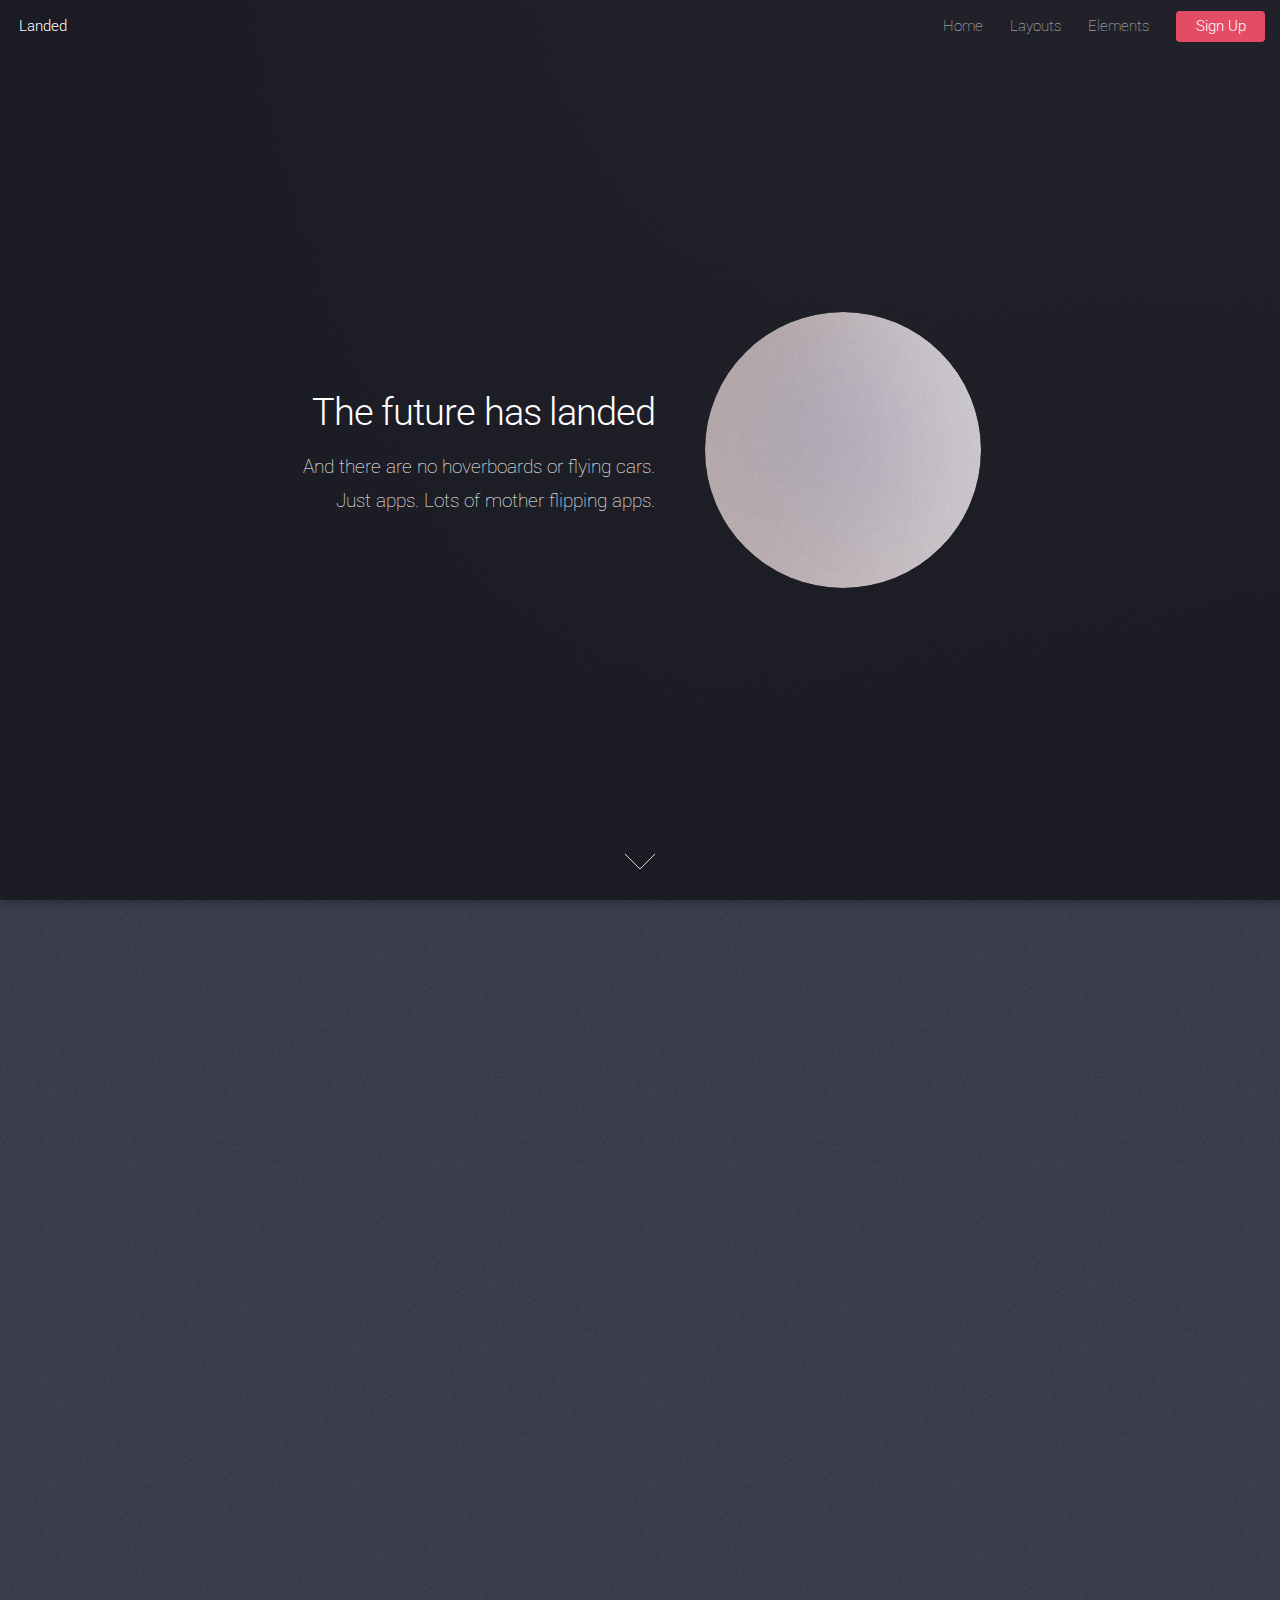
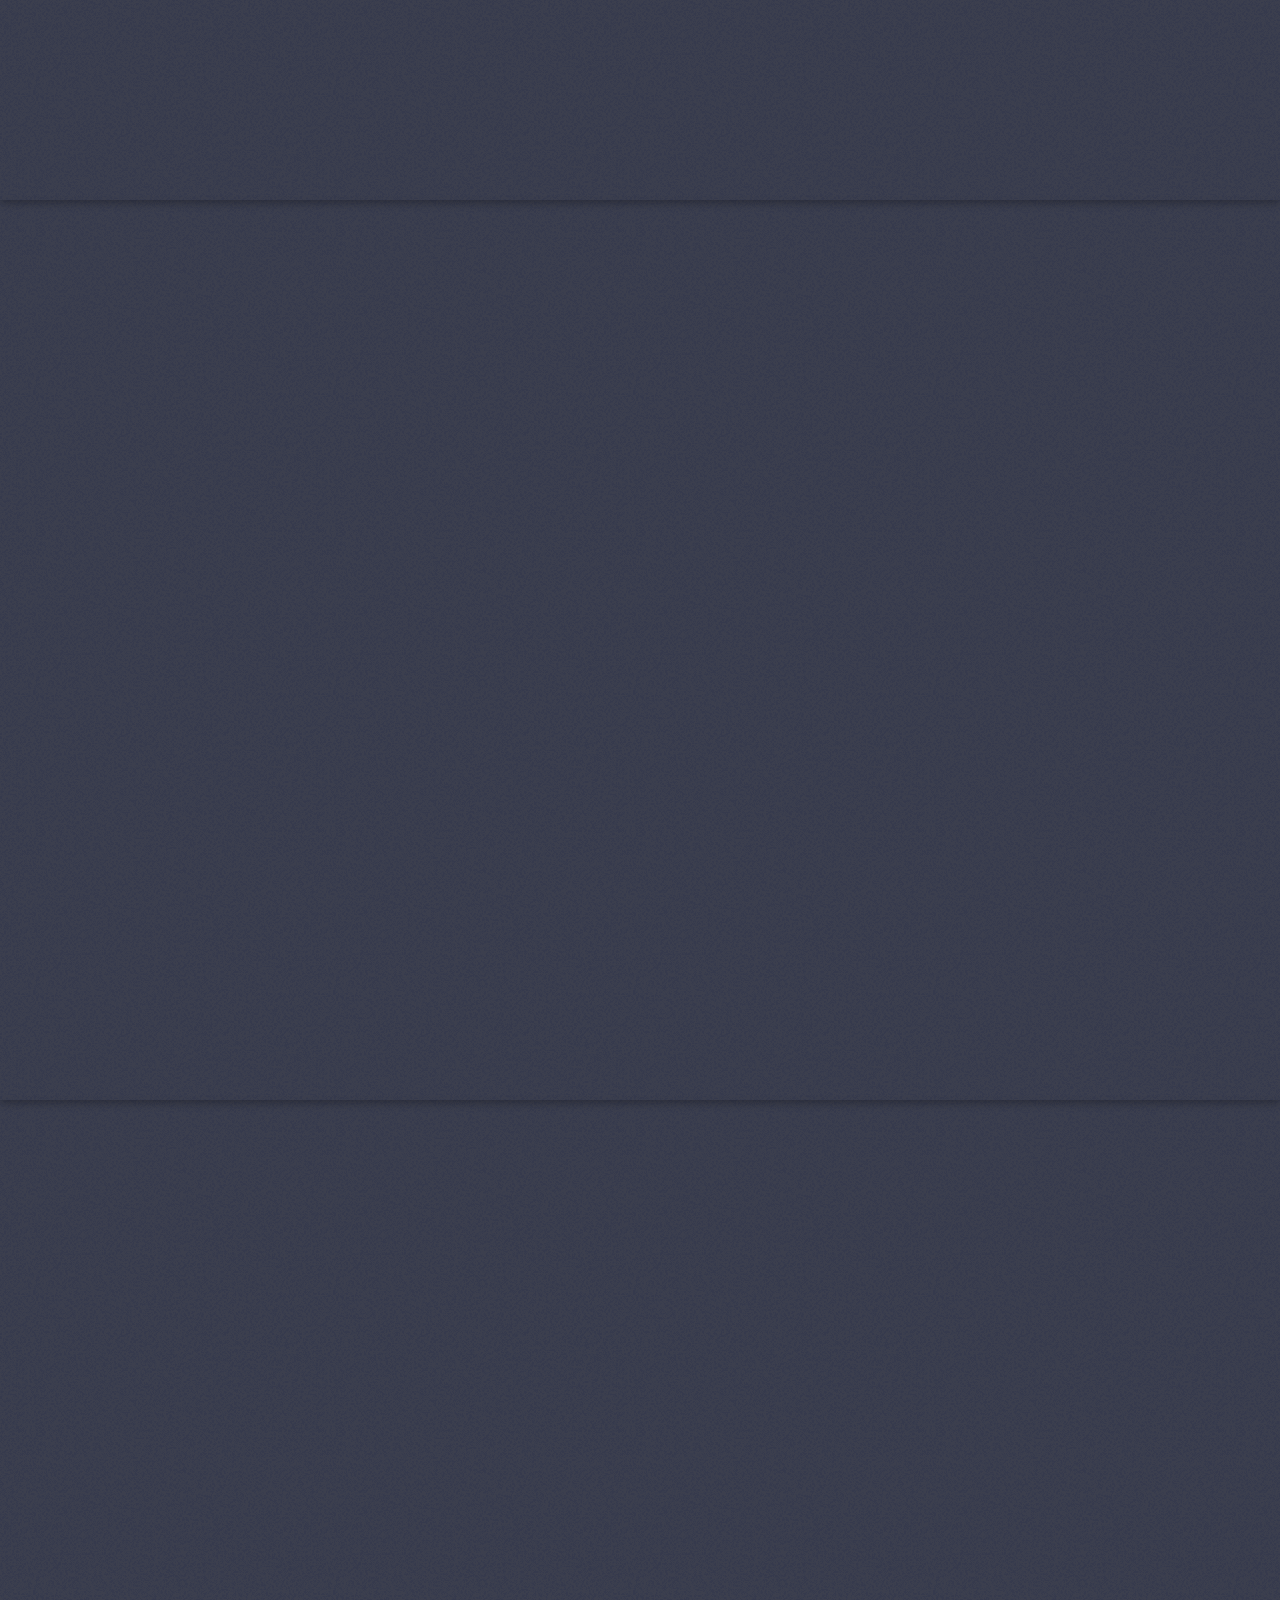
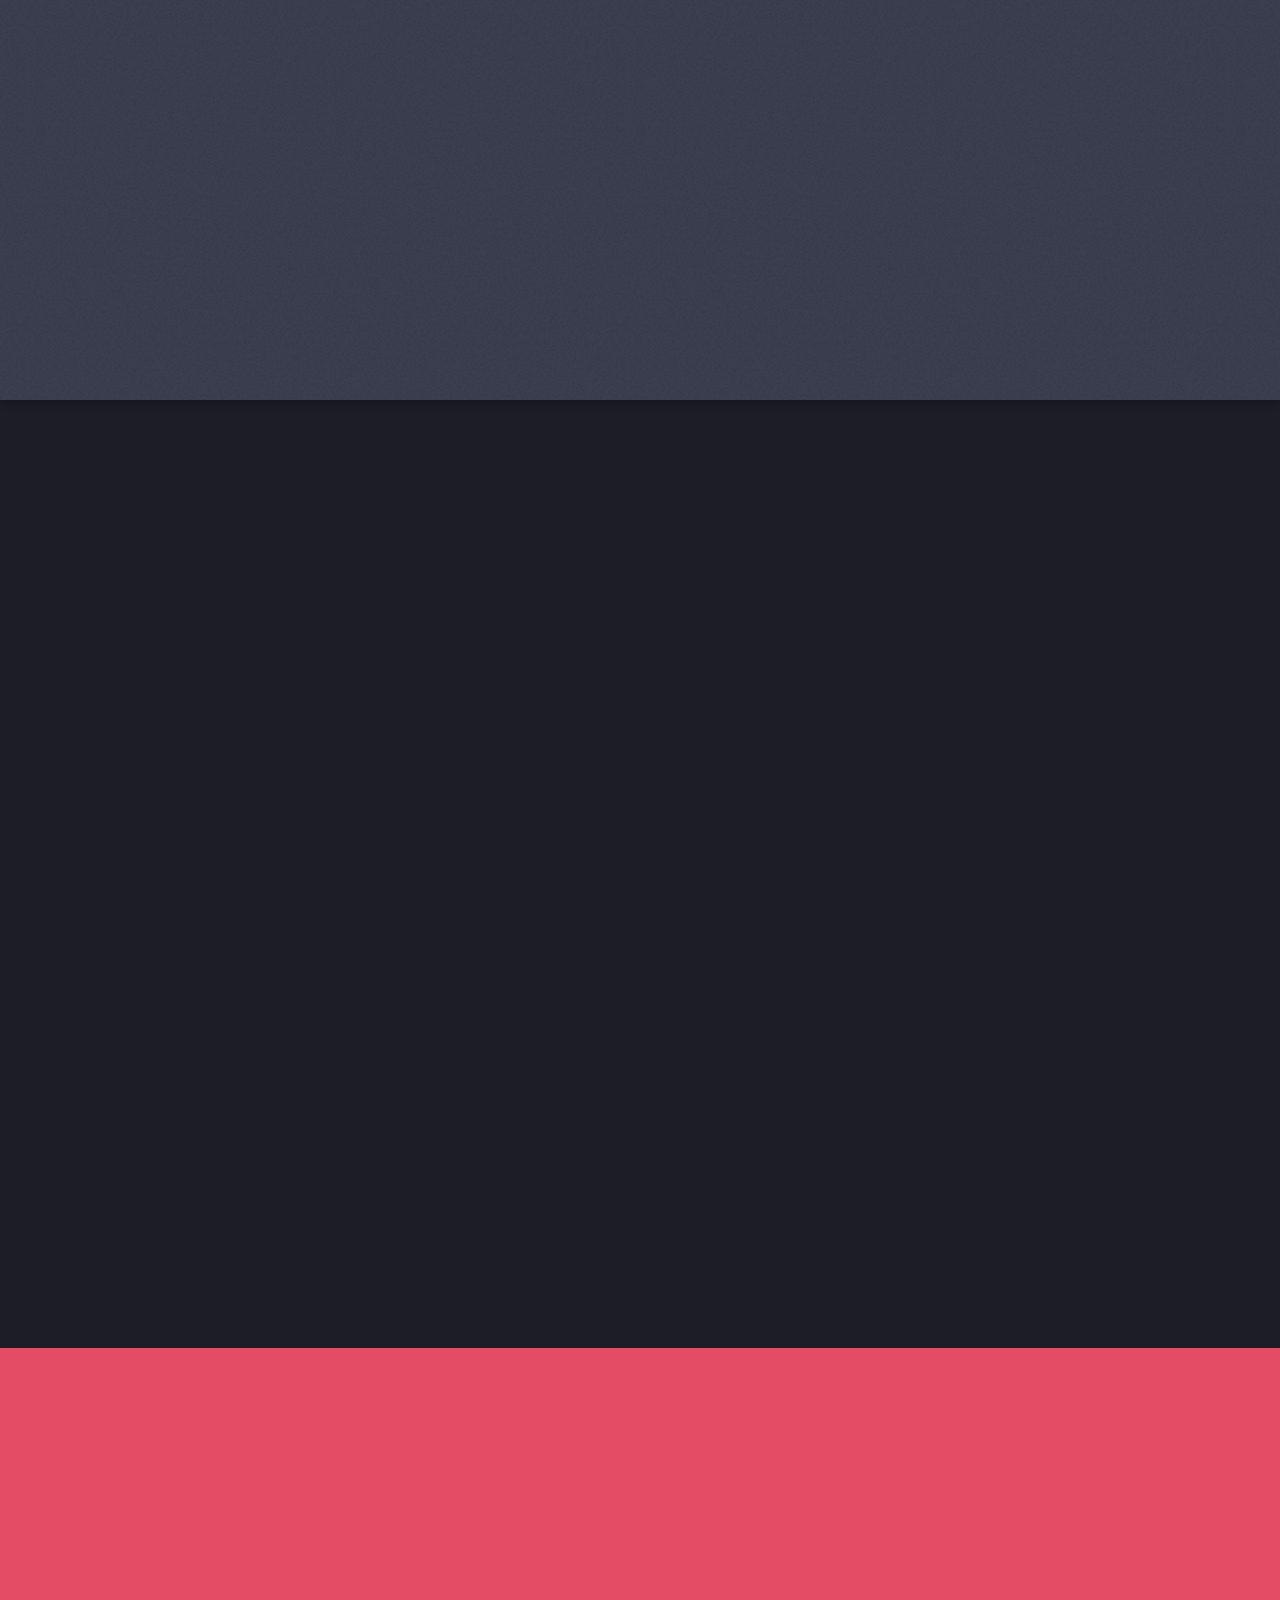
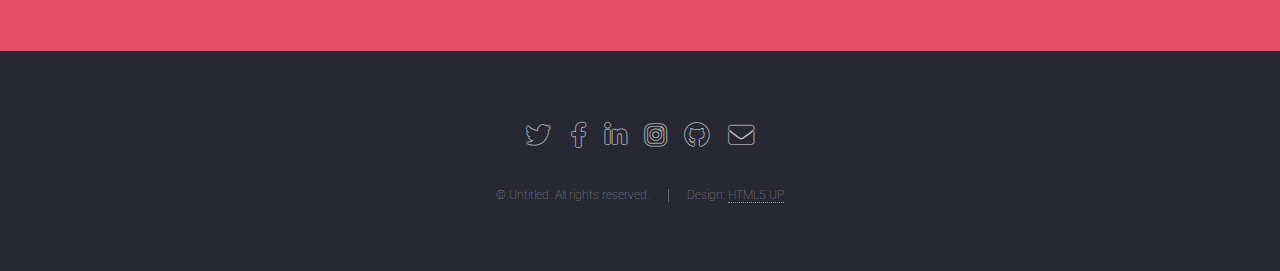
<file: index.html>
<!DOCTYPE HTML>
<!--
	Landed by HTML5 UP
	html5up.net | @ajlkn
	Free for personal and commercial use under the CCA 3.0 license (html5up.net/license)
-->
<html>
	<head>
		<title>Landed by HTML5 UP</title>
		<meta charset="utf-8" />
		<meta name="viewport" content="width=device-width, initial-scale=1, user-scalable=no" />
		<link rel="stylesheet" href="assets/css/main.css" />
		<noscript><link rel="stylesheet" href="assets/css/noscript.css" /></noscript>
	</head>
	<body class="is-preload landing">
		<div id="page-wrapper">

			<!-- Header -->
				<header id="header">
					<h1 id="logo"><a href="index.html">Landed</a></h1>
					<nav id="nav">
						<ul>
							<li><a href="index.html">Home</a></li>
							<li>
								<a href="#">Layouts</a>
								<ul>
									<li><a href="left-sidebar.html">Left Sidebar</a></li>
									<li><a href="right-sidebar.html">Right Sidebar</a></li>
									<li><a href="no-sidebar.html">No Sidebar</a></li>
									<li>
										<a href="#">Submenu</a>
										<ul>
											<li><a href="#">Option 1</a></li>
											<li><a href="#">Option 2</a></li>
											<li><a href="#">Option 3</a></li>
											<li><a href="#">Option 4</a></li>
										</ul>
									</li>
								</ul>
							</li>
							<li><a href="elements.html">Elements</a></li>
							<li><a href="#" class="button primary">Sign Up</a></li>
						</ul>
					</nav>
				</header>

			<!-- Banner -->
				<section id="banner">
					<div class="content">
						<header>
							<h2>The future has landed</h2>
							<p>And there are no hoverboards or flying cars.<br />
							Just apps. Lots of mother flipping apps.</p>
						</header>
						<span class="image"><img src="images/pic01.jpg" alt="" /></span>
					</div>
					<a href="#one" class="goto-next scrolly">Next</a>
				</section>

			<!-- One -->
				<section id="one" class="spotlight style1 bottom">
					<span class="image fit main"><img src="images/pic02.jpg" alt="" /></span>
					<div class="content">
						<div class="container">
							<div class="row">
								<div class="col-4 col-12-medium">
									<header>
										<h2>Odio faucibus ipsum integer consequat</h2>
										<p>Nascetur eu nibh vestibulum amet gravida nascetur praesent</p>
									</header>
								</div>
								<div class="col-4 col-12-medium">
									<p>Feugiat accumsan lorem eu ac lorem amet sed accumsan donec.
									Blandit orci porttitor semper. Arcu phasellus tortor enim mi
									nisi praesent dolor adipiscing. Integer mi sed nascetur cep aliquet
									augue varius tempus lobortis porttitor accumsan consequat
									adipiscing lorem dolor.</p>
								</div>
								<div class="col-4 col-12-medium">
									<p>Morbi enim nascetur et placerat lorem sed iaculis neque ante
									adipiscing adipiscing metus massa. Blandit orci porttitor semper.
									Arcu phasellus tortor enim mi mi nisi praesent adipiscing. Integer
									mi sed nascetur cep aliquet augue varius tempus. Feugiat lorem
									ipsum dolor nullam.</p>
								</div>
							</div>
						</div>
					</div>
					<a href="#two" class="goto-next scrolly">Next</a>
				</section>

			<!-- Two -->
				<section id="two" class="spotlight style2 right">
					<span class="image fit main"><img src="images/pic03.jpg" alt="" /></span>
					<div class="content">
						<header>
							<h2>Interdum amet non magna accumsan</h2>
							<p>Nunc commodo accumsan eget id nisi eu col volutpat magna</p>
						</header>
						<p>Feugiat accumsan lorem eu ac lorem amet ac arcu phasellus tortor enim mi mi nisi praesent adipiscing. Integer mi sed nascetur cep aliquet augue varius tempus lobortis porttitor lorem et accumsan consequat adipiscing lorem.</p>
						<ul class="actions">
							<li><a href="#" class="button">Learn More</a></li>
						</ul>
					</div>
					<a href="#three" class="goto-next scrolly">Next</a>
				</section>

			<!-- Three -->
				<section id="three" class="spotlight style3 left">
					<span class="image fit main bottom"><img src="images/pic04.jpg" alt="" /></span>
					<div class="content">
						<header>
							<h2>Interdum felis blandit praesent sed augue</h2>
							<p>Accumsan integer ultricies aliquam vel massa sapien phasellus</p>
						</header>
						<p>Feugiat accumsan lorem eu ac lorem amet ac arcu phasellus tortor enim mi mi nisi praesent adipiscing. Integer mi sed nascetur cep aliquet augue varius tempus lobortis porttitor lorem et accumsan consequat adipiscing lorem.</p>
						<ul class="actions">
							<li><a href="#" class="button">Learn More</a></li>
						</ul>
					</div>
					<a href="#four" class="goto-next scrolly">Next</a>
				</section>

			<!-- Four -->
				<section id="four" class="wrapper style1 special fade-up">
					<div class="container">
						<header class="major">
							<h2>Accumsan sed tempus adipiscing blandit</h2>
							<p>Iaculis ac volutpat vis non enim gravida nisi faucibus posuere arcu consequat</p>
						</header>
						<div class="box alt">
							<div class="row gtr-uniform">
								<section class="col-4 col-6-medium col-12-xsmall">
									<span class="icon solid alt major fa-chart-area"></span>
									<h3>Ipsum sed commodo</h3>
									<p>Feugiat accumsan lorem eu ac lorem amet accumsan donec. Blandit orci porttitor.</p>
								</section>
								<section class="col-4 col-6-medium col-12-xsmall">
									<span class="icon solid alt major fa-comment"></span>
									<h3>Eleifend lorem ornare</h3>
									<p>Feugiat accumsan lorem eu ac lorem amet accumsan donec. Blandit orci porttitor.</p>
								</section>
								<section class="col-4 col-6-medium col-12-xsmall">
									<span class="icon solid alt major fa-flask"></span>
									<h3>Cubilia cep lobortis</h3>
									<p>Feugiat accumsan lorem eu ac lorem amet accumsan donec. Blandit orci porttitor.</p>
								</section>
								<section class="col-4 col-6-medium col-12-xsmall">
									<span class="icon solid alt major fa-paper-plane"></span>
									<h3>Non semper interdum</h3>
									<p>Feugiat accumsan lorem eu ac lorem amet accumsan donec. Blandit orci porttitor.</p>
								</section>
								<section class="col-4 col-6-medium col-12-xsmall">
									<span class="icon solid alt major fa-file"></span>
									<h3>Odio laoreet accumsan</h3>
									<p>Feugiat accumsan lorem eu ac lorem amet accumsan donec. Blandit orci porttitor.</p>
								</section>
								<section class="col-4 col-6-medium col-12-xsmall">
									<span class="icon solid alt major fa-lock"></span>
									<h3>Massa arcu accumsan</h3>
									<p>Feugiat accumsan lorem eu ac lorem amet accumsan donec. Blandit orci porttitor.</p>
								</section>
							</div>
						</div>
						<footer class="major">
							<ul class="actions special">
								<li><a href="#" class="button">Magna sed feugiat</a></li>
							</ul>
						</footer>
					</div>
				</section>

			<!-- Five -->
				<section id="five" class="wrapper style2 special fade">
					<div class="container">
						<header>
							<h2>Magna faucibus lorem diam</h2>
							<p>Ante metus praesent faucibus ante integer id accumsan eleifend</p>
						</header>
						<form method="post" action="#" class="cta">
							<div class="row gtr-uniform gtr-50">
								<div class="col-8 col-12-xsmall"><input type="email" name="email" id="email" placeholder="Your Email Address" /></div>
								<div class="col-4 col-12-xsmall"><input type="submit" value="Get Started" class="fit primary" /></div>
							</div>
						</form>
					</div>
				</section>

			<!-- Footer -->
				<footer id="footer">
					<ul class="icons">
						<li><a href="#" class="icon brands alt fa-twitter"><span class="label">Twitter</span></a></li>
						<li><a href="#" class="icon brands alt fa-facebook-f"><span class="label">Facebook</span></a></li>
						<li><a href="#" class="icon brands alt fa-linkedin-in"><span class="label">LinkedIn</span></a></li>
						<li><a href="#" class="icon brands alt fa-instagram"><span class="label">Instagram</span></a></li>
						<li><a href="#" class="icon brands alt fa-github"><span class="label">GitHub</span></a></li>
						<li><a href="#" class="icon solid alt fa-envelope"><span class="label">Email</span></a></li>
					</ul>
					<ul class="copyright">
						<li>&copy; Untitled. All rights reserved.</li><li>Design: <a href="http://html5up.net">HTML5 UP</a></li>
					</ul>
				</footer>

		</div>

		<!-- Scripts -->
			<script src="assets/js/jquery.min.js"></script>
			<script src="assets/js/jquery.scrolly.min.js"></script>
			<script src="assets/js/jquery.dropotron.min.js"></script>
			<script src="assets/js/jquery.scrollex.min.js"></script>
			<script src="assets/js/browser.min.js"></script>
			<script src="assets/js/breakpoints.min.js"></script>
			<script src="assets/js/util.js"></script>
			<script src="assets/js/main.js"></script>

	</body>
</html>
</file>
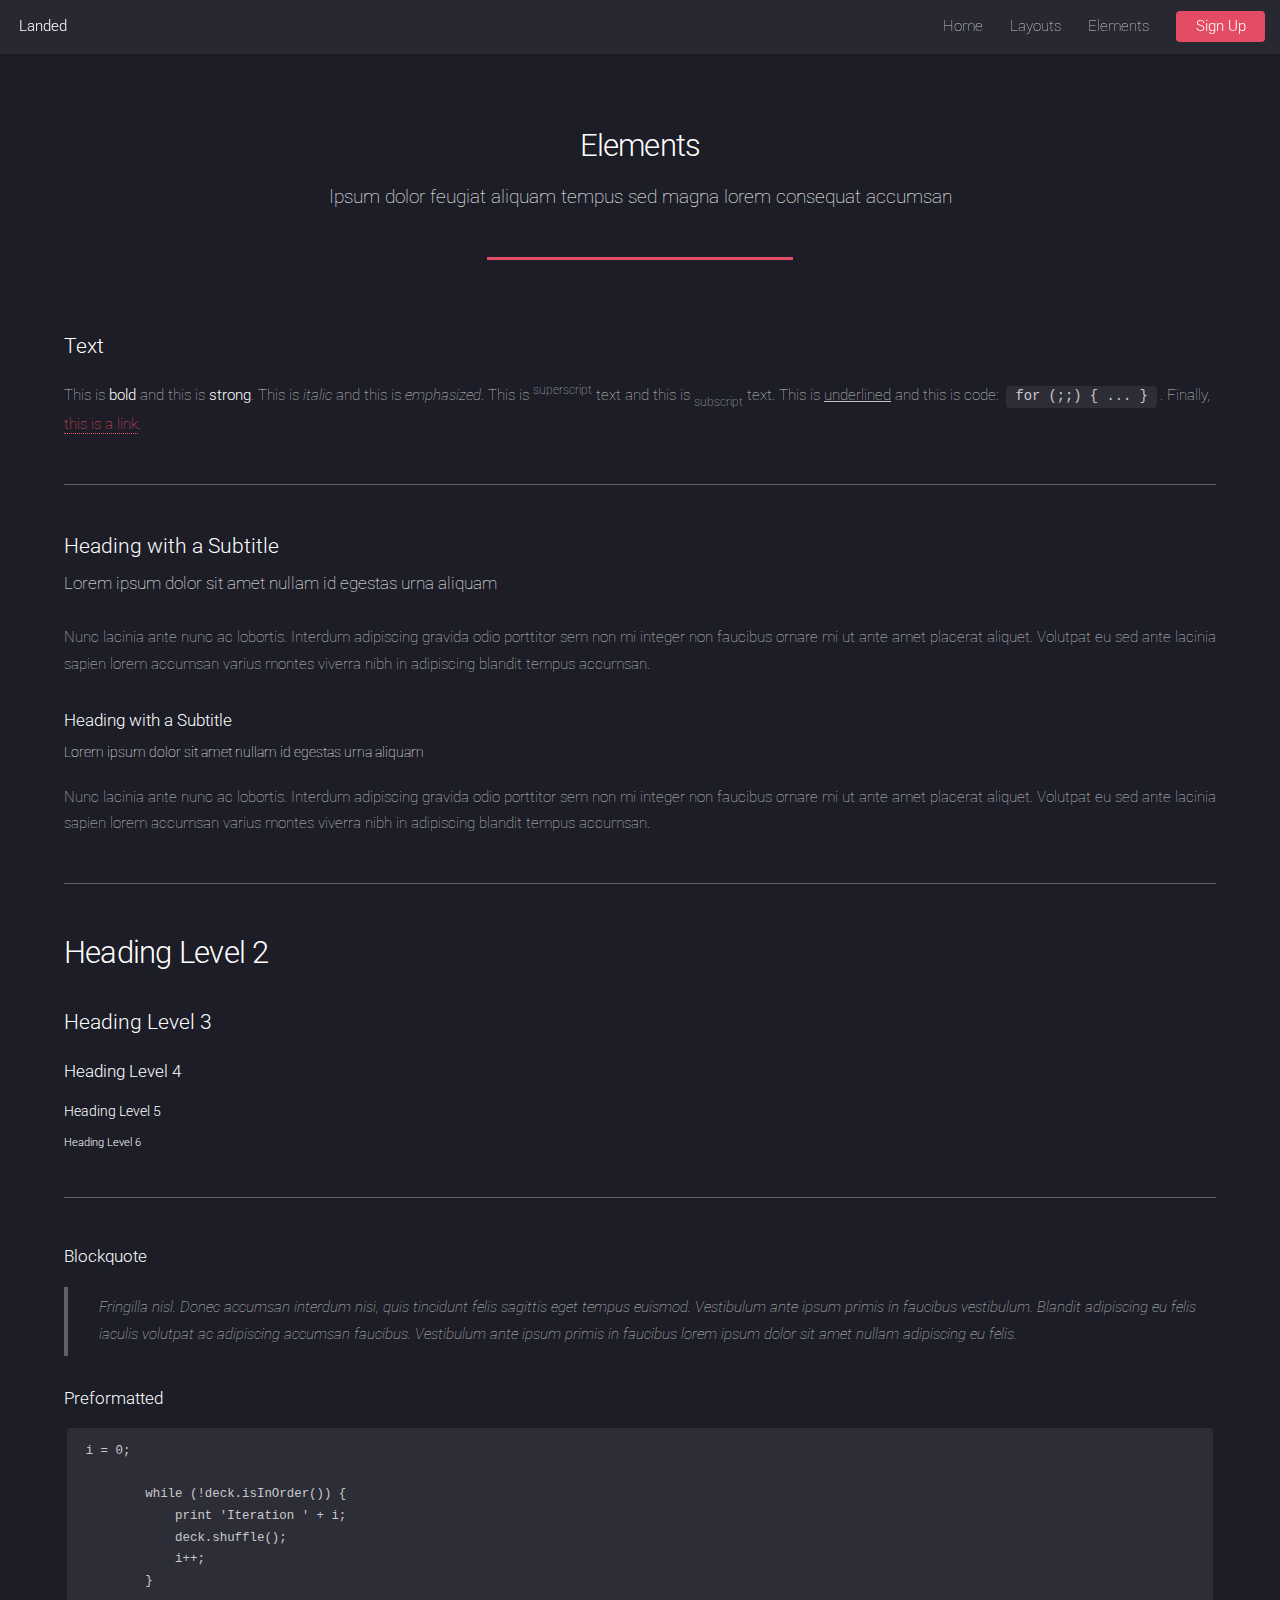
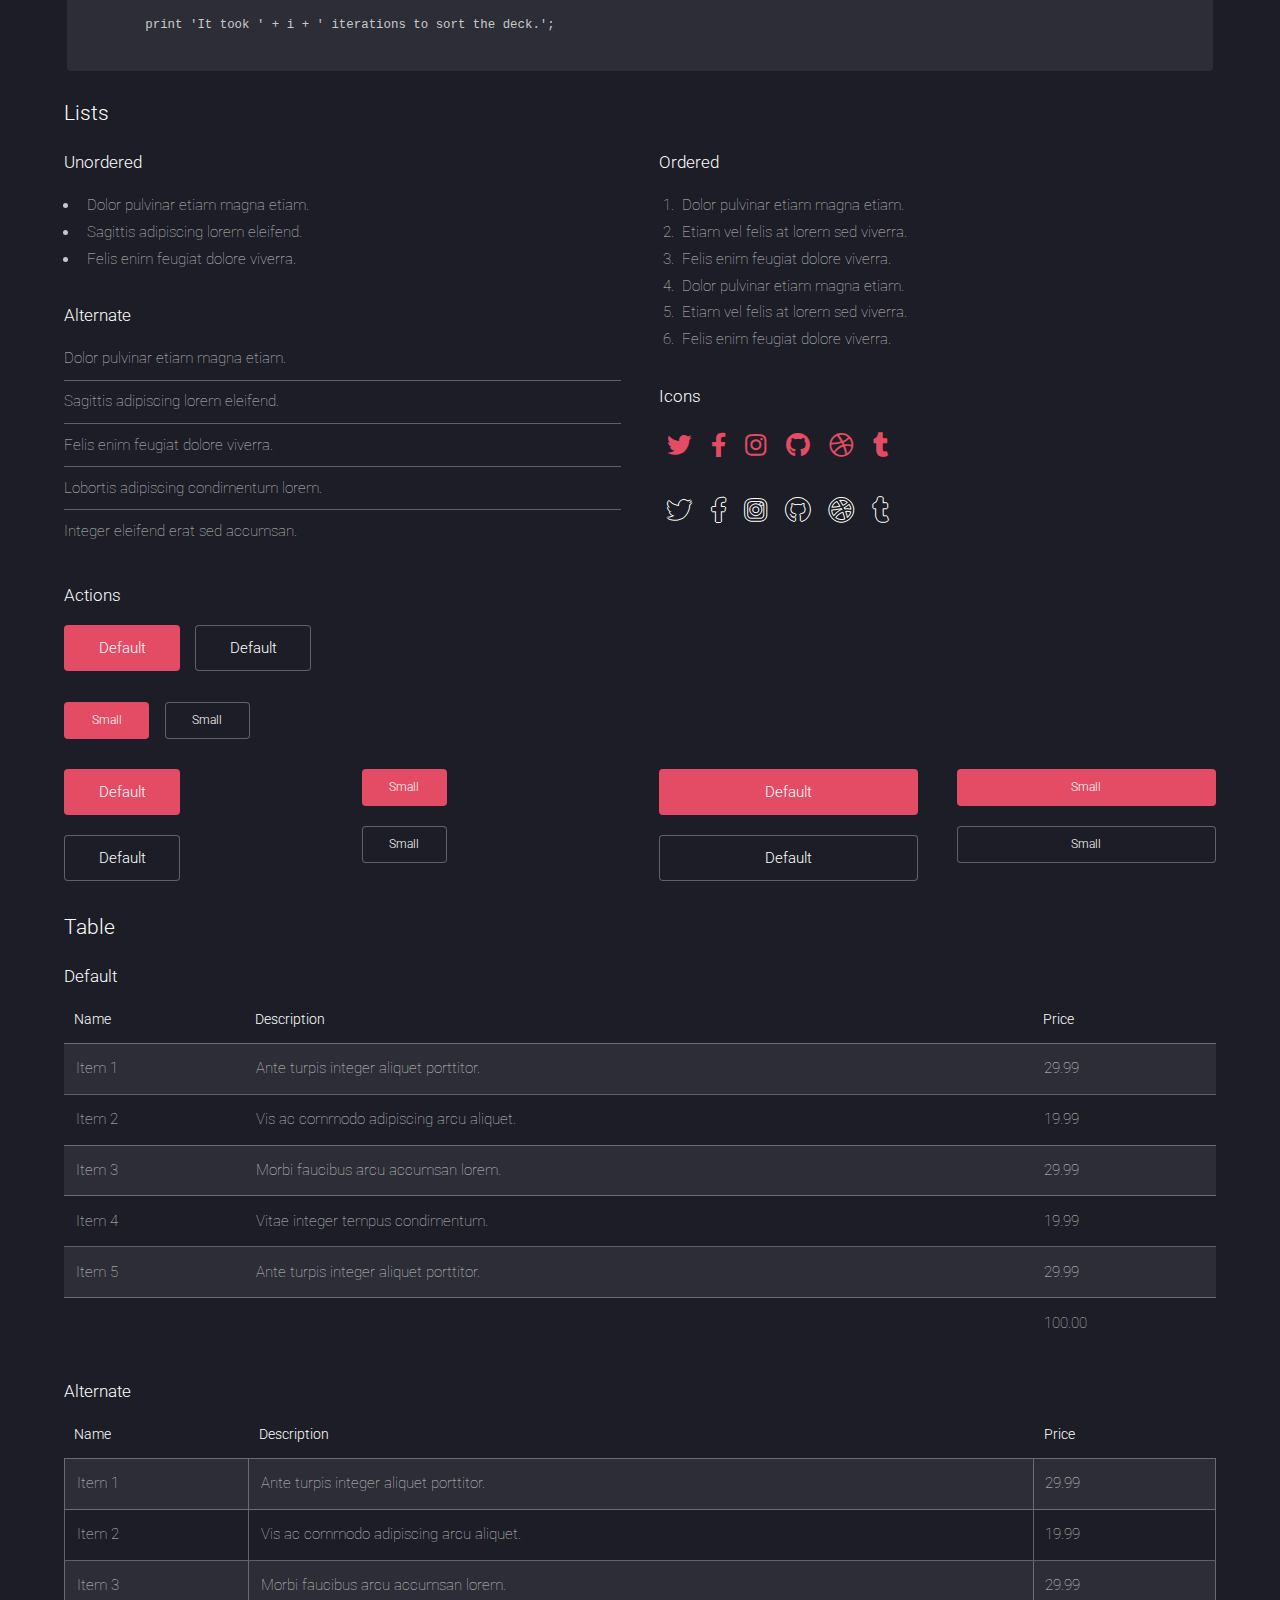
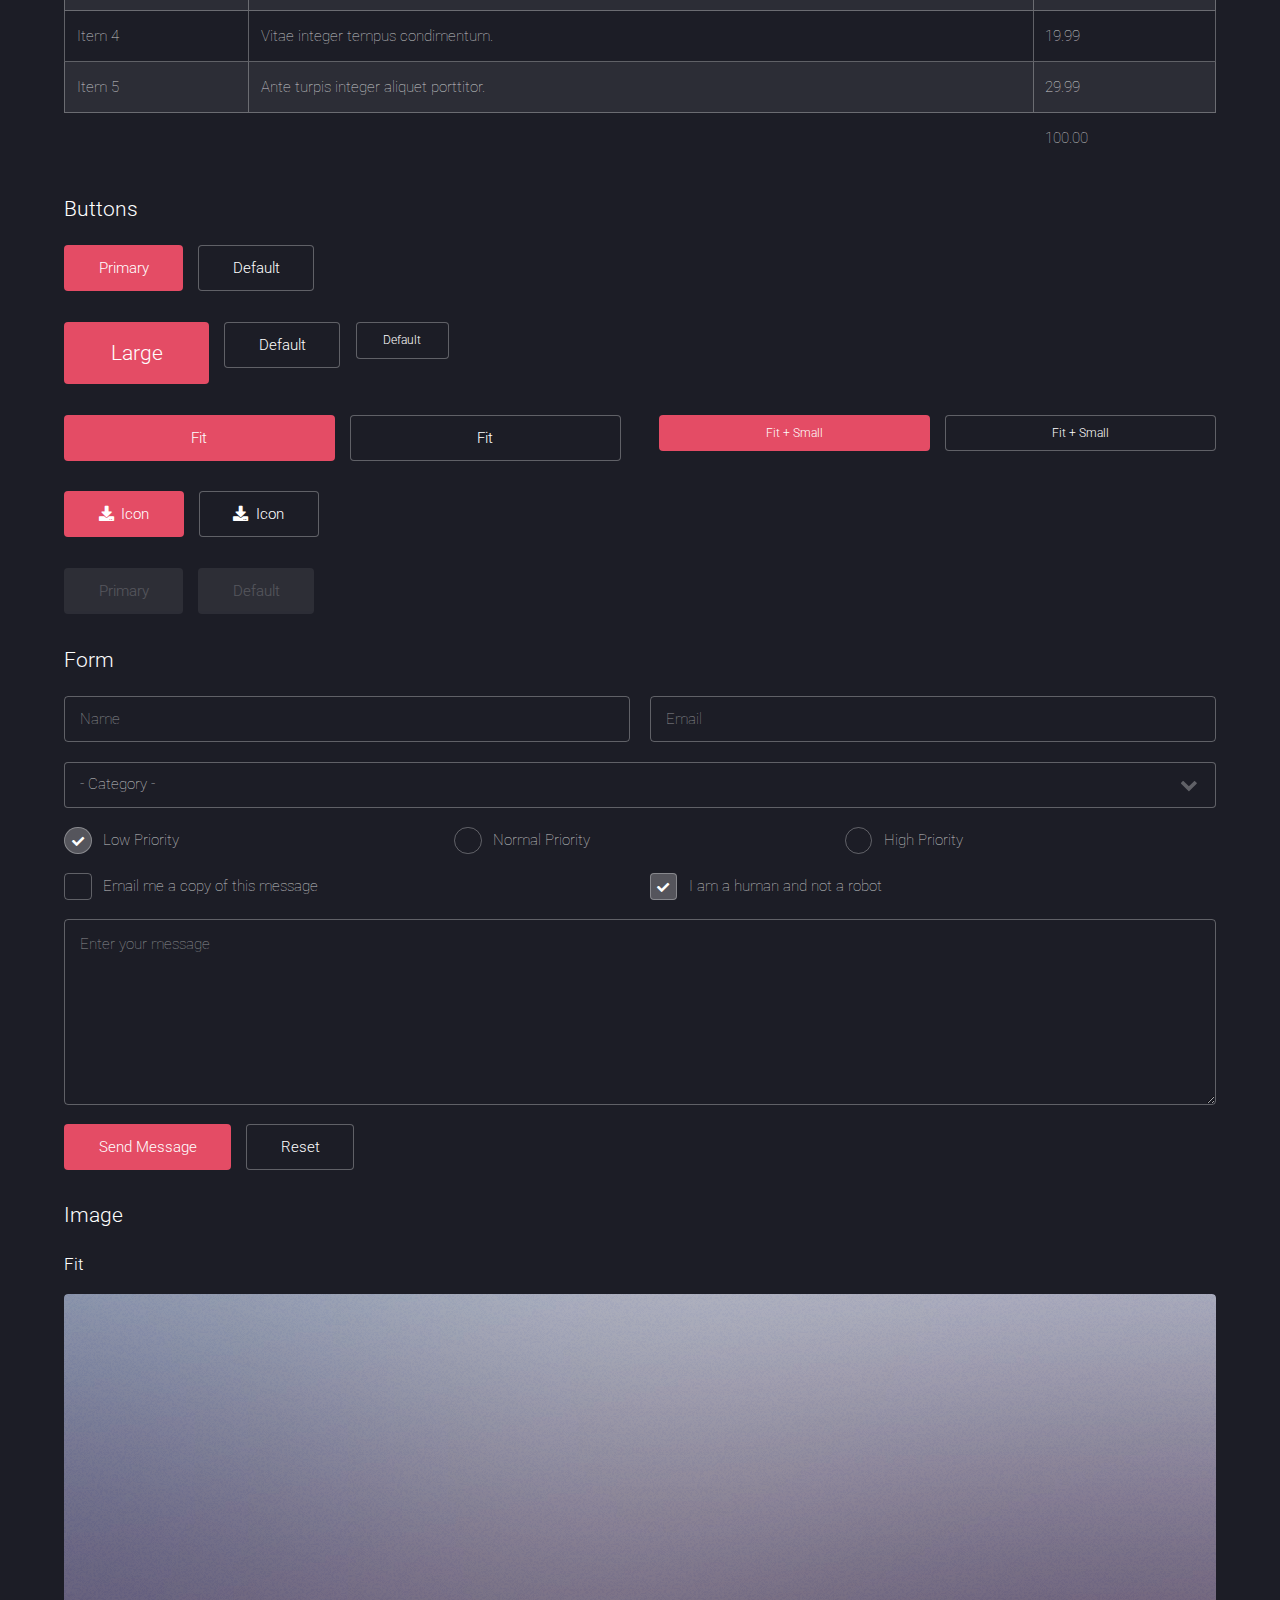
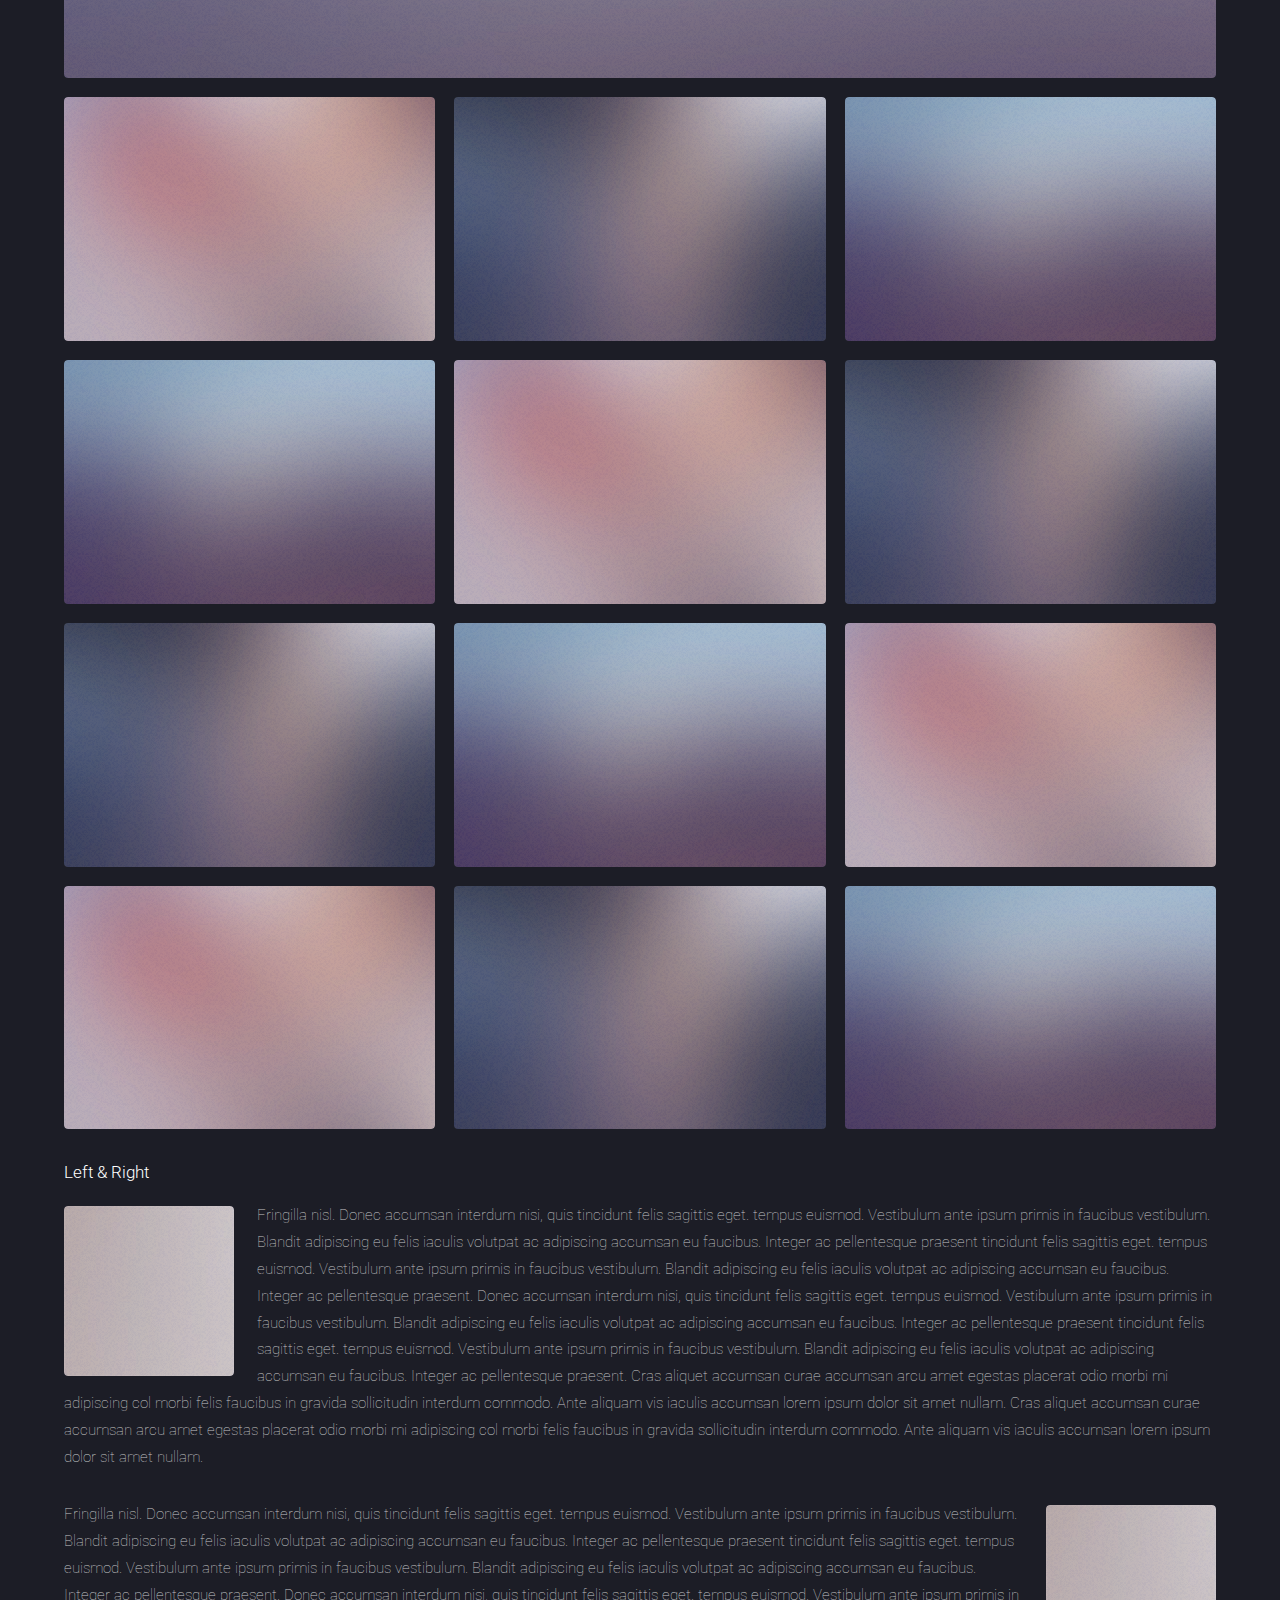
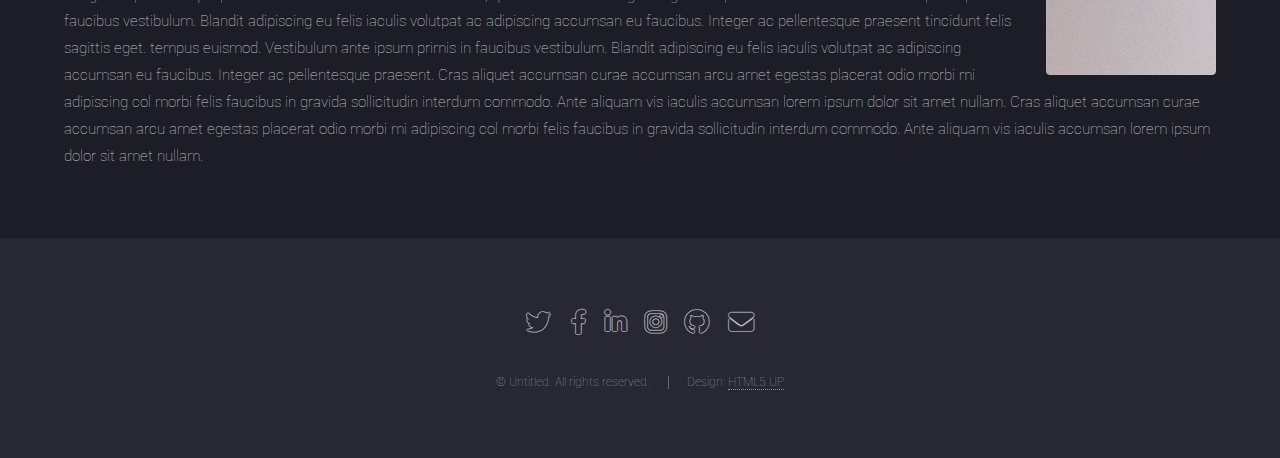
<file: elements.html>
<!DOCTYPE HTML>
<!--
	Landed by HTML5 UP
	html5up.net | @ajlkn
	Free for personal and commercial use under the CCA 3.0 license (html5up.net/license)
-->
<html>
	<head>
		<title>Elements - Landed by HTML5 UP</title>
		<meta charset="utf-8" />
		<meta name="viewport" content="width=device-width, initial-scale=1, user-scalable=no" />
		<link rel="stylesheet" href="assets/css/main.css" />
		<noscript><link rel="stylesheet" href="assets/css/noscript.css" /></noscript>
	</head>
	<body class="is-preload">
		<div id="page-wrapper">

			<!-- Header -->
				<header id="header">
					<h1 id="logo"><a href="index.html">Landed</a></h1>
					<nav id="nav">
						<ul>
							<li><a href="index.html">Home</a></li>
							<li>
								<a href="#">Layouts</a>
								<ul>
									<li><a href="left-sidebar.html">Left Sidebar</a></li>
									<li><a href="right-sidebar.html">Right Sidebar</a></li>
									<li><a href="no-sidebar.html">No Sidebar</a></li>
									<li>
										<a href="#">Submenu</a>
										<ul>
											<li><a href="#">Option 1</a></li>
											<li><a href="#">Option 2</a></li>
											<li><a href="#">Option 3</a></li>
											<li><a href="#">Option 4</a></li>
										</ul>
									</li>
								</ul>
							</li>
							<li><a href="elements.html">Elements</a></li>
							<li><a href="#" class="button primary">Sign Up</a></li>
						</ul>
					</nav>
				</header>

			<!-- Main -->
				<div id="main" class="wrapper style1">
					<div class="container">
						<header class="major">
							<h2>Elements</h2>
							<p>Ipsum dolor feugiat aliquam tempus sed magna lorem consequat accumsan</p>
						</header>

						<!-- Text -->
							<section>
								<h3>Text</h3>
								<p>This is <b>bold</b> and this is <strong>strong</strong>. This is <i>italic</i> and this is <em>emphasized</em>.
								This is <sup>superscript</sup> text and this is <sub>subscript</sub> text.
								This is <u>underlined</u> and this is code: <code>for (;;) { ... }</code>. Finally, <a href="#">this is a link</a>.</p>

								<hr />

								<header>
									<h3>Heading with a Subtitle</h3>
									<p>Lorem ipsum dolor sit amet nullam id egestas urna aliquam</p>
								</header>
								<p>Nunc lacinia ante nunc ac lobortis. Interdum adipiscing gravida odio porttitor sem non mi integer non faucibus ornare mi ut ante amet placerat aliquet. Volutpat eu sed ante lacinia sapien lorem accumsan varius montes viverra nibh in adipiscing blandit tempus accumsan.</p>
								<header>
									<h4>Heading with a Subtitle</h4>
									<p>Lorem ipsum dolor sit amet nullam id egestas urna aliquam</p>
								</header>
								<p>Nunc lacinia ante nunc ac lobortis. Interdum adipiscing gravida odio porttitor sem non mi integer non faucibus ornare mi ut ante amet placerat aliquet. Volutpat eu sed ante lacinia sapien lorem accumsan varius montes viverra nibh in adipiscing blandit tempus accumsan.</p>

								<hr />

								<h2>Heading Level 2</h2>
								<h3>Heading Level 3</h3>
								<h4>Heading Level 4</h4>
								<h5>Heading Level 5</h5>
								<h6>Heading Level 6</h6>

								<hr />

								<h4>Blockquote</h4>
								<blockquote>Fringilla nisl. Donec accumsan interdum nisi, quis tincidunt felis sagittis eget tempus euismod. Vestibulum ante ipsum primis in faucibus vestibulum. Blandit adipiscing eu felis iaculis volutpat ac adipiscing accumsan faucibus. Vestibulum ante ipsum primis in faucibus lorem ipsum dolor sit amet nullam adipiscing eu felis.</blockquote>

								<h4>Preformatted</h4>
								<pre><code>i = 0;

	while (!deck.isInOrder()) {
	    print 'Iteration ' + i;
	    deck.shuffle();
	    i++;
	}

	print 'It took ' + i + ' iterations to sort the deck.';
	</code></pre>
							</section>

						<!-- Lists -->
							<section>
								<h3>Lists</h3>
								<div class="row">
									<div class="col-6 col-12-xsmall">

										<h4>Unordered</h4>
										<ul>
											<li>Dolor pulvinar etiam magna etiam.</li>
											<li>Sagittis adipiscing lorem eleifend.</li>
											<li>Felis enim feugiat dolore viverra.</li>
										</ul>

										<h4>Alternate</h4>
										<ul class="alt">
											<li>Dolor pulvinar etiam magna etiam.</li>
											<li>Sagittis adipiscing lorem eleifend.</li>
											<li>Felis enim feugiat dolore viverra.</li>
											<li>Lobortis adipiscing condimentum lorem.</li>
											<li>Integer eleifend erat sed accumsan.</li>
										</ul>

									</div>
									<div class="col-6 col-12-xsmall">

										<h4>Ordered</h4>
										<ol>
											<li>Dolor pulvinar etiam magna etiam.</li>
											<li>Etiam vel felis at lorem sed viverra.</li>
											<li>Felis enim feugiat dolore viverra.</li>
											<li>Dolor pulvinar etiam magna etiam.</li>
											<li>Etiam vel felis at lorem sed viverra.</li>
											<li>Felis enim feugiat dolore viverra.</li>
										</ol>

										<h4>Icons</h4>
										<ul class="icons">
											<li><a href="#" class="icon brands fa-twitter"><span class="label">Twitter</span></a></li>
											<li><a href="#" class="icon brands fa-facebook-f"><span class="label">Facebook</span></a></li>
											<li><a href="#" class="icon brands fa-instagram"><span class="label">Instagram</span></a></li>
											<li><a href="#" class="icon brands fa-github"><span class="label">Github</span></a></li>
											<li><a href="#" class="icon brands fa-dribbble"><span class="label">Dribbble</span></a></li>
											<li><a href="#" class="icon brands fa-tumblr"><span class="label">Tumblr</span></a></li>
										</ul>
										<ul class="icons">
											<li><a href="#" class="icon brands alt fa-twitter"><span class="label">Twitter</span></a></li>
											<li><a href="#" class="icon brands alt fa-facebook-f"><span class="label">Facebook</span></a></li>
											<li><a href="#" class="icon brands alt fa-instagram"><span class="label">Instagram</span></a></li>
											<li><a href="#" class="icon brands alt fa-github"><span class="label">Github</span></a></li>
											<li><a href="#" class="icon brands alt fa-dribbble"><span class="label">Dribbble</span></a></li>
											<li><a href="#" class="icon brands alt fa-tumblr"><span class="label">Tumblr</span></a></li>
										</ul>

									</div>
								</div>

								<h4>Actions</h4>
								<ul class="actions">
									<li><a href="#" class="button primary">Default</a></li>
									<li><a href="#" class="button">Default</a></li>
								</ul>
								<ul class="actions small">
									<li><a href="#" class="button primary small">Small</a></li>
									<li><a href="#" class="button small">Small</a></li>
								</ul>
								<div class="row">
									<div class="col-3 col-6-medium col-12-xsmall">
										<ul class="actions stacked">
											<li><a href="#" class="button primary">Default</a></li>
											<li><a href="#" class="button">Default</a></li>
										</ul>
									</div>
									<div class="col-3 col-6-medium col-12-xsmall">
										<ul class="actions stacked">
											<li><a href="#" class="button primary small">Small</a></li>
											<li><a href="#" class="button small">Small</a></li>
										</ul>
									</div>
									<div class="col-3 col-6-medium col-12-xsmall">
										<ul class="actions stacked">
											<li><a href="#" class="button primary fit">Default</a></li>
											<li><a href="#" class="button fit">Default</a></li>
										</ul>
									</div>
									<div class="col-3 col-6-medium col-12-xsmall">
										<ul class="actions stacked">
											<li><a href="#" class="button primary small fit">Small</a></li>
											<li><a href="#" class="button small fit">Small</a></li>
										</ul>
									</div>
								</div>
							</section>

						<!-- Table -->
							<section>
								<h3>Table</h3>
								<h4>Default</h4>
								<div class="table-wrapper">
									<table>
										<thead>
											<tr>
												<th>Name</th>
												<th>Description</th>
												<th>Price</th>
											</tr>
										</thead>
										<tbody>
											<tr>
												<td>Item 1</td>
												<td>Ante turpis integer aliquet porttitor.</td>
												<td>29.99</td>
											</tr>
											<tr>
												<td>Item 2</td>
												<td>Vis ac commodo adipiscing arcu aliquet.</td>
												<td>19.99</td>
											</tr>
											<tr>
												<td>Item 3</td>
												<td> Morbi faucibus arcu accumsan lorem.</td>
												<td>29.99</td>
											</tr>
											<tr>
												<td>Item 4</td>
												<td>Vitae integer tempus condimentum.</td>
												<td>19.99</td>
											</tr>
											<tr>
												<td>Item 5</td>
												<td>Ante turpis integer aliquet porttitor.</td>
												<td>29.99</td>
											</tr>
										</tbody>
										<tfoot>
											<tr>
												<td colspan="2"></td>
												<td>100.00</td>
											</tr>
										</tfoot>
									</table>
								</div>
								<h4>Alternate</h4>
								<div class="table-wrapper">
									<table class="alt">
										<thead>
											<tr>
												<th>Name</th>
												<th>Description</th>
												<th>Price</th>
											</tr>
										</thead>
										<tbody>
											<tr>
												<td>Item 1</td>
												<td>Ante turpis integer aliquet porttitor.</td>
												<td>29.99</td>
											</tr>
											<tr>
												<td>Item 2</td>
												<td>Vis ac commodo adipiscing arcu aliquet.</td>
												<td>19.99</td>
											</tr>
											<tr>
												<td>Item 3</td>
												<td> Morbi faucibus arcu accumsan lorem.</td>
												<td>29.99</td>
											</tr>
											<tr>
												<td>Item 4</td>
												<td>Vitae integer tempus condimentum.</td>
												<td>19.99</td>
											</tr>
											<tr>
												<td>Item 5</td>
												<td>Ante turpis integer aliquet porttitor.</td>
												<td>29.99</td>
											</tr>
										</tbody>
										<tfoot>
											<tr>
												<td colspan="2"></td>
												<td>100.00</td>
											</tr>
										</tfoot>
									</table>
								</div>
							</section>

						<!-- Buttons -->
							<section>
								<h3>Buttons</h3>
								<ul class="actions">
									<li><a href="#" class="button primary">Primary</a></li>
									<li><a href="#" class="button">Default</a></li>
								</ul>
								<ul class="actions">
									<li><a href="#" class="button primary large">Large</a></li>
									<li><a href="#" class="button">Default</a></li>
									<li><a href="#" class="button small">Default</a></li>
								</ul>
								<div class="row">
									<div class="col-6 col-12-xsmall">
										<ul class="actions fit">
											<li><a href="#" class="button primary fit">Fit</a></li>
											<li><a href="#" class="button fit">Fit</a></li>
										</ul>
									</div>
									<div class="col-6 col-12-xsmall">
										<ul class="actions fit small">
											<li><a href="#" class="button primary fit small">Fit + Small</a></li>
											<li><a href="#" class="button fit small">Fit + Small</a></li>
										</ul>
									</div>
								</div>
								<ul class="actions">
									<li><a href="#" class="button primary icon solid fa-download">Icon</a></li>
									<li><a href="#" class="button icon solid fa-download">Icon</a></li>
								</ul>
								<ul class="actions">
									<li><span class="button primary disabled">Primary</span></li>
									<li><span class="button disabled">Default</span></li>
								</ul>
							</section>

						<!-- Form -->
							<section>
								<h3>Form</h3>
								<form method="post" action="#">
									<div class="row gtr-uniform gtr-50">
										<div class="col-6 col-12-xsmall">
											<input type="text" name="name" id="name" value="" placeholder="Name" />
										</div>
										<div class="col-6 col-12-xsmall">
											<input type="email" name="email" id="email" value="" placeholder="Email" />
										</div>
										<div class="col-12">
											<select name="category" id="category">
												<option value="">- Category -</option>
												<option value="1">Manufacturing</option>
												<option value="1">Shipping</option>
												<option value="1">Administration</option>
												<option value="1">Human Resources</option>
											</select>
										</div>
										<div class="col-4 col-12-medium">
											<input type="radio" id="priority-low" name="priority" checked>
											<label for="priority-low">Low Priority</label>
										</div>
										<div class="col-4 col-12-medium">
											<input type="radio" id="priority-normal" name="priority">
											<label for="priority-normal">Normal Priority</label>
										</div>
										<div class="col-4 col-12-medium">
											<input type="radio" id="priority-high" name="priority">
											<label for="priority-high">High Priority</label>
										</div>
										<div class="col-6 col-12-medium">
											<input type="checkbox" id="copy" name="copy">
											<label for="copy">Email me a copy of this message</label>
										</div>
										<div class="col-6 col-12-medium">
											<input type="checkbox" id="human" name="human" checked>
											<label for="human">I am a human and not a robot</label>
										</div>
										<div class="col-12">
											<textarea name="message" id="message" placeholder="Enter your message" rows="6"></textarea>
										</div>
										<div class="col-12">
											<ul class="actions">
												<li><input type="submit" value="Send Message" class="primary" /></li>
												<li><input type="reset" value="Reset" /></li>
											</ul>
										</div>
									</div>
								</form>
							</section>

						<!-- Image -->
							<section>
								<h3>Image</h3>
								<h4>Fit</h4>
								<div class="box alt">
									<div class="row gtr-50 gtr-uniform">
										<div class="col-12"><span class="image fit"><img src="images/pic07.jpg" alt="" /></span></div>
										<div class="col-4 col-6-xsmall"><span class="image fit"><img src="images/pic02.jpg" alt="" /></span></div>
										<div class="col-4 col-6-xsmall"><span class="image fit"><img src="images/pic03.jpg" alt="" /></span></div>
										<div class="col-4 col-6-xsmall"><span class="image fit"><img src="images/pic04.jpg" alt="" /></span></div>
										<div class="col-4 col-6-xsmall"><span class="image fit"><img src="images/pic04.jpg" alt="" /></span></div>
										<div class="col-4 col-6-xsmall"><span class="image fit"><img src="images/pic02.jpg" alt="" /></span></div>
										<div class="col-4 col-6-xsmall"><span class="image fit"><img src="images/pic03.jpg" alt="" /></span></div>
										<div class="col-4 col-6-xsmall"><span class="image fit"><img src="images/pic03.jpg" alt="" /></span></div>
										<div class="col-4 col-6-xsmall"><span class="image fit"><img src="images/pic04.jpg" alt="" /></span></div>
										<div class="col-4 col-6-xsmall"><span class="image fit"><img src="images/pic02.jpg" alt="" /></span></div>
										<div class="col-4 col-6-xsmall"><span class="image fit"><img src="images/pic02.jpg" alt="" /></span></div>
										<div class="col-4 col-6-xsmall"><span class="image fit"><img src="images/pic03.jpg" alt="" /></span></div>
										<div class="col-4 col-6-xsmall"><span class="image fit"><img src="images/pic04.jpg" alt="" /></span></div>
									</div>
								</div>

								<h4>Left &amp; Right</h4>
								<p><span class="image left"><img src="images/pic08.jpg" alt="" /></span>Fringilla nisl. Donec accumsan interdum nisi, quis tincidunt felis sagittis eget. tempus euismod. Vestibulum ante ipsum primis in faucibus vestibulum. Blandit adipiscing eu felis iaculis volutpat ac adipiscing accumsan eu faucibus. Integer ac pellentesque praesent tincidunt felis sagittis eget. tempus euismod. Vestibulum ante ipsum primis in faucibus vestibulum. Blandit adipiscing eu felis iaculis volutpat ac adipiscing accumsan eu faucibus. Integer ac pellentesque praesent. Donec accumsan interdum nisi, quis tincidunt felis sagittis eget. tempus euismod. Vestibulum ante ipsum primis in faucibus vestibulum. Blandit adipiscing eu felis iaculis volutpat ac adipiscing accumsan eu faucibus. Integer ac pellentesque praesent tincidunt felis sagittis eget. tempus euismod. Vestibulum ante ipsum primis in faucibus vestibulum. Blandit adipiscing eu felis iaculis volutpat ac adipiscing accumsan eu faucibus. Integer ac pellentesque praesent. Cras aliquet accumsan curae accumsan arcu amet egestas placerat odio morbi mi adipiscing col morbi felis faucibus in gravida sollicitudin interdum commodo. Ante aliquam vis iaculis accumsan lorem ipsum dolor sit amet nullam. Cras aliquet accumsan curae accumsan arcu amet egestas placerat odio morbi mi adipiscing col morbi felis faucibus in gravida sollicitudin interdum commodo. Ante aliquam vis iaculis accumsan lorem ipsum dolor sit amet nullam.</p>
								<p><span class="image right"><img src="images/pic08.jpg" alt="" /></span>Fringilla nisl. Donec accumsan interdum nisi, quis tincidunt felis sagittis eget. tempus euismod. Vestibulum ante ipsum primis in faucibus vestibulum. Blandit adipiscing eu felis iaculis volutpat ac adipiscing accumsan eu faucibus. Integer ac pellentesque praesent tincidunt felis sagittis eget. tempus euismod. Vestibulum ante ipsum primis in faucibus vestibulum. Blandit adipiscing eu felis iaculis volutpat ac adipiscing accumsan eu faucibus. Integer ac pellentesque praesent. Donec accumsan interdum nisi, quis tincidunt felis sagittis eget. tempus euismod. Vestibulum ante ipsum primis in faucibus vestibulum. Blandit adipiscing eu felis iaculis volutpat ac adipiscing accumsan eu faucibus. Integer ac pellentesque praesent tincidunt felis sagittis eget. tempus euismod. Vestibulum ante ipsum primis in faucibus vestibulum. Blandit adipiscing eu felis iaculis volutpat ac adipiscing accumsan eu faucibus. Integer ac pellentesque praesent. Cras aliquet accumsan curae accumsan arcu amet egestas placerat odio morbi mi adipiscing col morbi felis faucibus in gravida sollicitudin interdum commodo. Ante aliquam vis iaculis accumsan lorem ipsum dolor sit amet nullam. Cras aliquet accumsan curae accumsan arcu amet egestas placerat odio morbi mi adipiscing col morbi felis faucibus in gravida sollicitudin interdum commodo. Ante aliquam vis iaculis accumsan lorem ipsum dolor sit amet nullam.</p>
							</section>

					</div>
				</div>

			<!-- Footer -->
				<footer id="footer">
					<ul class="icons">
						<li><a href="#" class="icon brands alt fa-twitter"><span class="label">Twitter</span></a></li>
						<li><a href="#" class="icon brands alt fa-facebook-f"><span class="label">Facebook</span></a></li>
						<li><a href="#" class="icon brands alt fa-linkedin-in"><span class="label">LinkedIn</span></a></li>
						<li><a href="#" class="icon brands alt fa-instagram"><span class="label">Instagram</span></a></li>
						<li><a href="#" class="icon brands alt fa-github"><span class="label">GitHub</span></a></li>
						<li><a href="#" class="icon solid alt fa-envelope"><span class="label">Email</span></a></li>
					</ul>
					<ul class="copyright">
						<li>&copy; Untitled. All rights reserved.</li><li>Design: <a href="http://html5up.net">HTML5 UP</a></li>
					</ul>
				</footer>

		</div>

		<!-- Scripts -->
			<script src="assets/js/jquery.min.js"></script>
			<script src="assets/js/jquery.scrolly.min.js"></script>
			<script src="assets/js/jquery.dropotron.min.js"></script>
			<script src="assets/js/jquery.scrollex.min.js"></script>
			<script src="assets/js/browser.min.js"></script>
			<script src="assets/js/breakpoints.min.js"></script>
			<script src="assets/js/util.js"></script>
			<script src="assets/js/main.js"></script>

	</body>
</html>
</file>
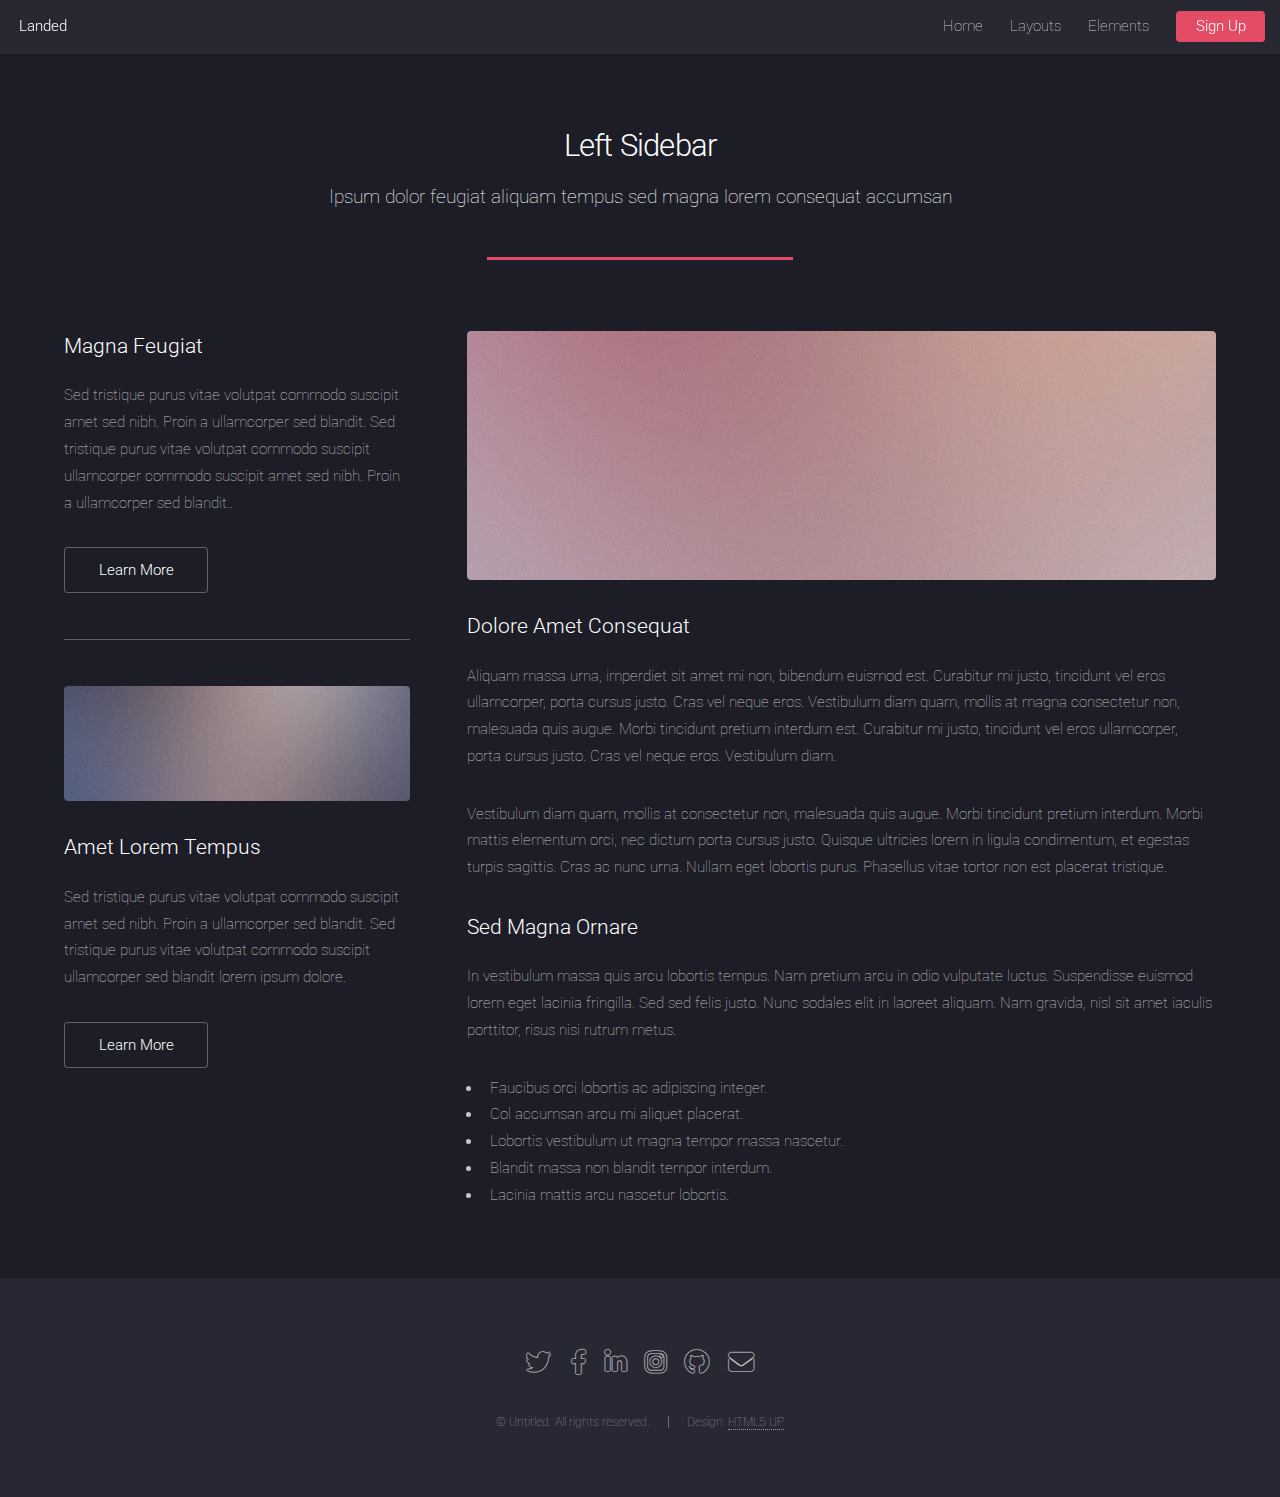
<file: left-sidebar.html>
<!DOCTYPE HTML>
<!--
	Landed by HTML5 UP
	html5up.net | @ajlkn
	Free for personal and commercial use under the CCA 3.0 license (html5up.net/license)
-->
<html>
	<head>
		<title>Left Sidebar - Landed by HTML5 UP</title>
		<meta charset="utf-8" />
		<meta name="viewport" content="width=device-width, initial-scale=1, user-scalable=no" />
		<link rel="stylesheet" href="assets/css/main.css" />
		<noscript><link rel="stylesheet" href="assets/css/noscript.css" /></noscript>
	</head>
	<body class="is-preload">
		<div id="page-wrapper">

			<!-- Header -->
				<header id="header">
					<h1 id="logo"><a href="index.html">Landed</a></h1>
					<nav id="nav">
						<ul>
							<li><a href="index.html">Home</a></li>
							<li>
								<a href="#">Layouts</a>
								<ul>
									<li><a href="left-sidebar.html">Left Sidebar</a></li>
									<li><a href="right-sidebar.html">Right Sidebar</a></li>
									<li><a href="no-sidebar.html">No Sidebar</a></li>
									<li>
										<a href="#">Submenu</a>
										<ul>
											<li><a href="#">Option 1</a></li>
											<li><a href="#">Option 2</a></li>
											<li><a href="#">Option 3</a></li>
											<li><a href="#">Option 4</a></li>
										</ul>
									</li>
								</ul>
							</li>
							<li><a href="elements.html">Elements</a></li>
							<li><a href="#" class="button primary">Sign Up</a></li>
						</ul>
					</nav>
				</header>

			<!-- Main -->
				<div id="main" class="wrapper style1">
					<div class="container">
						<header class="major">
							<h2>Left Sidebar</h2>
							<p>Ipsum dolor feugiat aliquam tempus sed magna lorem consequat accumsan</p>
						</header>
						<div class="row gtr-150">
							<div class="col-4 col-12-medium">

								<!-- Sidebar -->
									<section id="sidebar">
										<section>
											<h3>Magna Feugiat</h3>
											<p>Sed tristique purus vitae volutpat commodo suscipit amet sed nibh. Proin a ullamcorper sed blandit. Sed tristique purus vitae volutpat commodo suscipit ullamcorper commodo suscipit amet sed nibh. Proin a ullamcorper sed blandit..</p>
											<footer>
												<ul class="actions">
													<li><a href="#" class="button">Learn More</a></li>
												</ul>
											</footer>
										</section>
										<hr />
										<section>
											<a href="#" class="image fit"><img src="images/pic06.jpg" alt="" /></a>
											<h3>Amet Lorem Tempus</h3>
											<p>Sed tristique purus vitae volutpat commodo suscipit amet sed nibh. Proin a ullamcorper sed blandit. Sed tristique purus vitae volutpat commodo suscipit ullamcorper sed blandit lorem ipsum dolore.</p>
											<footer>
												<ul class="actions">
													<li><a href="#" class="button">Learn More</a></li>
												</ul>
											</footer>
										</section>
									</section>

							</div>
							<div class="col-8 col-12-medium imp-medium">

								<!-- Content -->
									<section id="content">
										<a href="#" class="image fit"><img src="images/pic05.jpg" alt="" /></a>
										<h3>Dolore Amet Consequat</h3>
										<p>Aliquam massa urna, imperdiet sit amet mi non, bibendum euismod est. Curabitur mi justo, tincidunt vel eros ullamcorper, porta cursus justo. Cras vel neque eros. Vestibulum diam quam, mollis at magna consectetur non, malesuada quis augue. Morbi tincidunt pretium interdum est. Curabitur mi justo, tincidunt vel eros ullamcorper, porta cursus justo. Cras vel neque eros. Vestibulum diam.</p>
										<p>Vestibulum diam quam, mollis at consectetur non, malesuada quis augue. Morbi tincidunt pretium interdum. Morbi mattis elementum orci, nec dictum porta cursus justo. Quisque ultricies lorem in ligula condimentum, et egestas turpis sagittis. Cras ac nunc urna. Nullam eget lobortis purus. Phasellus vitae tortor non est placerat tristique.</p>
										<h3>Sed Magna Ornare</h3>
										<p>In vestibulum massa quis arcu lobortis tempus. Nam pretium arcu in odio vulputate luctus. Suspendisse euismod lorem eget lacinia fringilla. Sed sed felis justo. Nunc sodales elit in laoreet aliquam. Nam gravida, nisl sit amet iaculis porttitor, risus nisi rutrum metus.</p>
										<ul>
											<li>Faucibus orci lobortis ac adipiscing integer.</li>
											<li>Col accumsan arcu mi aliquet placerat.</li>
											<li>Lobortis vestibulum ut magna tempor massa nascetur.</li>
											<li>Blandit massa non blandit tempor interdum.</li>
											<li>Lacinia mattis arcu nascetur lobortis.</li>
										</ul>
									</section>

							</div>
						</div>
					</div>
				</div>

			<!-- Footer -->
				<footer id="footer">
					<ul class="icons">
						<li><a href="#" class="icon brands alt fa-twitter"><span class="label">Twitter</span></a></li>
						<li><a href="#" class="icon brands alt fa-facebook-f"><span class="label">Facebook</span></a></li>
						<li><a href="#" class="icon brands alt fa-linkedin-in"><span class="label">LinkedIn</span></a></li>
						<li><a href="#" class="icon brands alt fa-instagram"><span class="label">Instagram</span></a></li>
						<li><a href="#" class="icon brands alt fa-github"><span class="label">GitHub</span></a></li>
						<li><a href="#" class="icon solid alt fa-envelope"><span class="label">Email</span></a></li>
					</ul>
					<ul class="copyright">
						<li>&copy; Untitled. All rights reserved.</li><li>Design: <a href="http://html5up.net">HTML5 UP</a></li>
					</ul>
				</footer>

		</div>

		<!-- Scripts -->
			<script src="assets/js/jquery.min.js"></script>
			<script src="assets/js/jquery.scrolly.min.js"></script>
			<script src="assets/js/jquery.dropotron.min.js"></script>
			<script src="assets/js/jquery.scrollex.min.js"></script>
			<script src="assets/js/browser.min.js"></script>
			<script src="assets/js/breakpoints.min.js"></script>
			<script src="assets/js/util.js"></script>
			<script src="assets/js/main.js"></script>

	</body>
</html>
</file>
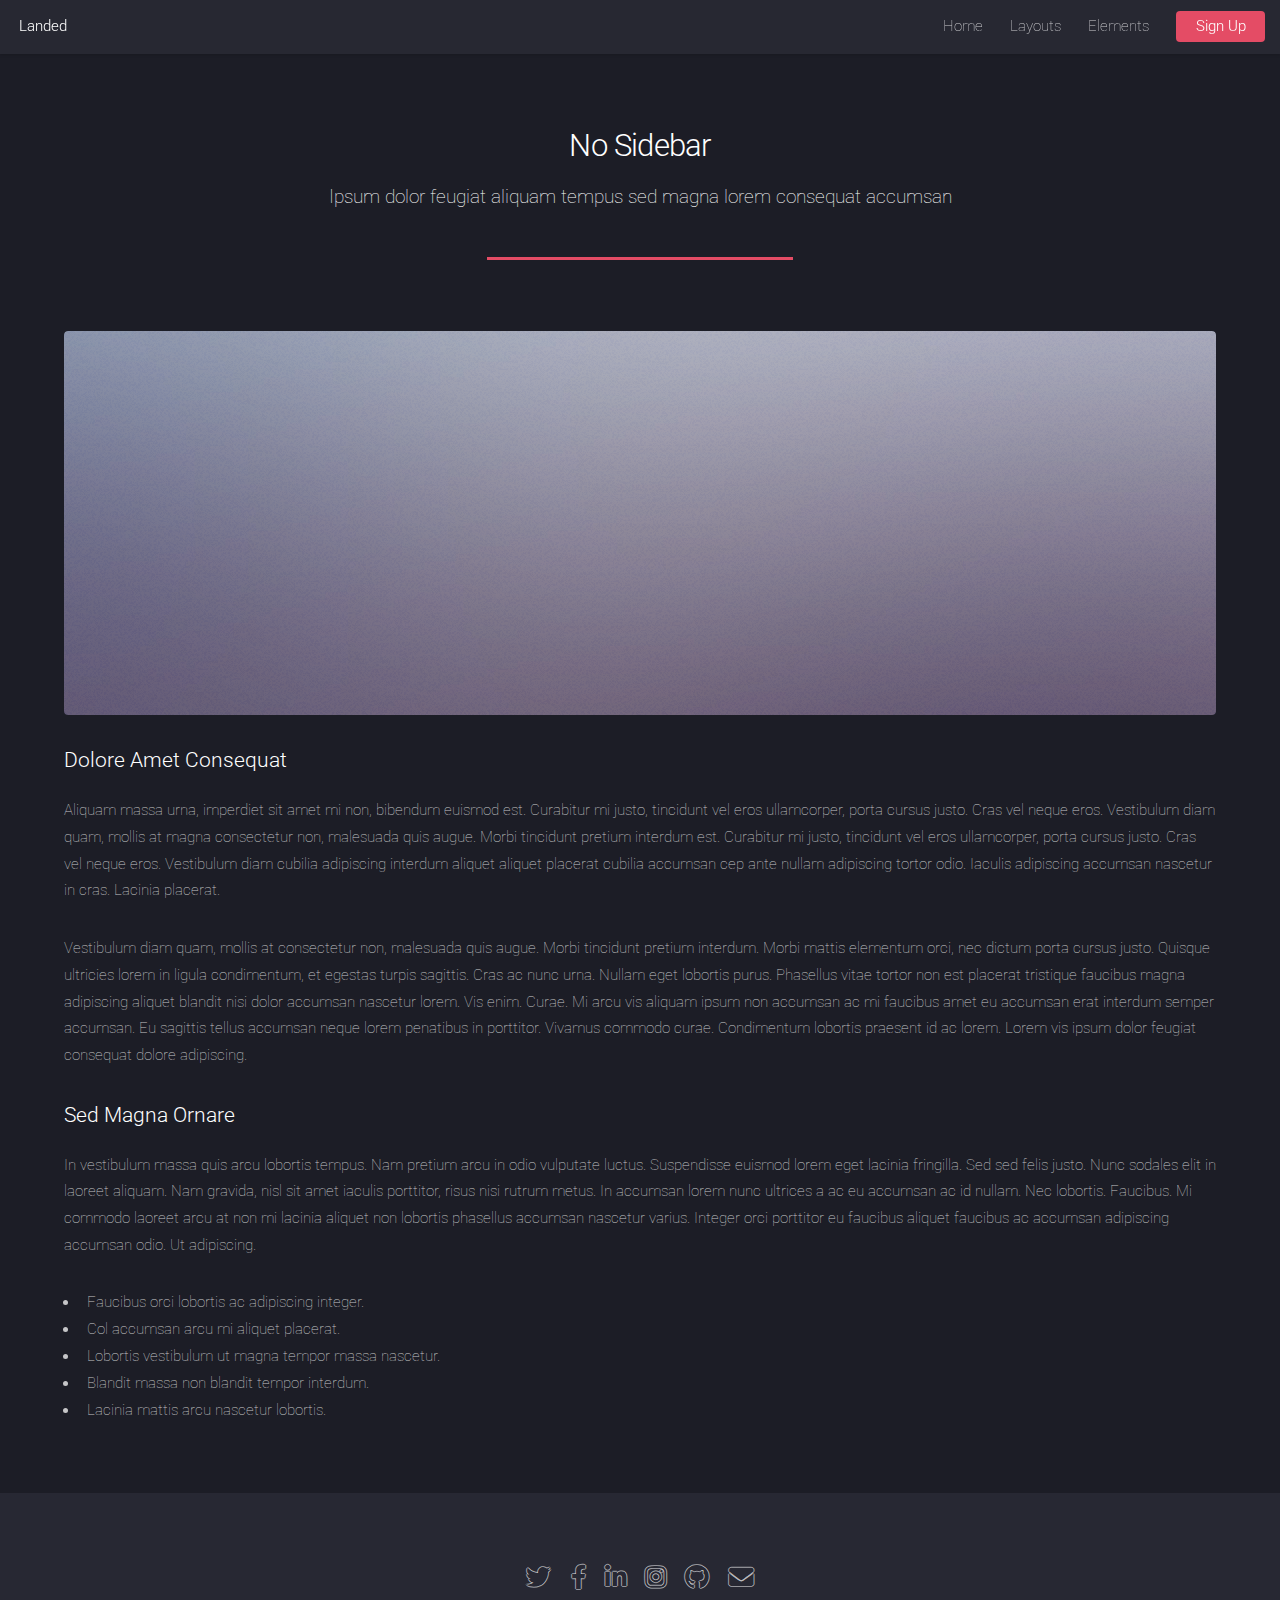
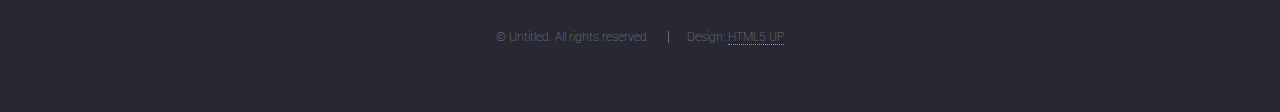
<file: no-sidebar.html>
<!DOCTYPE HTML>
<!--
	Landed by HTML5 UP
	html5up.net | @ajlkn
	Free for personal and commercial use under the CCA 3.0 license (html5up.net/license)
-->
<html>
	<head>
		<title>No Sidebar - Landed by HTML5 UP</title>
		<meta charset="utf-8" />
		<meta name="viewport" content="width=device-width, initial-scale=1, user-scalable=no" />
		<link rel="stylesheet" href="assets/css/main.css" />
		<noscript><link rel="stylesheet" href="assets/css/noscript.css" /></noscript>
	</head>
	<body class="is-preload">
		<div id="page-wrapper">

			<!-- Header -->
				<header id="header">
					<h1 id="logo"><a href="index.html">Landed</a></h1>
					<nav id="nav">
						<ul>
							<li><a href="index.html">Home</a></li>
							<li>
								<a href="#">Layouts</a>
								<ul>
									<li><a href="left-sidebar.html">Left Sidebar</a></li>
									<li><a href="right-sidebar.html">Right Sidebar</a></li>
									<li><a href="no-sidebar.html">No Sidebar</a></li>
									<li>
										<a href="#">Submenu</a>
										<ul>
											<li><a href="#">Option 1</a></li>
											<li><a href="#">Option 2</a></li>
											<li><a href="#">Option 3</a></li>
											<li><a href="#">Option 4</a></li>
										</ul>
									</li>
								</ul>
							</li>
							<li><a href="elements.html">Elements</a></li>
							<li><a href="#" class="button primary">Sign Up</a></li>
						</ul>
					</nav>
				</header>

			<!-- Main -->
				<div id="main" class="wrapper style1">
					<div class="container">
						<header class="major">
							<h2>No Sidebar</h2>
							<p>Ipsum dolor feugiat aliquam tempus sed magna lorem consequat accumsan</p>
						</header>

						<!-- Content -->
							<section id="content">
								<a href="#" class="image fit"><img src="images/pic07.jpg" alt="" /></a>
								<h3>Dolore Amet Consequat</h3>
								<p>Aliquam massa urna, imperdiet sit amet mi non, bibendum euismod est. Curabitur mi justo, tincidunt vel eros ullamcorper, porta cursus justo. Cras vel neque eros. Vestibulum diam quam, mollis at magna consectetur non, malesuada quis augue. Morbi tincidunt pretium interdum est. Curabitur mi justo, tincidunt vel eros ullamcorper, porta cursus justo. Cras vel neque eros. Vestibulum diam cubilia adipiscing interdum aliquet aliquet placerat cubilia accumsan cep ante nullam adipiscing tortor odio. Iaculis adipiscing accumsan nascetur in cras. Lacinia placerat.</p>
								<p>Vestibulum diam quam, mollis at consectetur non, malesuada quis augue. Morbi tincidunt pretium interdum. Morbi mattis elementum orci, nec dictum porta cursus justo. Quisque ultricies lorem in ligula condimentum, et egestas turpis sagittis. Cras ac nunc urna. Nullam eget lobortis purus. Phasellus vitae tortor non est placerat tristique faucibus magna adipiscing aliquet blandit nisi dolor accumsan nascetur lorem. Vis enim. Curae. Mi arcu vis aliquam ipsum non accumsan ac mi faucibus amet eu accumsan erat interdum semper accumsan. Eu sagittis tellus accumsan neque lorem penatibus in porttitor. Vivamus commodo curae. Condimentum lobortis praesent id ac lorem. Lorem vis ipsum dolor feugiat consequat dolore adipiscing.</p>
								<h3>Sed Magna Ornare</h3>
								<p>In vestibulum massa quis arcu lobortis tempus. Nam pretium arcu in odio vulputate luctus. Suspendisse euismod lorem eget lacinia fringilla. Sed sed felis justo. Nunc sodales elit in laoreet aliquam. Nam gravida, nisl sit amet iaculis porttitor, risus nisi rutrum metus. In accumsan lorem nunc ultrices a ac eu accumsan ac id nullam. Nec lobortis. Faucibus. Mi commodo laoreet arcu at non mi lacinia aliquet non lobortis phasellus accumsan nascetur varius. Integer orci porttitor eu faucibus aliquet faucibus ac accumsan adipiscing accumsan odio. Ut adipiscing.</p>
								<ul>
									<li>Faucibus orci lobortis ac adipiscing integer.</li>
									<li>Col accumsan arcu mi aliquet placerat.</li>
									<li>Lobortis vestibulum ut magna tempor massa nascetur.</li>
									<li>Blandit massa non blandit tempor interdum.</li>
									<li>Lacinia mattis arcu nascetur lobortis.</li>
								</ul>
							</section>

					</div>
				</div>

			<!-- Footer -->
				<footer id="footer">
					<ul class="icons">
						<li><a href="#" class="icon brands alt fa-twitter"><span class="label">Twitter</span></a></li>
						<li><a href="#" class="icon brands alt fa-facebook-f"><span class="label">Facebook</span></a></li>
						<li><a href="#" class="icon brands alt fa-linkedin-in"><span class="label">LinkedIn</span></a></li>
						<li><a href="#" class="icon brands alt fa-instagram"><span class="label">Instagram</span></a></li>
						<li><a href="#" class="icon brands alt fa-github"><span class="label">GitHub</span></a></li>
						<li><a href="#" class="icon solid alt fa-envelope"><span class="label">Email</span></a></li>
					</ul>
					<ul class="copyright">
						<li>&copy; Untitled. All rights reserved.</li><li>Design: <a href="http://html5up.net">HTML5 UP</a></li>
					</ul>
				</footer>

		</div>

		<!-- Scripts -->
			<script src="assets/js/jquery.min.js"></script>
			<script src="assets/js/jquery.scrolly.min.js"></script>
			<script src="assets/js/jquery.dropotron.min.js"></script>
			<script src="assets/js/jquery.scrollex.min.js"></script>
			<script src="assets/js/browser.min.js"></script>
			<script src="assets/js/breakpoints.min.js"></script>
			<script src="assets/js/util.js"></script>
			<script src="assets/js/main.js"></script>

	</body>
</html>
</file>
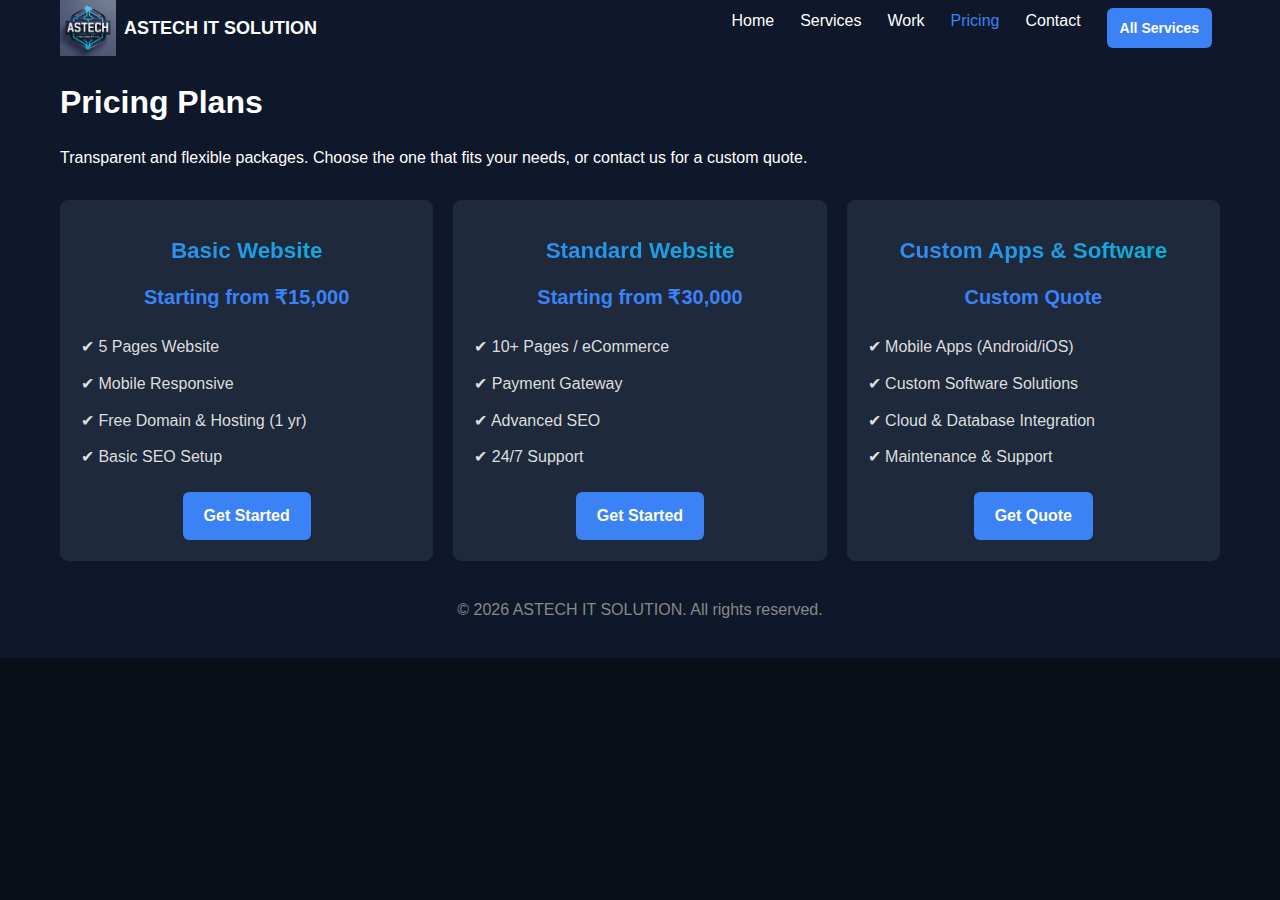
<file: Pricing.html>
<!doctype html>
<html lang="en">
<head>
  <meta charset="utf-8">
  <meta name="viewport" content="width=device-width, initial-scale=1">
  <title>Pricing — ASTECH IT SOLUTION</title>
  <meta name="description" content="Affordable website, app, and software development pricing by ASTECH IT SOLUTION.">
  <link rel="icon" href="assets/img/mylogo.png">
  <link rel="stylesheet" href="assets/css/styles.css">

  <style>
    body {
      background: #0f172a;
      color: #fff;
      font-family: sans-serif;
      margin: 0;
      padding: 0;
    }

    /* Container (aligns header, main, footer) */
    .container {
      max-width: 1200px;
      margin: 0 auto;
      padding: 0 20px;
    }

    /* Header */
    header {
      display: flex;
      justify-content: space-between;
      align-items: center;
      padding: 12px 20px;
      background: #0f172a;
      position: relative;
      z-index: 1000;
    }
    .brand {
      display: flex;
      align-items: center;
      gap: 8px;
      color: #fff;
      text-decoration: none;
      font-weight: bold;
      font-size: 18px;
    }
    .brand img { width: 56px; height: 56px; }
    nav { display: flex; gap: 10px; }
    nav a {
      color: #fff;
      text-decoration: none;
      font-weight: 500;
    }
    nav a:hover,
    nav a.active {
      color: #3b82f6;
    }
    .menu-toggle {
      display: none;
      background: none;
      border: none;
      cursor: pointer;
      color: #fff;
      font-size: 28px;
      position: absolute;
      right: 20px;
      top: 50%;
      transform: translateY(-50%);
    }

    /* Buttons */
    .btn {
      display: inline-block;
      padding: 10px 20px;
      background: #3b82f6;
      color: #fff;
      text-decoration: none;
      border-radius: 6px;
      transition: 0.3s;
    }
    .btn:hover { background: #06b6d4; }

    /* Main */
    main { padding: 20px; }
    main h1 { font-size: 2rem; margin-bottom: 10px; }

    /* Pricing Cards */
    .pricing-grid {
      display: grid;
      grid-template-columns: repeat(3, 1fr);
      gap: 20px;
      margin-top: 30px;
    }
    .card {
      background: #1e293b;
      padding: 20px;
      border-radius: 8px;
      text-align: center;
    }
    .card h2 {
      font-size: 1.4rem;
      font-weight: 600;
      margin: 12px 0;
      background: linear-gradient(90deg, #3b82f6, #06b6d4);
      -webkit-background-clip: text;
      -webkit-text-fill-color: transparent;
    }
    .price {
      font-size: 20px;
      font-weight: bold;
      margin: 10px 0;
      color: #3b82f6;
    }
    .list {
      list-style: none;
      padding: 0;
      margin: 20px 0;
      text-align: left;
      line-height: 1.8;
      color: #ddd;
    }

    /* Responsive */
    @media (max-width: 992px) {
      .pricing-grid { grid-template-columns: repeat(2, 1fr); }
    }
    @media (max-width: 768px) {
      .pricing-grid { grid-template-columns: 1fr; }
      nav {
        display: none;
        flex-direction: column;
        background: #0f172a;
        position: absolute;
        top: 70px;
        right: 0;
        width: 100%;
        padding: 1rem;
        box-shadow: 0 4px 10px rgba(0,0,0,0.3);
        border-radius: 0 0 12px 12px;
        max-height: 0;
        opacity: 0;
        transition: max-height 0.4s ease, opacity 0.4s ease;
      }
      nav.active {
        display: flex;
        max-height: 500px;
        opacity: 1;
      }
      nav a { padding: 14px; display: block; }
      .menu-toggle { display: block; }
    }

    /* Footer */
    footer {
      text-align: center;
      padding: 20px;
      background: #0f172a;
      color: #888;
    }
  </style>
</head>
<body>
  <!-- Header -->
  <header class="container header">
    <a class="brand" href="index.html">
      <img alt="ASTECH IT SOLUTION logo" src="assets/img/mylogo.png" width="56" height="56">
      <span>ASTECH IT SOLUTION</span>
    </a>
    <!-- Mobile menu button -->
    <button class="menu-toggle" aria-label="Toggle Menu">☰</button>
    <nav>
      <a href="index.html">Home</a>
      <a href="services.html">Services</a>
      <a href="work.html">Work</a>
      <a href="pricing.html" class="active">Pricing</a> <!-- Active page -->
      <a href="contact.html">Contact</a>
      <a class="btn small" href="services.html">All Services</a>
    </nav>
  </header>

  <!-- Main -->
  <main class="container">
    <h1>Pricing Plans</h1>
    <p>Transparent and flexible packages. Choose the one that fits your needs, or contact us for a custom quote.</p>

    <div class="pricing-grid">
      <!-- Basic -->
      <div class="card">
        <h2>Basic Website</h2>
        <p class="price">Starting from ₹15,000</p>
        <ul class="list">
          <li>✔ 5 Pages Website</li>
          <li>✔ Mobile Responsive</li>
          <li>✔ Free Domain & Hosting (1 yr)</li>
          <li>✔ Basic SEO Setup</li>
        </ul>
        <a href="index.html#contact" class="btn">Get Started</a>
      </div>

      <!-- Standard -->
      <div class="card">
        <h2>Standard Website</h2>
        <p class="price">Starting from ₹30,000</p>
        <ul class="list">
          <li>✔ 10+ Pages / eCommerce</li>
          <li>✔ Payment Gateway</li>
          <li>✔ Advanced SEO</li>
          <li>✔ 24/7 Support</li>
        </ul>
        <a href="index.html#contact" class="btn">Get Started</a>
      </div>

      <!-- Premium -->
      <div class="card">
        <h2>Custom Apps & Software</h2>
        <p class="price">Custom Quote</p>
        <ul class="list">
          <li>✔ Mobile Apps (Android/iOS)</li>
          <li>✔ Custom Software Solutions</li>
          <li>✔ Cloud & Database Integration</li>
          <li>✔ Maintenance & Support</li>
        </ul>
        <a href="index.html#contact" class="btn">Get Quote</a>
      </div>
    </div>
  </main>

  <!-- Footer -->
  <footer>
    <p>© <span id="year"></span> ASTECH IT SOLUTION. All rights reserved.</p>
  </footer>

  <script>
    // Mobile Menu Toggle
    const menuToggle = document.querySelector('.menu-toggle');
    const nav = document.querySelector('nav');
    menuToggle.addEventListener('click', () => {
      nav.classList.toggle('active');
    });
    // Auto year in footer
    document.getElementById("year").textContent = new Date().getFullYear();
  </script>
</body>
</html>
</file>
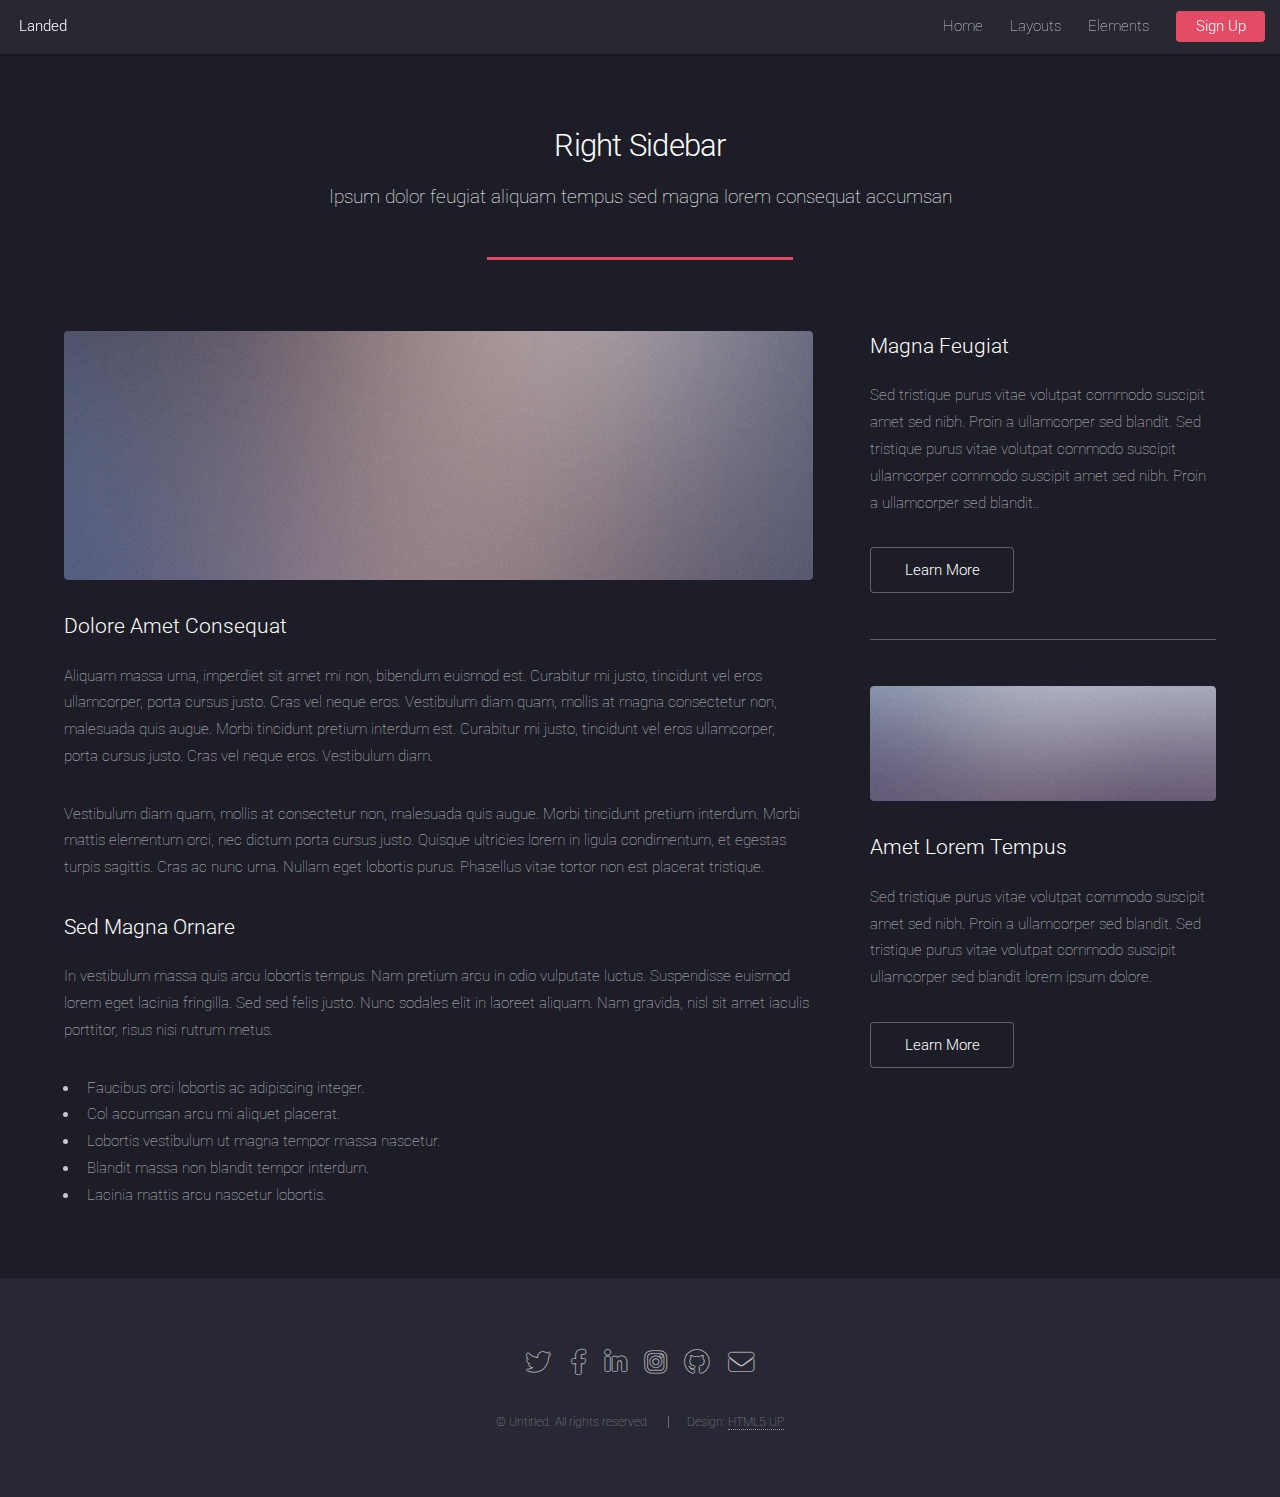
<file: right-sidebar.html>
<!DOCTYPE HTML>
<!--
	Landed by HTML5 UP
	html5up.net | @ajlkn
	Free for personal and commercial use under the CCA 3.0 license (html5up.net/license)
-->
<html>
	<head>
		<title>Right Sidebar - Landed by HTML5 UP</title>
		<meta charset="utf-8" />
		<meta name="viewport" content="width=device-width, initial-scale=1, user-scalable=no" />
		<link rel="stylesheet" href="assets/css/main.css" />
		<noscript><link rel="stylesheet" href="assets/css/noscript.css" /></noscript>
	</head>
	<body class="is-preload">
		<div id="page-wrapper">

			<!-- Header -->
				<header id="header">
					<h1 id="logo"><a href="index.html">Landed</a></h1>
					<nav id="nav">
						<ul>
							<li><a href="index.html">Home</a></li>
							<li>
								<a href="#">Layouts</a>
								<ul>
									<li><a href="left-sidebar.html">Left Sidebar</a></li>
									<li><a href="right-sidebar.html">Right Sidebar</a></li>
									<li><a href="no-sidebar.html">No Sidebar</a></li>
									<li>
										<a href="#">Submenu</a>
										<ul>
											<li><a href="#">Option 1</a></li>
											<li><a href="#">Option 2</a></li>
											<li><a href="#">Option 3</a></li>
											<li><a href="#">Option 4</a></li>
										</ul>
									</li>
								</ul>
							</li>
							<li><a href="elements.html">Elements</a></li>
							<li><a href="#" class="button primary">Sign Up</a></li>
						</ul>
					</nav>
				</header>

			<!-- Main -->
				<div id="main" class="wrapper style1">
					<div class="container">
						<header class="major">
							<h2>Right Sidebar</h2>
							<p>Ipsum dolor feugiat aliquam tempus sed magna lorem consequat accumsan</p>
						</header>
						<div class="row gtr-150">
							<div class="col-8 col-12-medium">

								<!-- Content -->
									<section id="content">
										<a href="#" class="image fit"><img src="images/pic06.jpg" alt="" /></a>
										<h3>Dolore Amet Consequat</h3>
										<p>Aliquam massa urna, imperdiet sit amet mi non, bibendum euismod est. Curabitur mi justo, tincidunt vel eros ullamcorper, porta cursus justo. Cras vel neque eros. Vestibulum diam quam, mollis at magna consectetur non, malesuada quis augue. Morbi tincidunt pretium interdum est. Curabitur mi justo, tincidunt vel eros ullamcorper, porta cursus justo. Cras vel neque eros. Vestibulum diam.</p>
										<p>Vestibulum diam quam, mollis at consectetur non, malesuada quis augue. Morbi tincidunt pretium interdum. Morbi mattis elementum orci, nec dictum porta cursus justo. Quisque ultricies lorem in ligula condimentum, et egestas turpis sagittis. Cras ac nunc urna. Nullam eget lobortis purus. Phasellus vitae tortor non est placerat tristique.</p>
										<h3>Sed Magna Ornare</h3>
										<p>In vestibulum massa quis arcu lobortis tempus. Nam pretium arcu in odio vulputate luctus. Suspendisse euismod lorem eget lacinia fringilla. Sed sed felis justo. Nunc sodales elit in laoreet aliquam. Nam gravida, nisl sit amet iaculis porttitor, risus nisi rutrum metus.</p>
										<ul>
											<li>Faucibus orci lobortis ac adipiscing integer.</li>
											<li>Col accumsan arcu mi aliquet placerat.</li>
											<li>Lobortis vestibulum ut magna tempor massa nascetur.</li>
											<li>Blandit massa non blandit tempor interdum.</li>
											<li>Lacinia mattis arcu nascetur lobortis.</li>
										</ul>
									</section>

							</div>
							<div class="col-4 col-12-medium">

								<!-- Sidebar -->
									<section id="sidebar">
										<section>
											<h3>Magna Feugiat</h3>
											<p>Sed tristique purus vitae volutpat commodo suscipit amet sed nibh. Proin a ullamcorper sed blandit. Sed tristique purus vitae volutpat commodo suscipit ullamcorper commodo suscipit amet sed nibh. Proin a ullamcorper sed blandit..</p>
											<footer>
												<ul class="actions">
													<li><a href="#" class="button">Learn More</a></li>
												</ul>
											</footer>
										</section>
										<hr />
										<section>
											<a href="#" class="image fit"><img src="images/pic07.jpg" alt="" /></a>
											<h3>Amet Lorem Tempus</h3>
											<p>Sed tristique purus vitae volutpat commodo suscipit amet sed nibh. Proin a ullamcorper sed blandit. Sed tristique purus vitae volutpat commodo suscipit ullamcorper sed blandit lorem ipsum dolore.</p>
											<footer>
												<ul class="actions">
													<li><a href="#" class="button">Learn More</a></li>
												</ul>
											</footer>
										</section>
									</section>

							</div>
						</div>
					</div>
				</div>

			<!-- Footer -->
				<footer id="footer">
					<ul class="icons">
						<li><a href="#" class="icon brands alt fa-twitter"><span class="label">Twitter</span></a></li>
						<li><a href="#" class="icon brands alt fa-facebook-f"><span class="label">Facebook</span></a></li>
						<li><a href="#" class="icon brands alt fa-linkedin-in"><span class="label">LinkedIn</span></a></li>
						<li><a href="#" class="icon brands alt fa-instagram"><span class="label">Instagram</span></a></li>
						<li><a href="#" class="icon brands alt fa-github"><span class="label">GitHub</span></a></li>
						<li><a href="#" class="icon solid alt fa-envelope"><span class="label">Email</span></a></li>
					</ul>
					<ul class="copyright">
						<li>&copy; Untitled. All rights reserved.</li><li>Design: <a href="http://html5up.net">HTML5 UP</a></li>
					</ul>
				</footer>

		</div>

		<!-- Scripts -->
			<script src="assets/js/jquery.min.js"></script>
			<script src="assets/js/jquery.scrolly.min.js"></script>
			<script src="assets/js/jquery.dropotron.min.js"></script>
			<script src="assets/js/jquery.scrollex.min.js"></script>
			<script src="assets/js/browser.min.js"></script>
			<script src="assets/js/breakpoints.min.js"></script>
			<script src="assets/js/util.js"></script>
			<script src="assets/js/main.js"></script>

	</body>
</html>
</file>
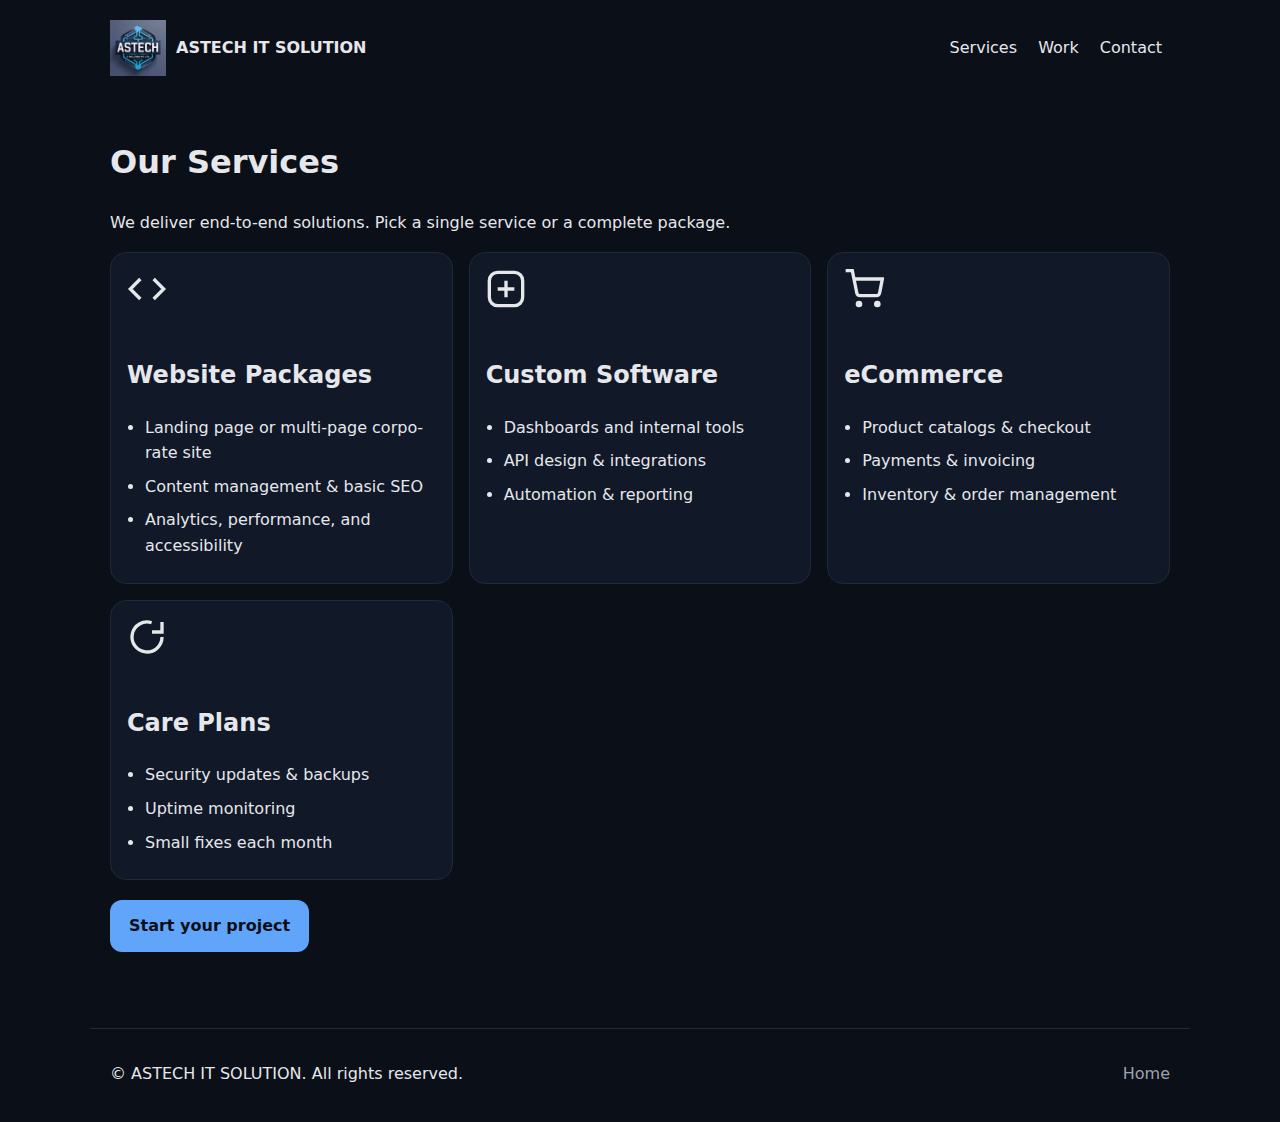
<file: services.html>
<!doctype html>
<html lang="en">
<head>
  <meta charset="utf-8">
  <meta name="viewport" content="width=device-width, initial-scale=1">
  <title>Services — ASTECH IT SOLUTION</title>
  <meta name="description" content="Services by ASTECH IT SOLUTION: Web development, custom software, eCommerce, UI/UX, and maintenance.">
  <link rel="icon" href="assets/img/mylogo.png">
  <link rel="stylesheet" href="assets/css/styles.css">
</head>
<body>
  <!-- Header -->
  <header class="container header">
    <a class="brand" href="index.html">
      <img alt="ASTECH IT SOLUTION logo" src="assets/img/mylogo.png" width="56" height="56">
      <span>ASTECH IT SOLUTION</span>
    </a>
    <nav>
      <a href="index.html#services">Services</a>
      <a href="index.html#work">Work</a>
      <a href="index.html#contact">Contact</a>
    </nav>
  </header>

  <!-- Main -->
  <main class="container">
    <h1>Our Services</h1>
    <p>We deliver end-to-end solutions. Pick a single service or a complete package.</p>

    <div class="grid two services-grid">
      <!-- Website Packages -->
      <div class="card">
        <div class="icon">
          <svg xmlns="http://www.w3.org/2000/svg" width="40" height="40" fill="none" stroke="currentColor" stroke-width="2" viewBox="0 0 24 24">
            <path d="M16 18l6-6-6-6M8 6l-6 6 6 6"/>
          </svg>
        </div>
        <h2>Website Packages</h2>
        <ul class="list">
          <li>Landing page or multi-page corporate site</li>
          <li>Content management & basic SEO</li>
          <li>Analytics, performance, and accessibility</li>
        </ul>
      </div>

      <!-- Custom Software -->
      <div class="card">
        <div class="icon">
          <svg xmlns="http://www.w3.org/2000/svg" width="40" height="40" fill="none" stroke="currentColor" stroke-width="2" viewBox="0 0 24 24">
            <rect x="2" y="2" width="20" height="20" rx="5" ry="5"/>
            <path d="M7 12h10M12 7v10"/>
          </svg>
        </div>
        <h2>Custom Software</h2>
        <ul class="list">
          <li>Dashboards and internal tools</li>
          <li>API design & integrations</li>
          <li>Automation & reporting</li>
        </ul>
      </div>

      <!-- eCommerce -->
      <div class="card">
        <div class="icon">
          <svg xmlns="http://www.w3.org/2000/svg" width="40" height="40" fill="none" stroke="currentColor" stroke-width="2" viewBox="0 0 24 24">
            <circle cx="9" cy="21" r="1"/>
            <circle cx="20" cy="21" r="1"/>
            <path d="M1 1h4l2.68 13.39a2 2 0 001.98 1.61h9.72a2 2 0 001.98-1.61L23 6H6"/>
          </svg>
        </div>
        <h2>eCommerce</h2>
        <ul class="list">
          <li>Product catalogs & checkout</li>
          <li>Payments & invoicing</li>
          <li>Inventory & order management</li>
        </ul>
      </div>

      <!-- Care Plans -->
      <div class="card">
        <div class="icon">
          <svg xmlns="http://www.w3.org/2000/svg" width="40" height="40" fill="none" stroke="currentColor" stroke-width="2" viewBox="0 0 24 24">
            <path d="M21 12a9 9 0 11-6.219-8.56"/>
            <path d="M21 3v6h-6"/>
          </svg>
        </div>
        <h2>Care Plans</h2>
        <ul class="list">
          <li>Security updates & backups</li>
          <li>Uptime monitoring</li>
          <li>Small fixes each month</li>
        </ul>
      </div>
    </div>

    <p style="margin-top:20px;">
      <a class="btn" href="index.html#contact">Start your project</a>
    </p>
  </main>

  <!-- Footer -->
  <footer class="container footer">
    <p>© <span id="year"></span> ASTECH IT SOLUTION. All rights reserved.</p>
    <a href="index.html">Home</a>
  </footer>

  <script src="assets/js/main.js"></script>
</body>
</html>
</file>
<file: assets/css/noscript.css>
/*
	Landed by HTML5 UP
	html5up.net | @ajlkn
	Free for personal and commercial use under the CCA 3.0 license (html5up.net/license)
*/

/* Loader */

	body.landing.is-preload:before {
		display: none;
	}

	body.landing.is-preload:after {
		display: none;
	}
</file>
<file: assets/css/styles.css>
/* ASTECH IT SOLUTION — minimal, modern styles */
:root {
  --bg: #0b0f17;
  --card: #111827;
  --text: #e5e7eb;
  --muted: #9ca3af;
  --accent: #60a5fa;
  --accent-2: #34d399;
  --border: #1f2937;
}

* {
  box-sizing: border-box;
}

html, body {
  margin: 0;
  padding: 0;
  background: var(--bg);
  color: var(--text);
  font-family: system-ui, -apple-system, Segoe UI, Roboto, Ubuntu, 'Helvetica Neue', Arial, sans-serif;
  line-height: 1.6;
}

a {
  color: var(--accent);
  text-decoration: none;
}
a:hover {
  text-decoration: underline;
}

img {
  display: inline-block;
  max-width: 100%;
  height: auto;
}

.container {
  max-width: 1100px;
  margin: 0 auto;
  padding: 20px;
}

/* Header */
.header {
  display: flex;
  align-items: center;
  justify-content: space-between;
  gap: 16px;
}

.brand {
  display: flex;
  align-items: center;
  gap: 10px;
  font-weight: 700;
  color: var(--text);
}

nav a {
  margin: 0 8px;
  color: var(--text);
}

nav .btn.small {
  padding: 8px 12px;
  font-size: 14px;
}

/* Hero */
.hero {
  padding-top: 40px;
  padding-bottom: 20px;
}

.hero h1 {
  font-size: 40px;
  line-height: 1.1;
  margin: 0 0 12px;
}

.hero p {
  color: var(--muted);
  margin: 0 0 16px;
}

.accent {
  background: linear-gradient(90deg, var(--accent), var(--accent-2));
  -webkit-background-clip: text;
  background-clip: text;
  color: transparent;
}

.cta {
  display: flex;
  gap: 12px;
  margin: 16px 0 8px;
}

.btn {
  display: inline-block;
  padding: 12px 18px;
  border-radius: 12px;
  background: var(--accent);
  color: #0b0f17;
  font-weight: 700;
  border: 1px solid transparent;
  transition: transform .05s ease;
}

.btn:hover {
  transform: translateY(-1px);
}

.btn.outline {
  background: transparent;
  border-color: var(--border);
  color: var(--text);
}

/* Stats */
.stats {
  display: flex;
  gap: 16px;
  flex-wrap: wrap;
  padding: 0;
  margin: 10px 0 0;
  list-style: none;
}

.stats li {
  background: var(--card);
  border: 1px solid var(--border);
  padding: 10px 12px;
  border-radius: 10px;
}

/* Headings */
h2 {
  margin-top: 40px;
}

/* Grid system */
.grid {
  display: grid;
  gap: 16px;
  margin-top: 12px;
}

.grid.two {
  grid-template-columns: repeat(auto-fit, minmax(260px, 1fr));
}

.grid.three {
  grid-template-columns: repeat(3, 1fr); /* Default desktop */
}

/* Card */
.card {
  background: var(--card);
  border: 1px solid var(--border);
  border-radius: 16px;
  padding: 16px;
  word-wrap: break-word;
  overflow-wrap: break-word;
  hyphens: auto;
}

/* Lists */
.list {
  padding-left: 18px;
  margin: 8px 0;
}

.list li {
  margin: 8px 0;
}

/* Contact */
.contact .form {
  display: grid;
  grid-template-columns: 1fr 1fr;
  gap: 12px;
  margin-top: 12px;
}

.contact .form .full {
  grid-column: 1 / -1;
}

label {
  display: flex;
  flex-direction: column;
  gap: 6px;
  font-weight: 600;
}

input, textarea {
  background: #0f172a;
  border: 1px solid var(--border);
  border-radius: 10px;
  padding: 12px;
  color: var(--text);
}

/* Footer */
.footer {
  display: flex;
  align-items: center;
  justify-content: space-between;
  margin-top: 40px;
  border-top: 1px solid var(--border);
  padding-top: 16px;
}

.note {
  color: var(--muted);
}

footer a {
  color: var(--muted);
}

/* =======================
   Responsive adjustments
   ======================= */

/* Tablet / mobile desktop-view → 2 columns */
@media (max-width: 1024px) {
  .grid.three {
    grid-template-columns: repeat(2, 1fr);
  }
}

/* Small mobile → 1 column */
@media (max-width: 768px) {
  body {
    padding: 10px;
    font-size: 16px;
  }

  header.container.header {
    flex-direction: column;
    align-items: flex-start;
  }

  header nav {
    display: flex;
    flex-direction: column;
    width: 100%;
    margin-top: 10px;
  }

  header nav a {
    margin: 5px 0;
  }

  header .btn.small {
    margin-top: 10px;
    width: 100%;
  }

  .hero {
    text-align: center;
  }

  .hero h1 {
    font-size: 1.8rem;
  }

  .hero p {
    font-size: 1rem;
  }

  .cta {
    flex-direction: column;
  }

  .cta .btn {
    width: 100%;
    margin-bottom: 10px;
  }

  .stats {
    flex-direction: column;
    align-items: center;
  }

  .stats li {
    margin: 10px 0;
  }

  .grid.three {
    grid-template-columns: 1fr; /* Force 1 card */
    gap: 15px;
  }

  .contact .form {
    grid-template-columns: 1fr;
  }

  footer.container.footer {
    text-align: center;
    flex-direction: column;
  }

  footer.container.footer a {
    margin-top: 10px;
  }

  h1 {
    font-size: 1.8rem;
  }

  h2 {
    font-size: 1.4rem;
  }

  p {
    font-size: 1rem;
  }
}
</file>
<file: assets/css/main.css>
@import url("fontawesome-all.min.css");
@import url("https://fonts.googleapis.com/css?family=Roboto:100,300,100italic,300italic");

/*
	Landed by HTML5 UP
	html5up.net | @ajlkn
	Free for personal and commercial use under the CCA 3.0 license (html5up.net/license)
*/

html, body, div, span, applet, object,
iframe, h1, h2, h3, h4, h5, h6, p, blockquote,
pre, a, abbr, acronym, address, big, cite,
code, del, dfn, em, img, ins, kbd, q, s, samp,
small, strike, strong, sub, sup, tt, var, b,
u, i, center, dl, dt, dd, ol, ul, li, fieldset,
form, label, legend, table, caption, tbody,
tfoot, thead, tr, th, td, article, aside,
canvas, details, embed, figure, figcaption,
footer, header, hgroup, menu, nav, output, ruby,
section, summary, time, mark, audio, video {
	margin: 0;
	padding: 0;
	border: 0;
	font-size: 100%;
	font: inherit;
	vertical-align: baseline;}

article, aside, details, figcaption, figure,
footer, header, hgroup, menu, nav, section {
	display: block;}

body {
	line-height: 1;
}

ol, ul {
	list-style: none;
}

blockquote, q {
	quotes: none;
}

	blockquote:before, blockquote:after, q:before, q:after {
		content: '';
		content: none;
	}

table {
	border-collapse: collapse;
	border-spacing: 0;
}

body {
	-webkit-text-size-adjust: none;
}

mark {
	background-color: transparent;
	color: inherit;
}

input::-moz-focus-inner {
	border: 0;
	padding: 0;
}

input, select, textarea {
	-moz-appearance: none;
	-webkit-appearance: none;
	-ms-appearance: none;
	appearance: none;
}

/* Basic */

	html {
		box-sizing: border-box;
	}

	*, *:before, *:after {
		box-sizing: inherit;
	}

	html, body {
		background: #1c1d26;
	}

	body.is-preload *, body.is-preload *:before, body.is-preload *:after {
		-moz-animation: none !important;
		-webkit-animation: none !important;
		-ms-animation: none !important;
		animation: none !important;
		-moz-transition: none !important;
		-webkit-transition: none !important;
		-ms-transition: none !important;
		transition: none !important;
	}

	body, input, select, textarea {
		color: rgba(255, 255, 255, 0.75);
		font-family: "Roboto", Helvetica, sans-serif;
		font-size: 15pt;
		font-weight: 100;
		line-height: 1.75em;
	}

	a {
		-moz-transition: border-color 0.2s ease-in-out, color 0.2s ease-in-out;
		-webkit-transition: border-color 0.2s ease-in-out, color 0.2s ease-in-out;
		-ms-transition: border-color 0.2s ease-in-out, color 0.2s ease-in-out;
		transition: border-color 0.2s ease-in-out, color 0.2s ease-in-out;
		border-bottom: dotted 1px;
		color: #e44c65;
		text-decoration: none;
	}

		a:hover {
			color: #e44c65 !important;
			border-bottom-color: transparent;
		}

	strong, b {
		color: #ffffff;
		font-weight: 300;
	}

	em, i {
		font-style: italic;
	}

	p {
		margin: 0 0 2em 0;
	}

	h1, h2, h3, h4, h5, h6 {
		color: #ffffff;
		font-weight: 300;
		line-height: 1em;
		margin: 0 0 1em 0;
	}

		h1 a, h2 a, h3 a, h4 a, h5 a, h6 a {
			color: inherit;
			border: 0;
		}

	h2 {
		font-size: 2em;
		line-height: 1.5em;
		letter-spacing: -0.025em;
	}

	h3 {
		font-size: 1.35em;
		line-height: 1.5em;
	}

	h4 {
		font-size: 1.1em;
		line-height: 1.5em;
	}

	h5 {
		font-size: 0.9em;
		line-height: 1.5em;
	}

	h6 {
		font-size: 0.7em;
		line-height: 1.5em;
	}

	sub {
		font-size: 0.8em;
		position: relative;
		top: 0.5em;
	}

	sup {
		font-size: 0.8em;
		position: relative;
		top: -0.5em;
	}

	hr {
		border: 0;
		border-bottom: solid 1px rgba(255, 255, 255, 0.3);
		margin: 3em 0;
	}

		hr.major {
			margin: 4em 0;
		}

	blockquote {
		border-left: solid 4px rgba(255, 255, 255, 0.3);
		font-style: italic;
		margin: 0 0 2em 0;
		padding: 0.5em 0 0.5em 2em;
	}

	code {
		background: rgba(255, 255, 255, 0.075);
		border-radius: 4px;
		font-family: "Courier New", monospace;
		font-size: 0.9em;
		margin: 0 0.25em;
		padding: 0.25em 0.65em;
	}

	pre {
		-webkit-overflow-scrolling: touch;
		font-family: "Courier New", monospace;
		font-size: 0.9em;
		margin: 0 0 2em 0;
	}

		pre code {
			display: block;
			line-height: 1.75em;
			padding: 1em 1.5em;
			overflow-x: auto;
		}

	.align-left {
		text-align: left;
	}

	.align-center {
		text-align: center;
	}

	.align-right {
		text-align: right;
	}

/* Loader */

	@-moz-keyframes spinner-show {
		0% {
			opacity: 0;
		}

		100% {
			opacity: 1;
		}
	}

	@-webkit-keyframes spinner-show {
		0% {
			opacity: 0;
		}

		100% {
			opacity: 1;
		}
	}

	@-ms-keyframes spinner-show {
		0% {
			opacity: 0;
		}

		100% {
			opacity: 1;
		}
	}

	@keyframes spinner-show {
		0% {
			opacity: 0;
		}

		100% {
			opacity: 1;
		}
	}

	@-moz-keyframes spinner-hide {
		0% {
			color: rgba(255, 255, 255, 0.15);
			z-index: 100001;
			-moz-transform: scale(1) rotate(0deg);
			-webkit-transform: scale(1) rotate(0deg);
			-ms-transform: scale(1) rotate(0deg);
			transform: scale(1) rotate(0deg);
		}

		99% {
			color: #1c1d26;
			z-index: 100001;
			-moz-transform: scale(0.5) rotate(360deg);
			-webkit-transform: scale(0.5) rotate(360deg);
			-ms-transform: scale(0.5) rotate(360deg);
			transform: scale(0.5) rotate(360deg);
		}

		100% {
			color: #1c1d26;
			z-index: -1;
			-moz-transform: scale(0.5) rotate(360deg);
			-webkit-transform: scale(0.5) rotate(360deg);
			-ms-transform: scale(0.5) rotate(360deg);
			transform: scale(0.5) rotate(360deg);
		}
	}

	@-webkit-keyframes spinner-hide {
		0% {
			color: rgba(255, 255, 255, 0.15);
			z-index: 100001;
			-moz-transform: scale(1) rotate(0deg);
			-webkit-transform: scale(1) rotate(0deg);
			-ms-transform: scale(1) rotate(0deg);
			transform: scale(1) rotate(0deg);
		}

		99% {
			color: #1c1d26;
			z-index: 100001;
			-moz-transform: scale(0.5) rotate(360deg);
			-webkit-transform: scale(0.5) rotate(360deg);
			-ms-transform: scale(0.5) rotate(360deg);
			transform: scale(0.5) rotate(360deg);
		}

		100% {
			color: #1c1d26;
			z-index: -1;
			-moz-transform: scale(0.5) rotate(360deg);
			-webkit-transform: scale(0.5) rotate(360deg);
			-ms-transform: scale(0.5) rotate(360deg);
			transform: scale(0.5) rotate(360deg);
		}
	}

	@-ms-keyframes spinner-hide {
		0% {
			color: rgba(255, 255, 255, 0.15);
			z-index: 100001;
			-moz-transform: scale(1) rotate(0deg);
			-webkit-transform: scale(1) rotate(0deg);
			-ms-transform: scale(1) rotate(0deg);
			transform: scale(1) rotate(0deg);
		}

		99% {
			color: #1c1d26;
			z-index: 100001;
			-moz-transform: scale(0.5) rotate(360deg);
			-webkit-transform: scale(0.5) rotate(360deg);
			-ms-transform: scale(0.5) rotate(360deg);
			transform: scale(0.5) rotate(360deg);
		}

		100% {
			color: #1c1d26;
			z-index: -1;
			-moz-transform: scale(0.5) rotate(360deg);
			-webkit-transform: scale(0.5) rotate(360deg);
			-ms-transform: scale(0.5) rotate(360deg);
			transform: scale(0.5) rotate(360deg);
		}
	}

	@keyframes spinner-hide {
		0% {
			color: rgba(255, 255, 255, 0.15);
			z-index: 100001;
			-moz-transform: scale(1) rotate(0deg);
			-webkit-transform: scale(1) rotate(0deg);
			-ms-transform: scale(1) rotate(0deg);
			transform: scale(1) rotate(0deg);
		}

		99% {
			color: #1c1d26;
			z-index: 100001;
			-moz-transform: scale(0.5) rotate(360deg);
			-webkit-transform: scale(0.5) rotate(360deg);
			-ms-transform: scale(0.5) rotate(360deg);
			transform: scale(0.5) rotate(360deg);
		}

		100% {
			color: #1c1d26;
			z-index: -1;
			-moz-transform: scale(0.5) rotate(360deg);
			-webkit-transform: scale(0.5) rotate(360deg);
			-ms-transform: scale(0.5) rotate(360deg);
			transform: scale(0.5) rotate(360deg);
		}
	}

	@-moz-keyframes spinner-rotate {
		0% {
			-moz-transform: scale(1) rotate(0deg);
			-webkit-transform: scale(1) rotate(0deg);
			-ms-transform: scale(1) rotate(0deg);
			transform: scale(1) rotate(0deg);
		}

		100% {
			-moz-transform: scale(1) rotate(360deg);
			-webkit-transform: scale(1) rotate(360deg);
			-ms-transform: scale(1) rotate(360deg);
			transform: scale(1) rotate(360deg);
		}
	}

	@-webkit-keyframes spinner-rotate {
		0% {
			-moz-transform: scale(1) rotate(0deg);
			-webkit-transform: scale(1) rotate(0deg);
			-ms-transform: scale(1) rotate(0deg);
			transform: scale(1) rotate(0deg);
		}

		100% {
			-moz-transform: scale(1) rotate(360deg);
			-webkit-transform: scale(1) rotate(360deg);
			-ms-transform: scale(1) rotate(360deg);
			transform: scale(1) rotate(360deg);
		}
	}

	@-ms-keyframes spinner-rotate {
		0% {
			-moz-transform: scale(1) rotate(0deg);
			-webkit-transform: scale(1) rotate(0deg);
			-ms-transform: scale(1) rotate(0deg);
			transform: scale(1) rotate(0deg);
		}

		100% {
			-moz-transform: scale(1) rotate(360deg);
			-webkit-transform: scale(1) rotate(360deg);
			-ms-transform: scale(1) rotate(360deg);
			transform: scale(1) rotate(360deg);
		}
	}

	@keyframes spinner-rotate {
		0% {
			-moz-transform: scale(1) rotate(0deg);
			-webkit-transform: scale(1) rotate(0deg);
			-ms-transform: scale(1) rotate(0deg);
			transform: scale(1) rotate(0deg);
		}

		100% {
			-moz-transform: scale(1) rotate(360deg);
			-webkit-transform: scale(1) rotate(360deg);
			-ms-transform: scale(1) rotate(360deg);
			transform: scale(1) rotate(360deg);
		}
	}

	@-moz-keyframes overlay-hide {
		0% {
			opacity: 1;
			z-index: 100000;
		}

		15% {
			opacity: 1;
			z-index: 100000;
		}

		99% {
			opacity: 0;
			z-index: 100000;
		}

		100% {
			opacity: 0;
			z-index: -1;
		}
	}

	@-webkit-keyframes overlay-hide {
		0% {
			opacity: 1;
			z-index: 100000;
		}

		15% {
			opacity: 1;
			z-index: 100000;
		}

		99% {
			opacity: 0;
			z-index: 100000;
		}

		100% {
			opacity: 0;
			z-index: -1;
		}
	}

	@-ms-keyframes overlay-hide {
		0% {
			opacity: 1;
			z-index: 100000;
		}

		15% {
			opacity: 1;
			z-index: 100000;
		}

		99% {
			opacity: 0;
			z-index: 100000;
		}

		100% {
			opacity: 0;
			z-index: -1;
		}
	}

	@keyframes overlay-hide {
		0% {
			opacity: 1;
			z-index: 100000;
		}

		15% {
			opacity: 1;
			z-index: 100000;
		}

		99% {
			opacity: 0;
			z-index: 100000;
		}

		100% {
			opacity: 0;
			z-index: -1;
		}
	}

	body.landing {
		text-decoration: none;
	}

		body.landing:before {
			-moz-osx-font-smoothing: grayscale;
			-webkit-font-smoothing: antialiased;
			display: inline-block;
			font-style: normal;
			font-variant: normal;
			text-rendering: auto;
			line-height: 1;
			text-transform: none !important;
			font-family: 'Font Awesome 5 Free';
			font-weight: 900;
		}

		body.landing:before {
			-moz-animation: spinner-show 1.5s 1 0.25s ease forwards, spinner-hide 0.25s ease-in-out forwards !important;
			-webkit-animation: spinner-show 1.5s 1 0.25s ease forwards, spinner-hide 0.25s ease-in-out forwards !important;
			-ms-animation: spinner-show 1.5s 1 0.25s ease forwards, spinner-hide 0.25s ease-in-out forwards !important;
			animation: spinner-show 1.5s 1 0.25s ease forwards, spinner-hide 0.25s ease-in-out forwards !important;
			-moz-transform-origin: 50% 50%;
			-webkit-transform-origin: 50% 50%;
			-ms-transform-origin: 50% 50%;
			transform-origin: 50% 50%;
			color: rgba(255, 255, 255, 0.15);
			content: '\f1ce';
			cursor: default;
			display: block;
			font-size: 2em;
			height: 2em;
			left: 50%;
			line-height: 2em;
			margin: -1em 0 0 -1em;
			opacity: 0;
			position: fixed;
			text-align: center;
			top: 50%;
			width: 2em;
			z-index: -1;
		}

		body.landing:after {
			-moz-animation: overlay-hide 1.5s ease-in forwards !important;
			-webkit-animation: overlay-hide 1.5s ease-in forwards !important;
			-ms-animation: overlay-hide 1.5s ease-in forwards !important;
			animation: overlay-hide 1.5s ease-in forwards !important;
			background: #1c1d26;
			content: '';
			display: block;
			height: 100%;
			left: 0;
			opacity: 0;
			position: fixed;
			top: 0;
			width: 100%;
			z-index: -1;
		}

		body.landing.is-preload:before {
			-moz-animation: spinner-show 1.5s 1 0.25s ease forwards, spinner-rotate 0.75s infinite linear !important;
			-webkit-animation: spinner-show 1.5s 1 0.25s ease forwards, spinner-rotate 0.75s infinite linear !important;
			-ms-animation: spinner-show 1.5s 1 0.25s ease forwards, spinner-rotate 0.75s infinite linear !important;
			animation: spinner-show 1.5s 1 0.25s ease forwards, spinner-rotate 0.75s infinite linear !important;
			z-index: 100001;
		}

		body.landing.is-preload:after {
			-moz-animation: none !important;
			-webkit-animation: none !important;
			-ms-animation: none !important;
			animation: none !important;
			opacity: 1;
			z-index: 100000;
		}

	@media (-webkit-min-device-pixel-ratio: 2) {

		body.landing:before {
			line-height: 2.025em;
		}

	}

/* Container */

	.container {
		margin: 0 auto;
		max-width: calc(100% - 4em);
		width: 70em;
	}

		.container.xsmall {
			width: 17.5em;
		}

		.container.small {
			width: 35em;
		}

		.container.medium {
			width: 52.5em;
		}

		.container.large {
			width: 87.5em;
		}

		.container.xlarge {
			width: 105em;
		}

		.container.max {
			width: 100%;
		}

		@media screen and (max-width: 1280px) {

			.container {
				width: 90%;
				max-width: 100%;
			}

		}

		@media screen and (max-width: 980px) {

			.container {
				width: 100% !important;
			}

		}

/* Row */

	.row {
		display: flex;
		flex-wrap: wrap;
		box-sizing: border-box;
		align-items: stretch;
	}

		.row > * {
			box-sizing: border-box;
		}

		.row.gtr-uniform > * > :last-child {
			margin-bottom: 0;
		}

		.row.aln-left {
			justify-content: flex-start;
		}

		.row.aln-center {
			justify-content: center;
		}

		.row.aln-right {
			justify-content: flex-end;
		}

		.row.aln-top {
			align-items: flex-start;
		}

		.row.aln-middle {
			align-items: center;
		}

		.row.aln-bottom {
			align-items: flex-end;
		}

		.row > .imp {
			order: -1;
		}

		.row > .col-1 {
			width: 8.33333%;
		}

		.row > .off-1 {
			margin-left: 8.33333%;
		}

		.row > .col-2 {
			width: 16.66667%;
		}

		.row > .off-2 {
			margin-left: 16.66667%;
		}

		.row > .col-3 {
			width: 25%;
		}

		.row > .off-3 {
			margin-left: 25%;
		}

		.row > .col-4 {
			width: 33.33333%;
		}

		.row > .off-4 {
			margin-left: 33.33333%;
		}

		.row > .col-5 {
			width: 41.66667%;
		}

		.row > .off-5 {
			margin-left: 41.66667%;
		}

		.row > .col-6 {
			width: 50%;
		}

		.row > .off-6 {
			margin-left: 50%;
		}

		.row > .col-7 {
			width: 58.33333%;
		}

		.row > .off-7 {
			margin-left: 58.33333%;
		}

		.row > .col-8 {
			width: 66.66667%;
		}

		.row > .off-8 {
			margin-left: 66.66667%;
		}

		.row > .col-9 {
			width: 75%;
		}

		.row > .off-9 {
			margin-left: 75%;
		}

		.row > .col-10 {
			width: 83.33333%;
		}

		.row > .off-10 {
			margin-left: 83.33333%;
		}

		.row > .col-11 {
			width: 91.66667%;
		}

		.row > .off-11 {
			margin-left: 91.66667%;
		}

		.row > .col-12 {
			width: 100%;
		}

		.row > .off-12 {
			margin-left: 100%;
		}

		.row.gtr-0 {
			margin-top: 0;
			margin-left: 0em;
		}

			.row.gtr-0 > * {
				padding: 0 0 0 0em;
			}

			.row.gtr-0.gtr-uniform {
				margin-top: 0em;
			}

				.row.gtr-0.gtr-uniform > * {
					padding-top: 0em;
				}

		.row.gtr-25 {
			margin-top: 0;
			margin-left: -0.625em;
		}

			.row.gtr-25 > * {
				padding: 0 0 0 0.625em;
			}

			.row.gtr-25.gtr-uniform {
				margin-top: -0.625em;
			}

				.row.gtr-25.gtr-uniform > * {
					padding-top: 0.625em;
				}

		.row.gtr-50 {
			margin-top: 0;
			margin-left: -1.25em;
		}

			.row.gtr-50 > * {
				padding: 0 0 0 1.25em;
			}

			.row.gtr-50.gtr-uniform {
				margin-top: -1.25em;
			}

				.row.gtr-50.gtr-uniform > * {
					padding-top: 1.25em;
				}

		.row {
			margin-top: 0;
			margin-left: -2.5em;
		}

			.row > * {
				padding: 0 0 0 2.5em;
			}

			.row.gtr-uniform {
				margin-top: -2.5em;
			}

				.row.gtr-uniform > * {
					padding-top: 2.5em;
				}

		.row.gtr-150 {
			margin-top: 0;
			margin-left: -3.75em;
		}

			.row.gtr-150 > * {
				padding: 0 0 0 3.75em;
			}

			.row.gtr-150.gtr-uniform {
				margin-top: -3.75em;
			}

				.row.gtr-150.gtr-uniform > * {
					padding-top: 3.75em;
				}

		.row.gtr-200 {
			margin-top: 0;
			margin-left: -5em;
		}

			.row.gtr-200 > * {
				padding: 0 0 0 5em;
			}

			.row.gtr-200.gtr-uniform {
				margin-top: -5em;
			}

				.row.gtr-200.gtr-uniform > * {
					padding-top: 5em;
				}

		@media screen and (max-width: 1680px) {

			.row {
				display: flex;
				flex-wrap: wrap;
				box-sizing: border-box;
				align-items: stretch;
			}

				.row > * {
					box-sizing: border-box;
				}

				.row.gtr-uniform > * > :last-child {
					margin-bottom: 0;
				}

				.row.aln-left {
					justify-content: flex-start;
				}

				.row.aln-center {
					justify-content: center;
				}

				.row.aln-right {
					justify-content: flex-end;
				}

				.row.aln-top {
					align-items: flex-start;
				}

				.row.aln-middle {
					align-items: center;
				}

				.row.aln-bottom {
					align-items: flex-end;
				}

				.row > .imp-xlarge {
					order: -1;
				}

				.row > .col-1-xlarge {
					width: 8.33333%;
				}

				.row > .off-1-xlarge {
					margin-left: 8.33333%;
				}

				.row > .col-2-xlarge {
					width: 16.66667%;
				}

				.row > .off-2-xlarge {
					margin-left: 16.66667%;
				}

				.row > .col-3-xlarge {
					width: 25%;
				}

				.row > .off-3-xlarge {
					margin-left: 25%;
				}

				.row > .col-4-xlarge {
					width: 33.33333%;
				}

				.row > .off-4-xlarge {
					margin-left: 33.33333%;
				}

				.row > .col-5-xlarge {
					width: 41.66667%;
				}

				.row > .off-5-xlarge {
					margin-left: 41.66667%;
				}

				.row > .col-6-xlarge {
					width: 50%;
				}

				.row > .off-6-xlarge {
					margin-left: 50%;
				}

				.row > .col-7-xlarge {
					width: 58.33333%;
				}

				.row > .off-7-xlarge {
					margin-left: 58.33333%;
				}

				.row > .col-8-xlarge {
					width: 66.66667%;
				}

				.row > .off-8-xlarge {
					margin-left: 66.66667%;
				}

				.row > .col-9-xlarge {
					width: 75%;
				}

				.row > .off-9-xlarge {
					margin-left: 75%;
				}

				.row > .col-10-xlarge {
					width: 83.33333%;
				}

				.row > .off-10-xlarge {
					margin-left: 83.33333%;
				}

				.row > .col-11-xlarge {
					width: 91.66667%;
				}

				.row > .off-11-xlarge {
					margin-left: 91.66667%;
				}

				.row > .col-12-xlarge {
					width: 100%;
				}

				.row > .off-12-xlarge {
					margin-left: 100%;
				}

				.row.gtr-0 {
					margin-top: 0;
					margin-left: 0em;
				}

					.row.gtr-0 > * {
						padding: 0 0 0 0em;
					}

					.row.gtr-0.gtr-uniform {
						margin-top: 0em;
					}

						.row.gtr-0.gtr-uniform > * {
							padding-top: 0em;
						}

				.row.gtr-25 {
					margin-top: 0;
					margin-left: -0.625em;
				}

					.row.gtr-25 > * {
						padding: 0 0 0 0.625em;
					}

					.row.gtr-25.gtr-uniform {
						margin-top: -0.625em;
					}

						.row.gtr-25.gtr-uniform > * {
							padding-top: 0.625em;
						}

				.row.gtr-50 {
					margin-top: 0;
					margin-left: -1.25em;
				}

					.row.gtr-50 > * {
						padding: 0 0 0 1.25em;
					}

					.row.gtr-50.gtr-uniform {
						margin-top: -1.25em;
					}

						.row.gtr-50.gtr-uniform > * {
							padding-top: 1.25em;
						}

				.row {
					margin-top: 0;
					margin-left: -2.5em;
				}

					.row > * {
						padding: 0 0 0 2.5em;
					}

					.row.gtr-uniform {
						margin-top: -2.5em;
					}

						.row.gtr-uniform > * {
							padding-top: 2.5em;
						}

				.row.gtr-150 {
					margin-top: 0;
					margin-left: -3.75em;
				}

					.row.gtr-150 > * {
						padding: 0 0 0 3.75em;
					}

					.row.gtr-150.gtr-uniform {
						margin-top: -3.75em;
					}

						.row.gtr-150.gtr-uniform > * {
							padding-top: 3.75em;
						}

				.row.gtr-200 {
					margin-top: 0;
					margin-left: -5em;
				}

					.row.gtr-200 > * {
						padding: 0 0 0 5em;
					}

					.row.gtr-200.gtr-uniform {
						margin-top: -5em;
					}

						.row.gtr-200.gtr-uniform > * {
							padding-top: 5em;
						}

		}

		@media screen and (max-width: 1280px) {

			.row {
				display: flex;
				flex-wrap: wrap;
				box-sizing: border-box;
				align-items: stretch;
			}

				.row > * {
					box-sizing: border-box;
				}

				.row.gtr-uniform > * > :last-child {
					margin-bottom: 0;
				}

				.row.aln-left {
					justify-content: flex-start;
				}

				.row.aln-center {
					justify-content: center;
				}

				.row.aln-right {
					justify-content: flex-end;
				}

				.row.aln-top {
					align-items: flex-start;
				}

				.row.aln-middle {
					align-items: center;
				}

				.row.aln-bottom {
					align-items: flex-end;
				}

				.row > .imp-large {
					order: -1;
				}

				.row > .col-1-large {
					width: 8.33333%;
				}

				.row > .off-1-large {
					margin-left: 8.33333%;
				}

				.row > .col-2-large {
					width: 16.66667%;
				}

				.row > .off-2-large {
					margin-left: 16.66667%;
				}

				.row > .col-3-large {
					width: 25%;
				}

				.row > .off-3-large {
					margin-left: 25%;
				}

				.row > .col-4-large {
					width: 33.33333%;
				}

				.row > .off-4-large {
					margin-left: 33.33333%;
				}

				.row > .col-5-large {
					width: 41.66667%;
				}

				.row > .off-5-large {
					margin-left: 41.66667%;
				}

				.row > .col-6-large {
					width: 50%;
				}

				.row > .off-6-large {
					margin-left: 50%;
				}

				.row > .col-7-large {
					width: 58.33333%;
				}

				.row > .off-7-large {
					margin-left: 58.33333%;
				}

				.row > .col-8-large {
					width: 66.66667%;
				}

				.row > .off-8-large {
					margin-left: 66.66667%;
				}

				.row > .col-9-large {
					width: 75%;
				}

				.row > .off-9-large {
					margin-left: 75%;
				}

				.row > .col-10-large {
					width: 83.33333%;
				}

				.row > .off-10-large {
					margin-left: 83.33333%;
				}

				.row > .col-11-large {
					width: 91.66667%;
				}

				.row > .off-11-large {
					margin-left: 91.66667%;
				}

				.row > .col-12-large {
					width: 100%;
				}

				.row > .off-12-large {
					margin-left: 100%;
				}

				.row.gtr-0 {
					margin-top: 0;
					margin-left: 0em;
				}

					.row.gtr-0 > * {
						padding: 0 0 0 0em;
					}

					.row.gtr-0.gtr-uniform {
						margin-top: 0em;
					}

						.row.gtr-0.gtr-uniform > * {
							padding-top: 0em;
						}

				.row.gtr-25 {
					margin-top: 0;
					margin-left: -0.625em;
				}

					.row.gtr-25 > * {
						padding: 0 0 0 0.625em;
					}

					.row.gtr-25.gtr-uniform {
						margin-top: -0.625em;
					}

						.row.gtr-25.gtr-uniform > * {
							padding-top: 0.625em;
						}

				.row.gtr-50 {
					margin-top: 0;
					margin-left: -1.25em;
				}

					.row.gtr-50 > * {
						padding: 0 0 0 1.25em;
					}

					.row.gtr-50.gtr-uniform {
						margin-top: -1.25em;
					}

						.row.gtr-50.gtr-uniform > * {
							padding-top: 1.25em;
						}

				.row {
					margin-top: 0;
					margin-left: -2.5em;
				}

					.row > * {
						padding: 0 0 0 2.5em;
					}

					.row.gtr-uniform {
						margin-top: -2.5em;
					}

						.row.gtr-uniform > * {
							padding-top: 2.5em;
						}

				.row.gtr-150 {
					margin-top: 0;
					margin-left: -3.75em;
				}

					.row.gtr-150 > * {
						padding: 0 0 0 3.75em;
					}

					.row.gtr-150.gtr-uniform {
						margin-top: -3.75em;
					}

						.row.gtr-150.gtr-uniform > * {
							padding-top: 3.75em;
						}

				.row.gtr-200 {
					margin-top: 0;
					margin-left: -5em;
				}

					.row.gtr-200 > * {
						padding: 0 0 0 5em;
					}

					.row.gtr-200.gtr-uniform {
						margin-top: -5em;
					}

						.row.gtr-200.gtr-uniform > * {
							padding-top: 5em;
						}

		}

		@media screen and (max-width: 980px) {

			.row {
				display: flex;
				flex-wrap: wrap;
				box-sizing: border-box;
				align-items: stretch;
			}

				.row > * {
					box-sizing: border-box;
				}

				.row.gtr-uniform > * > :last-child {
					margin-bottom: 0;
				}

				.row.aln-left {
					justify-content: flex-start;
				}

				.row.aln-center {
					justify-content: center;
				}

				.row.aln-right {
					justify-content: flex-end;
				}

				.row.aln-top {
					align-items: flex-start;
				}

				.row.aln-middle {
					align-items: center;
				}

				.row.aln-bottom {
					align-items: flex-end;
				}

				.row > .imp-medium {
					order: -1;
				}

				.row > .col-1-medium {
					width: 8.33333%;
				}

				.row > .off-1-medium {
					margin-left: 8.33333%;
				}

				.row > .col-2-medium {
					width: 16.66667%;
				}

				.row > .off-2-medium {
					margin-left: 16.66667%;
				}

				.row > .col-3-medium {
					width: 25%;
				}

				.row > .off-3-medium {
					margin-left: 25%;
				}

				.row > .col-4-medium {
					width: 33.33333%;
				}

				.row > .off-4-medium {
					margin-left: 33.33333%;
				}

				.row > .col-5-medium {
					width: 41.66667%;
				}

				.row > .off-5-medium {
					margin-left: 41.66667%;
				}

				.row > .col-6-medium {
					width: 50%;
				}

				.row > .off-6-medium {
					margin-left: 50%;
				}

				.row > .col-7-medium {
					width: 58.33333%;
				}

				.row > .off-7-medium {
					margin-left: 58.33333%;
				}

				.row > .col-8-medium {
					width: 66.66667%;
				}

				.row > .off-8-medium {
					margin-left: 66.66667%;
				}

				.row > .col-9-medium {
					width: 75%;
				}

				.row > .off-9-medium {
					margin-left: 75%;
				}

				.row > .col-10-medium {
					width: 83.33333%;
				}

				.row > .off-10-medium {
					margin-left: 83.33333%;
				}

				.row > .col-11-medium {
					width: 91.66667%;
				}

				.row > .off-11-medium {
					margin-left: 91.66667%;
				}

				.row > .col-12-medium {
					width: 100%;
				}

				.row > .off-12-medium {
					margin-left: 100%;
				}

				.row.gtr-0 {
					margin-top: 0;
					margin-left: 0em;
				}

					.row.gtr-0 > * {
						padding: 0 0 0 0em;
					}

					.row.gtr-0.gtr-uniform {
						margin-top: 0em;
					}

						.row.gtr-0.gtr-uniform > * {
							padding-top: 0em;
						}

				.row.gtr-25 {
					margin-top: 0;
					margin-left: -0.625em;
				}

					.row.gtr-25 > * {
						padding: 0 0 0 0.625em;
					}

					.row.gtr-25.gtr-uniform {
						margin-top: -0.625em;
					}

						.row.gtr-25.gtr-uniform > * {
							padding-top: 0.625em;
						}

				.row.gtr-50 {
					margin-top: 0;
					margin-left: -1.25em;
				}

					.row.gtr-50 > * {
						padding: 0 0 0 1.25em;
					}

					.row.gtr-50.gtr-uniform {
						margin-top: -1.25em;
					}

						.row.gtr-50.gtr-uniform > * {
							padding-top: 1.25em;
						}

				.row {
					margin-top: 0;
					margin-left: -2.5em;
				}

					.row > * {
						padding: 0 0 0 2.5em;
					}

					.row.gtr-uniform {
						margin-top: -2.5em;
					}

						.row.gtr-uniform > * {
							padding-top: 2.5em;
						}

				.row.gtr-150 {
					margin-top: 0;
					margin-left: -3.75em;
				}

					.row.gtr-150 > * {
						padding: 0 0 0 3.75em;
					}

					.row.gtr-150.gtr-uniform {
						margin-top: -3.75em;
					}

						.row.gtr-150.gtr-uniform > * {
							padding-top: 3.75em;
						}

				.row.gtr-200 {
					margin-top: 0;
					margin-left: -5em;
				}

					.row.gtr-200 > * {
						padding: 0 0 0 5em;
					}

					.row.gtr-200.gtr-uniform {
						margin-top: -5em;
					}

						.row.gtr-200.gtr-uniform > * {
							padding-top: 5em;
						}

		}

		@media screen and (max-width: 736px) {

			.row {
				display: flex;
				flex-wrap: wrap;
				box-sizing: border-box;
				align-items: stretch;
			}

				.row > * {
					box-sizing: border-box;
				}

				.row.gtr-uniform > * > :last-child {
					margin-bottom: 0;
				}

				.row.aln-left {
					justify-content: flex-start;
				}

				.row.aln-center {
					justify-content: center;
				}

				.row.aln-right {
					justify-content: flex-end;
				}

				.row.aln-top {
					align-items: flex-start;
				}

				.row.aln-middle {
					align-items: center;
				}

				.row.aln-bottom {
					align-items: flex-end;
				}

				.row > .imp-small {
					order: -1;
				}

				.row > .col-1-small {
					width: 8.33333%;
				}

				.row > .off-1-small {
					margin-left: 8.33333%;
				}

				.row > .col-2-small {
					width: 16.66667%;
				}

				.row > .off-2-small {
					margin-left: 16.66667%;
				}

				.row > .col-3-small {
					width: 25%;
				}

				.row > .off-3-small {
					margin-left: 25%;
				}

				.row > .col-4-small {
					width: 33.33333%;
				}

				.row > .off-4-small {
					margin-left: 33.33333%;
				}

				.row > .col-5-small {
					width: 41.66667%;
				}

				.row > .off-5-small {
					margin-left: 41.66667%;
				}

				.row > .col-6-small {
					width: 50%;
				}

				.row > .off-6-small {
					margin-left: 50%;
				}

				.row > .col-7-small {
					width: 58.33333%;
				}

				.row > .off-7-small {
					margin-left: 58.33333%;
				}

				.row > .col-8-small {
					width: 66.66667%;
				}

				.row > .off-8-small {
					margin-left: 66.66667%;
				}

				.row > .col-9-small {
					width: 75%;
				}

				.row > .off-9-small {
					margin-left: 75%;
				}

				.row > .col-10-small {
					width: 83.33333%;
				}

				.row > .off-10-small {
					margin-left: 83.33333%;
				}

				.row > .col-11-small {
					width: 91.66667%;
				}

				.row > .off-11-small {
					margin-left: 91.66667%;
				}

				.row > .col-12-small {
					width: 100%;
				}

				.row > .off-12-small {
					margin-left: 100%;
				}

				.row.gtr-0 {
					margin-top: 0;
					margin-left: 0em;
				}

					.row.gtr-0 > * {
						padding: 0 0 0 0em;
					}

					.row.gtr-0.gtr-uniform {
						margin-top: 0em;
					}

						.row.gtr-0.gtr-uniform > * {
							padding-top: 0em;
						}

				.row.gtr-25 {
					margin-top: 0;
					margin-left: -0.625em;
				}

					.row.gtr-25 > * {
						padding: 0 0 0 0.625em;
					}

					.row.gtr-25.gtr-uniform {
						margin-top: -0.625em;
					}

						.row.gtr-25.gtr-uniform > * {
							padding-top: 0.625em;
						}

				.row.gtr-50 {
					margin-top: 0;
					margin-left: -1.25em;
				}

					.row.gtr-50 > * {
						padding: 0 0 0 1.25em;
					}

					.row.gtr-50.gtr-uniform {
						margin-top: -1.25em;
					}

						.row.gtr-50.gtr-uniform > * {
							padding-top: 1.25em;
						}

				.row {
					margin-top: 0;
					margin-left: -2.5em;
				}

					.row > * {
						padding: 0 0 0 2.5em;
					}

					.row.gtr-uniform {
						margin-top: -2.5em;
					}

						.row.gtr-uniform > * {
							padding-top: 2.5em;
						}

				.row.gtr-150 {
					margin-top: 0;
					margin-left: -3.75em;
				}

					.row.gtr-150 > * {
						padding: 0 0 0 3.75em;
					}

					.row.gtr-150.gtr-uniform {
						margin-top: -3.75em;
					}

						.row.gtr-150.gtr-uniform > * {
							padding-top: 3.75em;
						}

				.row.gtr-200 {
					margin-top: 0;
					margin-left: -5em;
				}

					.row.gtr-200 > * {
						padding: 0 0 0 5em;
					}

					.row.gtr-200.gtr-uniform {
						margin-top: -5em;
					}

						.row.gtr-200.gtr-uniform > * {
							padding-top: 5em;
						}

		}

		@media screen and (max-width: 480px) {

			.row {
				display: flex;
				flex-wrap: wrap;
				box-sizing: border-box;
				align-items: stretch;
			}

				.row > * {
					box-sizing: border-box;
				}

				.row.gtr-uniform > * > :last-child {
					margin-bottom: 0;
				}

				.row.aln-left {
					justify-content: flex-start;
				}

				.row.aln-center {
					justify-content: center;
				}

				.row.aln-right {
					justify-content: flex-end;
				}

				.row.aln-top {
					align-items: flex-start;
				}

				.row.aln-middle {
					align-items: center;
				}

				.row.aln-bottom {
					align-items: flex-end;
				}

				.row > .imp-xsmall {
					order: -1;
				}

				.row > .col-1-xsmall {
					width: 8.33333%;
				}

				.row > .off-1-xsmall {
					margin-left: 8.33333%;
				}

				.row > .col-2-xsmall {
					width: 16.66667%;
				}

				.row > .off-2-xsmall {
					margin-left: 16.66667%;
				}

				.row > .col-3-xsmall {
					width: 25%;
				}

				.row > .off-3-xsmall {
					margin-left: 25%;
				}

				.row > .col-4-xsmall {
					width: 33.33333%;
				}

				.row > .off-4-xsmall {
					margin-left: 33.33333%;
				}

				.row > .col-5-xsmall {
					width: 41.66667%;
				}

				.row > .off-5-xsmall {
					margin-left: 41.66667%;
				}

				.row > .col-6-xsmall {
					width: 50%;
				}

				.row > .off-6-xsmall {
					margin-left: 50%;
				}

				.row > .col-7-xsmall {
					width: 58.33333%;
				}

				.row > .off-7-xsmall {
					margin-left: 58.33333%;
				}

				.row > .col-8-xsmall {
					width: 66.66667%;
				}

				.row > .off-8-xsmall {
					margin-left: 66.66667%;
				}

				.row > .col-9-xsmall {
					width: 75%;
				}

				.row > .off-9-xsmall {
					margin-left: 75%;
				}

				.row > .col-10-xsmall {
					width: 83.33333%;
				}

				.row > .off-10-xsmall {
					margin-left: 83.33333%;
				}

				.row > .col-11-xsmall {
					width: 91.66667%;
				}

				.row > .off-11-xsmall {
					margin-left: 91.66667%;
				}

				.row > .col-12-xsmall {
					width: 100%;
				}

				.row > .off-12-xsmall {
					margin-left: 100%;
				}

				.row.gtr-0 {
					margin-top: 0;
					margin-left: 0em;
				}

					.row.gtr-0 > * {
						padding: 0 0 0 0em;
					}

					.row.gtr-0.gtr-uniform {
						margin-top: 0em;
					}

						.row.gtr-0.gtr-uniform > * {
							padding-top: 0em;
						}

				.row.gtr-25 {
					margin-top: 0;
					margin-left: -0.625em;
				}

					.row.gtr-25 > * {
						padding: 0 0 0 0.625em;
					}

					.row.gtr-25.gtr-uniform {
						margin-top: -0.625em;
					}

						.row.gtr-25.gtr-uniform > * {
							padding-top: 0.625em;
						}

				.row.gtr-50 {
					margin-top: 0;
					margin-left: -1.25em;
				}

					.row.gtr-50 > * {
						padding: 0 0 0 1.25em;
					}

					.row.gtr-50.gtr-uniform {
						margin-top: -1.25em;
					}

						.row.gtr-50.gtr-uniform > * {
							padding-top: 1.25em;
						}

				.row {
					margin-top: 0;
					margin-left: -2.5em;
				}

					.row > * {
						padding: 0 0 0 2.5em;
					}

					.row.gtr-uniform {
						margin-top: -2.5em;
					}

						.row.gtr-uniform > * {
							padding-top: 2.5em;
						}

				.row.gtr-150 {
					margin-top: 0;
					margin-left: -3.75em;
				}

					.row.gtr-150 > * {
						padding: 0 0 0 3.75em;
					}

					.row.gtr-150.gtr-uniform {
						margin-top: -3.75em;
					}

						.row.gtr-150.gtr-uniform > * {
							padding-top: 3.75em;
						}

				.row.gtr-200 {
					margin-top: 0;
					margin-left: -5em;
				}

					.row.gtr-200 > * {
						padding: 0 0 0 5em;
					}

					.row.gtr-200.gtr-uniform {
						margin-top: -5em;
					}

						.row.gtr-200.gtr-uniform > * {
							padding-top: 5em;
						}

		}

/* Section/Article */

	section.special, article.special {
		text-align: center;
	}

	header p {
		color: #ffffff;
		position: relative;
		margin: 0 0 1.5em 0;
	}

	header h2 + p {
		font-size: 1.25em;
		margin-top: -1em;
		line-height: 1.75em;
	}

	header h3 + p {
		font-size: 1.1em;
		margin-top: -0.8em;
		line-height: 1.75em;
	}

	header h4 + p,
	header h5 + p,
	header h6 + p {
		font-size: 0.9em;
		margin-top: -0.6em;
		line-height: 1.5em;
	}

	header.major {
		margin: 0 0 4em 0;
		position: relative;
		text-align: center;
	}

		header.major:after {
			background: #e44c65;
			content: '';
			display: inline-block;
			height: 0.2em;
			max-width: 20em;
			width: 75%;
		}

	footer.major {
		margin: 4em 0 0 0;
	}

/* Form */

	form {
		margin: 0 0 2em 0;
	}

		form.cta {
			max-width: 35em;
			margin-left: auto;
			margin-right: auto;
		}

	label {
		color: #ffffff;
		display: block;
		font-size: 0.9em;
		font-weight: 300;
		margin: 0 0 1em 0;
	}

	input[type="text"],
	input[type="password"],
	input[type="email"],
	select,
	textarea {
		-moz-appearance: none;
		-webkit-appearance: none;
		-ms-appearance: none;
		appearance: none;
		-moz-transition: border-color 0.2s ease-in-out;
		-webkit-transition: border-color 0.2s ease-in-out;
		-ms-transition: border-color 0.2s ease-in-out;
		transition: border-color 0.2s ease-in-out;
		background: transparent;
		border-radius: 4px;
		border: solid 1px rgba(255, 255, 255, 0.3);
		color: inherit;
		display: block;
		outline: 0;
		padding: 0 1em;
		text-decoration: none;
		width: 100%;
	}

		input[type="text"]:invalid,
		input[type="password"]:invalid,
		input[type="email"]:invalid,
		select:invalid,
		textarea:invalid {
			box-shadow: none;
		}

		input[type="text"]:focus,
		input[type="password"]:focus,
		input[type="email"]:focus,
		select:focus,
		textarea:focus {
			border-color: #e44c65;
		}

	select {
		background-image: url("data:image/svg+xml;charset=utf8,%3Csvg xmlns='http://www.w3.org/2000/svg' width='40' height='40' preserveAspectRatio='none' viewBox='0 0 40 40'%3E%3Cpath d='M9.4,12.3l10.4,10.4l10.4-10.4c0.2-0.2,0.5-0.4,0.9-0.4c0.3,0,0.6,0.1,0.9,0.4l3.3,3.3c0.2,0.2,0.4,0.5,0.4,0.9 c0,0.4-0.1,0.6-0.4,0.9L20.7,31.9c-0.2,0.2-0.5,0.4-0.9,0.4c-0.3,0-0.6-0.1-0.9-0.4L4.3,17.3c-0.2-0.2-0.4-0.5-0.4-0.9 c0-0.4,0.1-0.6,0.4-0.9l3.3-3.3c0.2-0.2,0.5-0.4,0.9-0.4S9.1,12.1,9.4,12.3z' fill='rgba(255, 255, 255, 0.3)' /%3E%3C/svg%3E");
		background-size: 1.25rem;
		background-repeat: no-repeat;
		background-position: calc(100% - 1rem) center;
		height: 3em;
		padding-right: 3em;
		text-overflow: ellipsis;
	}

		select option {
			color: #ffffff;
			background: #1c1d26;
		}

		select:focus::-ms-value {
			background-color: transparent;
		}

		select::-ms-expand {
			display: none;
		}

	input[type="text"],
	input[type="password"],
	input[type="email"],
	select {
		height: 3em;
	}

	textarea {
		padding: 0.75em 1em;
	}

	input[type="checkbox"],
	input[type="radio"] {
		-moz-appearance: none;
		-webkit-appearance: none;
		-ms-appearance: none;
		appearance: none;
		display: block;
		float: left;
		margin-right: -2em;
		opacity: 0;
		width: 1em;
		z-index: -1;
	}

		input[type="checkbox"] + label,
		input[type="radio"] + label {
			text-decoration: none;
			color: rgba(255, 255, 255, 0.75);
			cursor: pointer;
			display: inline-block;
			font-size: 1em;
			font-weight: 100;
			padding-left: 2.55em;
			padding-right: 0.75em;
			position: relative;
		}

			input[type="checkbox"] + label:before,
			input[type="radio"] + label:before {
				-moz-osx-font-smoothing: grayscale;
				-webkit-font-smoothing: antialiased;
				display: inline-block;
				font-style: normal;
				font-variant: normal;
				text-rendering: auto;
				line-height: 1;
				text-transform: none !important;
				font-family: 'Font Awesome 5 Free';
				font-weight: 900;
			}

			input[type="checkbox"] + label:before,
			input[type="radio"] + label:before {
				border-radius: 4px;
				border: solid 1px rgba(255, 255, 255, 0.3);
				content: '';
				display: inline-block;
				font-size: 0.8em;
				height: 2.25em;
				left: 0;
				line-height: 2.25em;
				position: absolute;
				text-align: center;
				top: 0;
				width: 2.25em;
			}

		input[type="checkbox"]:checked + label:before,
		input[type="radio"]:checked + label:before {
			background: rgba(255, 255, 255, 0.25);
			color: #ffffff;
			content: '\f00c';
		}

		input[type="checkbox"]:focus + label:before,
		input[type="radio"]:focus + label:before {
			border-color: #e44c65;
		}

	input[type="checkbox"] + label:before {
		border-radius: 4px;
	}

	input[type="radio"] + label:before {
		border-radius: 100%;
	}

	::-webkit-input-placeholder {
		color: rgba(255, 255, 255, 0.5) !important;
		opacity: 1.0;
	}

	:-moz-placeholder {
		color: rgba(255, 255, 255, 0.5) !important;
		opacity: 1.0;
	}

	::-moz-placeholder {
		color: rgba(255, 255, 255, 0.5) !important;
		opacity: 1.0;
	}

	:-ms-input-placeholder {
		color: rgba(255, 255, 255, 0.5) !important;
		opacity: 1.0;
	}

/* Box */

	.box {
		border-radius: 4px;
		border: solid 1px rgba(255, 255, 255, 0.3);
		margin-bottom: 2em;
		padding: 1.5em;
	}

		.box > :last-child,
		.box > :last-child > :last-child,
		.box > :last-child > :last-child > :last-child {
			margin-bottom: 0;
		}

		.box.alt {
			border: 0;
			border-radius: 0;
			padding: 0;
		}

/* Icon */

	.icon {
		text-decoration: none;
		border-bottom: none;
		position: relative;
	}

		.icon:before {
			-moz-osx-font-smoothing: grayscale;
			-webkit-font-smoothing: antialiased;
			display: inline-block;
			font-style: normal;
			font-variant: normal;
			text-rendering: auto;
			line-height: 1;
			text-transform: none !important;
			font-family: 'Font Awesome 5 Free';
			font-weight: 400;
		}

		.icon > .label {
			display: none;
		}

		.icon:before {
			line-height: inherit;
		}

		.icon.solid:before {
			font-weight: 900 !important;
		}

		.icon.brands:before {
			font-family: 'Font Awesome 5 Brands' !important;
		}

		.icon.alt {
			text-decoration: none;
		}

			.icon.alt:before {
				-moz-osx-font-smoothing: grayscale;
				-webkit-font-smoothing: antialiased;
				display: inline-block;
				font-style: normal;
				font-variant: normal;
				text-rendering: auto;
				line-height: 1;
				text-transform: none !important;
				font-family: 'Font Awesome 5 Free';
				font-weight: 400;
			}

			.icon.alt:before {
				color: #1c1d26 !important;
				text-shadow: 1px 0 0 #ffffff, -1px 0 0 #ffffff, 0 1px 0 #ffffff, 0 -1px 0 #ffffff;
			}

		.icon.major {
			background: #272833;
			border-radius: 100%;
			cursor: default;
			display: inline-block;
			height: 6em;
			line-height: 5.65em;
			margin: 0 0 2em 0;
			text-align: center;
			width: 6em;
		}

			.icon.major:before {
				font-size: 2.25em;
			}

			.icon.major.alt {
				text-decoration: none;
			}

				.icon.major.alt:before {
					-moz-osx-font-smoothing: grayscale;
					-webkit-font-smoothing: antialiased;
					display: inline-block;
					font-style: normal;
					font-variant: normal;
					text-rendering: auto;
					line-height: 1;
					text-transform: none !important;
					font-family: 'Font Awesome 5 Free';
					font-weight: 400;
				}

				.icon.major.alt:before {
					color: #272833 !important;
					text-shadow: 1px 0 0 #ffffff, -1px 0 0 #ffffff, 0 1px 0 #ffffff, 0 -1px 0 #ffffff;
				}

/* Image */

	.image {
		border-radius: 4px;
		border: 0;
		display: inline-block;
		position: relative;
		overflow: hidden;
	}

		.image:before {
			content: '';
			display: block;
			position: absolute;
			left: 0;
			top: 0;
			background-image: url("images/overlay.png");
			width: 100%;
			height: 100%;
			z-index: 1;
		}

		.image img {
			border-radius: 4px;
			display: block;
		}

		.image.left {
			float: left;
			margin: 0 1.5em 1em 0;
			top: 0.25em;
		}

		.image.right {
			float: right;
			margin: 0 0 1em 1.5em;
			top: 0.25em;
		}

		.image.left, .image.right {
			max-width: 40%;
		}

			.image.left img, .image.right img {
				width: 100%;
			}

		.image.fit {
			display: block;
			margin: 0 0 2em 0;
			width: 100%;
		}

			.image.fit img {
				width: 100%;
			}

/* List */

	ol {
		list-style: decimal;
		margin: 0 0 2em 0;
		padding-left: 1.25em;
	}

		ol li {
			padding-left: 0.25em;
		}

	ul {
		list-style: disc;
		margin: 0 0 2em 0;
		padding-left: 1em;
	}

		ul li {
			padding-left: 0.5em;
		}

		ul.alt {
			list-style: none;
			padding-left: 0;
		}

			ul.alt li {
				border-top: solid 1px rgba(255, 255, 255, 0.3);
				padding: 0.5em 0;
			}

				ul.alt li:first-child {
					border-top: 0;
					padding-top: 0;
				}

	dl {
		margin: 0 0 2em 0;
	}

/* Icons */

	ul.icons {
		cursor: default;
		list-style: none;
		padding-left: 0;
	}

		ul.icons li {
			display: inline-block;
			height: 2.5em;
			line-height: 2.5em;
			padding: 0 0.5em;
		}

			ul.icons li .icon {
				font-size: 0.8em;
			}

				ul.icons li .icon:before {
					font-size: 2em;
				}

/* Actions */

	ul.actions {
		display: -moz-flex;
		display: -webkit-flex;
		display: -ms-flex;
		display: flex;
		cursor: default;
		list-style: none;
		margin-left: -1em;
		padding-left: 0;
	}

		ul.actions li {
			padding: 0 0 0 1em;
			vertical-align: middle;
		}

		ul.actions.special {
			-moz-justify-content: center;
			-webkit-justify-content: center;
			-ms-justify-content: center;
			justify-content: center;
			width: 100%;
			margin-left: 0;
		}

			ul.actions.special li:first-child {
				padding-left: 0;
			}

		ul.actions.stacked {
			-moz-flex-direction: column;
			-webkit-flex-direction: column;
			-ms-flex-direction: column;
			flex-direction: column;
			margin-left: 0;
		}

			ul.actions.stacked li {
				padding: 1.3em 0 0 0;
			}

				ul.actions.stacked li:first-child {
					padding-top: 0;
				}

		ul.actions.fit {
			width: calc(100% + 1em);
		}

			ul.actions.fit li {
				-moz-flex-grow: 1;
				-webkit-flex-grow: 1;
				-ms-flex-grow: 1;
				flex-grow: 1;
				-moz-flex-shrink: 1;
				-webkit-flex-shrink: 1;
				-ms-flex-shrink: 1;
				flex-shrink: 1;
				width: 100%;
			}

				ul.actions.fit li > * {
					width: 100%;
				}

			ul.actions.fit.stacked {
				width: 100%;
			}

		@media screen and (max-width: 480px) {

			ul.actions:not(.fixed) {
				-moz-flex-direction: column;
				-webkit-flex-direction: column;
				-ms-flex-direction: column;
				flex-direction: column;
				margin-left: 0;
				width: 100% !important;
			}

				ul.actions:not(.fixed) li {
					-moz-flex-grow: 1;
					-webkit-flex-grow: 1;
					-ms-flex-grow: 1;
					flex-grow: 1;
					-moz-flex-shrink: 1;
					-webkit-flex-shrink: 1;
					-ms-flex-shrink: 1;
					flex-shrink: 1;
					padding: 1em 0 0 0;
					text-align: center;
					width: 100%;
				}

					ul.actions:not(.fixed) li > * {
						width: 100%;
					}

					ul.actions:not(.fixed) li:first-child {
						padding-top: 0;
					}

					ul.actions:not(.fixed) li input[type="submit"],
					ul.actions:not(.fixed) li input[type="reset"],
					ul.actions:not(.fixed) li input[type="button"],
					ul.actions:not(.fixed) li button,
					ul.actions:not(.fixed) li .button {
						width: 100%;
					}

						ul.actions:not(.fixed) li input[type="submit"].icon:before,
						ul.actions:not(.fixed) li input[type="reset"].icon:before,
						ul.actions:not(.fixed) li input[type="button"].icon:before,
						ul.actions:not(.fixed) li button.icon:before,
						ul.actions:not(.fixed) li .button.icon:before {
							margin-left: -0.5em;
						}

		}

/* Table */

	.table-wrapper {
		-webkit-overflow-scrolling: touch;
		overflow-x: auto;
	}

	table {
		margin: 0 0 2em 0;
		width: 100%;
	}

		table tbody tr {
			border: solid 1px rgba(255, 255, 255, 0.3);
			border-left: 0;
			border-right: 0;
		}

			table tbody tr:nth-child(2n + 1) {
				background-color: rgba(255, 255, 255, 0.075);
			}

		table td {
			padding: 0.75em 0.75em;
		}

		table th {
			color: #ffffff;
			font-size: 0.9em;
			font-weight: 300;
			padding: 0 0.75em 0.75em 0.75em;
			text-align: left;
		}

		table thead {
			border-bottom: solid 1px rgba(255, 255, 255, 0.3);
		}

		table tfoot {
			border-top: solid 1px rgba(255, 255, 255, 0.3);
		}

		table.alt {
			border-collapse: separate;
		}

			table.alt tbody tr td {
				border: solid 1px rgba(255, 255, 255, 0.3);
				border-left-width: 0;
				border-top-width: 0;
			}

				table.alt tbody tr td:first-child {
					border-left-width: 1px;
				}

			table.alt tbody tr:first-child td {
				border-top-width: 1px;
			}

			table.alt thead {
				border-bottom: 0;
			}

			table.alt tfoot {
				border-top: 0;
			}

/* Button */

	input[type="submit"],
	input[type="reset"],
	input[type="button"],
	.button {
		-moz-appearance: none;
		-webkit-appearance: none;
		-ms-appearance: none;
		appearance: none;
		-moz-transition: background-color 0.2s ease-in-out, color 0.2s ease-in-out, box-shadow 0.2s ease-in-out;
		-webkit-transition: background-color 0.2s ease-in-out, color 0.2s ease-in-out, box-shadow 0.2s ease-in-out;
		-ms-transition: background-color 0.2s ease-in-out, color 0.2s ease-in-out, box-shadow 0.2s ease-in-out;
		transition: background-color 0.2s ease-in-out, color 0.2s ease-in-out, box-shadow 0.2s ease-in-out;
		background-color: transparent;
		border-radius: 4px;
		border: 0;
		box-shadow: inset 0 0 0 1px rgba(255, 255, 255, 0.3);
		color: #ffffff !important;
		cursor: pointer;
		display: inline-block;
		font-weight: 300;
		height: 3em;
		line-height: 3em;
		padding: 0 2.25em;
		text-align: center;
		text-decoration: none;
		white-space: nowrap;
	}

		input[type="submit"]:hover, input[type="submit"]:active,
		input[type="reset"]:hover,
		input[type="reset"]:active,
		input[type="button"]:hover,
		input[type="button"]:active,
		.button:hover,
		.button:active {
			box-shadow: inset 0 0 0 1px #e44c65;
			color: #e44c65 !important;
		}

		input[type="submit"]:active,
		input[type="reset"]:active,
		input[type="button"]:active,
		.button:active {
			background-color: rgba(228, 76, 101, 0.15);
		}

		input[type="submit"].icon:before,
		input[type="reset"].icon:before,
		input[type="button"].icon:before,
		.button.icon:before {
			margin-right: 0.5em;
		}

		input[type="submit"].fit,
		input[type="reset"].fit,
		input[type="button"].fit,
		.button.fit {
			width: 100%;
		}

		input[type="submit"].small,
		input[type="reset"].small,
		input[type="button"].small,
		.button.small {
			font-size: 0.8em;
		}

		input[type="submit"].large,
		input[type="reset"].large,
		input[type="button"].large,
		.button.large {
			font-size: 1.35em;
		}

		input[type="submit"].primary,
		input[type="reset"].primary,
		input[type="button"].primary,
		.button.primary {
			background-color: #e44c65;
			box-shadow: none;
			color: #ffffff !important;
		}

			input[type="submit"].primary:hover,
			input[type="reset"].primary:hover,
			input[type="button"].primary:hover,
			.button.primary:hover {
				background-color: #e76278;
			}

			input[type="submit"].primary:active,
			input[type="reset"].primary:active,
			input[type="button"].primary:active,
			.button.primary:active {
				background-color: #e13652;
			}

		input[type="submit"].disabled, input[type="submit"]:disabled,
		input[type="reset"].disabled,
		input[type="reset"]:disabled,
		input[type="button"].disabled,
		input[type="button"]:disabled,
		.button.disabled,
		.button:disabled {
			background-color: rgba(255, 255, 255, 0.3) !important;
			box-shadow: none !important;
			color: #ffffff !important;
			cursor: default;
			opacity: 0.25;
		}

/* Goto Next */

	.goto-next {
		border: 0;
		bottom: 0;
		display: block;
		height: 5em;
		left: 50%;
		margin: 0 0 0 -5em;
		overflow: hidden;
		position: absolute;
		text-indent: 10em;
		white-space: nowrap;
		width: 10em;
		z-index: 1;
	}

		.goto-next:before {
			background-image: url("images/arrow.svg");
			background-position: center center;
			background-repeat: no-repeat;
			background-size: contain;
			content: '';
			display: block;
			height: 1.5em;
			left: 50%;
			margin: -0.75em 0 0 -1em;
			position: absolute;
			top: 50%;
			width: 2em;
			z-index: 1;
		}

/* Spotlight */

	.spotlight {
		background-attachment: fixed;
		background-position: center center;
		background-size: cover;
		box-shadow: 0 0.25em 0.5em 0 rgba(0, 0, 0, 0.25);
		height: 100vh;
		overflow: hidden;
		position: relative;
	}

		.spotlight:nth-last-of-type(1) {
			z-index: 1;
		}

		.spotlight:nth-last-of-type(2) {
			z-index: 2;
		}

		.spotlight:nth-last-of-type(3) {
			z-index: 3;
		}

		.spotlight:nth-last-of-type(4) {
			z-index: 4;
		}

		.spotlight:nth-last-of-type(5) {
			z-index: 5;
		}

		.spotlight:nth-last-of-type(6) {
			z-index: 6;
		}

		.spotlight:nth-last-of-type(7) {
			z-index: 7;
		}

		.spotlight:nth-last-of-type(8) {
			z-index: 8;
		}

		.spotlight:nth-last-of-type(9) {
			z-index: 9;
		}

		.spotlight:nth-last-of-type(10) {
			z-index: 10;
		}

		.spotlight:nth-last-of-type(11) {
			z-index: 11;
		}

		.spotlight:nth-last-of-type(12) {
			z-index: 12;
		}

		.spotlight:nth-last-of-type(13) {
			z-index: 13;
		}

		.spotlight:nth-last-of-type(14) {
			z-index: 14;
		}

		.spotlight:nth-last-of-type(15) {
			z-index: 15;
		}

		.spotlight:nth-last-of-type(16) {
			z-index: 16;
		}

		.spotlight:nth-last-of-type(17) {
			z-index: 17;
		}

		.spotlight:nth-last-of-type(18) {
			z-index: 18;
		}

		.spotlight:nth-last-of-type(19) {
			z-index: 19;
		}

		.spotlight:nth-last-of-type(20) {
			z-index: 20;
		}

		.spotlight:before {
			background-image: url("images/overlay.png");
			content: '';
			display: block;
			height: 100%;
			left: 0;
			top: 0;
			width: 100%;
		}

		.spotlight .image.main {
			display: none;
		}

			.spotlight .image.main img {
				position: relative;
			}

		.spotlight .content {
			-moz-transform: translate(0,0);
			-webkit-transform: translate(0,0);
			-ms-transform: translate(0,0);
			transform: translate(0,0);
			-moz-transition: -moz-transform 1s ease, opacity 1s ease;
			-webkit-transition: -webkit-transform 1s ease, opacity 1s ease;
			-ms-transition: -ms-transform 1s ease, opacity 1s ease;
			transition: transform 1s ease, opacity 1s ease;
			background: rgba(23, 24, 32, 0.95);
			border-style: solid;
			opacity: 1;
			position: absolute;
		}

		.spotlight .goto-next {
			-moz-transform: translate(0,0);
			-webkit-transform: translate(0,0);
			-ms-transform: translate(0,0);
			transform: translate(0,0);
			-moz-transition: -moz-transform 0.75s ease, opacity 1s ease-in;
			-webkit-transition: -webkit-transform 0.75s ease, opacity 1s ease-in;
			-ms-transition: -ms-transform 0.75s ease, opacity 1s ease-in;
			transition: transform 0.75s ease, opacity 1s ease-in;
			-moz-transition-delay: 0.5s;
			-webkit-transition-delay: 0.5s;
			-ms-transition-delay: 0.5s;
			transition-delay: 0.5s;
			opacity: 1;
		}

		.spotlight.top .content, .spotlight.bottom .content {
			left: 0;
			padding: 5.1em 0 3.1em 0;
			width: 100%;
		}

		.spotlight.top .content {
			border-bottom-width: 0.35em;
			top: 0;
		}

		.spotlight.bottom .content {
			border-top-width: 0.35em;
			bottom: 0;
		}

		.spotlight.left .content, .spotlight.right .content {
			height: 101%;
			padding: 6em 3em;
			top: 0;
			width: 28em;
		}

		.spotlight.left .content {
			border-right-width: 0.35em;
			left: 0;
		}

		.spotlight.right .content {
			border-left-width: 0.35em;
			right: 0;
		}

		.spotlight.style1 .content {
			border-color: #e44c65;
		}

		.spotlight.style2 .content {
			border-color: #5480f1;
		}

		.spotlight.style3 .content {
			border-color: #39c088;
		}

		.spotlight.inactive .content {
			opacity: 0;
		}

		.spotlight.inactive .goto-next {
			-moz-transform: translate(0,1.5em);
			-webkit-transform: translate(0,1.5em);
			-ms-transform: translate(0,1.5em);
			transform: translate(0,1.5em);
			opacity: 0;
		}

		.spotlight.inactive.top .content {
			-moz-transform: translate(0,-5em);
			-webkit-transform: translate(0,-5em);
			-ms-transform: translate(0,-5em);
			transform: translate(0,-5em);
		}

		.spotlight.inactive.bottom .content {
			-moz-transform: translate(0,5em);
			-webkit-transform: translate(0,5em);
			-ms-transform: translate(0,5em);
			transform: translate(0,5em);
		}

		.spotlight.inactive.left .content {
			-moz-transform: translate(-5em,0);
			-webkit-transform: translate(-5em,0);
			-ms-transform: translate(-5em,0);
			transform: translate(-5em,0);
		}

		.spotlight.inactive.right .content {
			-moz-transform: translate(5em,0);
			-webkit-transform: translate(5em,0);
			-ms-transform: translate(5em,0);
			transform: translate(5em,0);
		}

	body.is-touch .spotlight {
		background-attachment: scroll;
	}

/* Wrapper */

	.wrapper {
		padding: 6em 0 4em 0;
	}

		.wrapper.style2 {
			background: #e44c65;
		}

			.wrapper.style2 input[type="text"]:focus,
			.wrapper.style2 input[type="password"]:focus,
			.wrapper.style2 input[type="email"]:focus,
			.wrapper.style2 select:focus,
			.wrapper.style2 textarea:focus {
				border-color: rgba(255, 255, 255, 0.5);
			}

			.wrapper.style2 input[type="submit"]:hover, .wrapper.style2 input[type="submit"]:active,
			.wrapper.style2 input[type="reset"]:hover,
			.wrapper.style2 input[type="reset"]:active,
			.wrapper.style2 input[type="button"]:hover,
			.wrapper.style2 input[type="button"]:active,
			.wrapper.style2 .button:hover,
			.wrapper.style2 .button:active {
				background-color: rgba(255, 255, 255, 0.075) !important;
				box-shadow: inset 0 0 0 1px rgba(255, 255, 255, 0.5) !important;
				color: #ffffff !important;
			}

			.wrapper.style2 input[type="submit"]:active,
			.wrapper.style2 input[type="reset"]:active,
			.wrapper.style2 input[type="button"]:active,
			.wrapper.style2 .button:active {
				background-color: rgba(255, 255, 255, 0.25) !important;
			}

			.wrapper.style2 input[type="submit"].primary,
			.wrapper.style2 input[type="reset"].primary,
			.wrapper.style2 input[type="button"].primary,
			.wrapper.style2 .button.primary {
				background-color: #ffffff;
				color: #e44c65 !important;
			}

				.wrapper.style2 input[type="submit"].primary:hover, .wrapper.style2 input[type="submit"].primary:active,
				.wrapper.style2 input[type="reset"].primary:hover,
				.wrapper.style2 input[type="reset"].primary:active,
				.wrapper.style2 input[type="button"].primary:hover,
				.wrapper.style2 input[type="button"].primary:active,
				.wrapper.style2 .button.primary:hover,
				.wrapper.style2 .button.primary:active {
					background-color: rgba(255, 255, 255, 0.075) !important;
					box-shadow: inset 0 0 0 1px rgba(255, 255, 255, 0.5) !important;
					color: #ffffff !important;
				}

				.wrapper.style2 input[type="submit"].primary:active,
				.wrapper.style2 input[type="reset"].primary:active,
				.wrapper.style2 input[type="button"].primary:active,
				.wrapper.style2 .button.primary:active {
					background-color: rgba(255, 255, 255, 0.25) !important;
				}

		.wrapper.fade-down > .container {
			-moz-transform: translate(0,0);
			-webkit-transform: translate(0,0);
			-ms-transform: translate(0,0);
			transform: translate(0,0);
			-moz-transition: -moz-transform 1s ease, opacity 1s ease;
			-webkit-transition: -webkit-transform 1s ease, opacity 1s ease;
			-ms-transition: -ms-transform 1s ease, opacity 1s ease;
			transition: transform 1s ease, opacity 1s ease;
			opacity: 1;
		}

		.wrapper.fade-down.inactive > .container {
			-moz-transform: translate(0,-1em);
			-webkit-transform: translate(0,-1em);
			-ms-transform: translate(0,-1em);
			transform: translate(0,-1em);
			opacity: 0;
		}

		.wrapper.fade-up > .container {
			-moz-transform: translate(0,0);
			-webkit-transform: translate(0,0);
			-ms-transform: translate(0,0);
			transform: translate(0,0);
			-moz-transition: -moz-transform 1s ease, opacity 1s ease;
			-webkit-transition: -webkit-transform 1s ease, opacity 1s ease;
			-ms-transition: -ms-transform 1s ease, opacity 1s ease;
			transition: transform 1s ease, opacity 1s ease;
			opacity: 1;
		}

		.wrapper.fade-up.inactive > .container {
			-moz-transform: translate(0,1em);
			-webkit-transform: translate(0,1em);
			-ms-transform: translate(0,1em);
			transform: translate(0,1em);
			opacity: 0;
		}

		.wrapper.fade > .container {
			-moz-transition: opacity 1s ease;
			-webkit-transition: opacity 1s ease;
			-ms-transition: opacity 1s ease;
			transition: opacity 1s ease;
			opacity: 1;
		}

		.wrapper.fade.inactive > .container {
			opacity: 0;
		}

/* Dropotron */

	.dropotron {
		background: rgba(39, 40, 51, 0.965);
		border-radius: 4px;
		box-shadow: 0 0.075em 0.35em 0 rgba(0, 0, 0, 0.125);
		list-style: none;
		margin-top: calc(-0.25em + 1px);
		min-width: 12em;
		padding: 0.25em 0;
	}

		.dropotron > li {
			border-top: solid 1px rgba(255, 255, 255, 0.035);
			padding: 0;
		}

			.dropotron > li a, .dropotron > li span {
				border: 0;
				color: rgba(255, 255, 255, 0.75);
				display: block;
				padding: 0.1em 1em;
				text-decoration: none;
			}

			.dropotron > li:first-child {
				border-top: 0;
			}

			.dropotron > li.active > a, .dropotron > li.active > span {
				color: #e44c65;
			}

		.dropotron.level-0 {
			font-size: 0.8em;
			margin-top: 1em;
		}

			.dropotron.level-0:before {
				-moz-transform: rotate(45deg);
				-webkit-transform: rotate(45deg);
				-ms-transform: rotate(45deg);
				transform: rotate(45deg);
				background: #272833;
				content: '';
				display: block;
				height: 1em;
				position: absolute;
				right: 1.5em;
				top: -0.5em;
				width: 1em;
			}

	body.landing .dropotron.level-0 {
		margin-top: 0;
	}

/* Header */

	#page-wrapper {
		padding-top: 3.5em;
	}

	#header {
		background: rgba(39, 40, 51, 0.965);
		box-shadow: 0 0 0.25em 0 rgba(0, 0, 0, 0.25);
		cursor: default;
		height: 3.5em;
		left: 0;
		line-height: 3.5em;
		position: fixed;
		top: 0;
		width: 100%;
		z-index: 100;
	}

		#header h1 {
			height: inherit;
			left: 1.25em;
			line-height: inherit;
			margin: 0;
			position: absolute;
			top: 0;
		}

		#header nav {
			position: absolute;
			right: 1em;
			top: 0;
		}

			#header nav ul {
				margin: 0;
			}

				#header nav ul li {
					display: inline-block;
					margin-left: 1em;
				}

					#header nav ul li a, #header nav ul li span {
						border: 0;
						color: inherit;
						display: inline-block;
						height: inherit;
						line-height: inherit;
						outline: 0;
					}

						#header nav ul li a.button, #header nav ul li span.button {
							height: 2em;
							line-height: 2em;
							padding: 0 1.25em;
						}

						#header nav ul li a:not(.button):before, #header nav ul li span:not(.button):before {
							margin-right: 0.5em;
						}

					#header nav ul li.active > a, #header nav ul li.active > span {
						color: #e44c65;
					}

					#header nav ul li > ul {
						display: none;
					}

	body.landing #page-wrapper {
		padding-top: 0;
	}

	body.landing #header {
		background: transparent;
		box-shadow: none;
		position: absolute;
	}

/* Banner */

	#banner {
		background-attachment: fixed;
		background-color: #272833;
		background-image: url("../../images/banner.jpg");
		background-position: center center;
		background-size: cover;
		box-shadow: 0 0.25em 0.5em 0 rgba(0, 0, 0, 0.25);
		min-height: 100vh;
		position: relative;
		text-align: center;
		z-index: 21;
	}

		#banner:before {
			content: '';
			display: inline-block;
			height: 100vh;
			vertical-align: middle;
			width: 1%;
		}

		#banner:after {
			background-image: -moz-linear-gradient(top, rgba(23, 24, 32, 0.95), rgba(23, 24, 32, 0.95)), url("images/overlay.png");;
			background-image: -webkit-linear-gradient(top, rgba(23, 24, 32, 0.95), rgba(23, 24, 32, 0.95)), url("images/overlay.png");;
			background-image: -ms-linear-gradient(top, rgba(23, 24, 32, 0.95), rgba(23, 24, 32, 0.95)), url("images/overlay.png");;
			background-image: linear-gradient(top, rgba(23, 24, 32, 0.95), rgba(23, 24, 32, 0.95)), url("images/overlay.png");;
			content: '';
			display: block;
			height: 100%;
			left: 0;
			position: absolute;
			top: 0;
			width: 100%;
		}

		#banner .content {
			display: inline-block;
			margin-right: 1%;
			max-width: 95%;
			padding: 6em;
			position: relative;
			text-align: right;
			vertical-align: middle;
			z-index: 1;
		}

			#banner .content header {
				display: inline-block;
				vertical-align: middle;
			}

				#banner .content header h2 {
					font-size: 2.5em;
					margin: 0;
				}

				#banner .content header p {
					margin: 0.5em 0 0 0;
					top: 0;
				}

			#banner .content .image {
				border-radius: 100%;
				display: inline-block;
				height: 18em;
				margin-left: 3em;
				vertical-align: middle;
				width: 18em;
			}

				#banner .content .image img {
					border-radius: 100%;
					display: block;
					width: 100%;
				}

	body.is-touch #banner {
		background-attachment: scroll;
	}

/* Footer */

	#footer {
		background: #272833;
		padding: 6em 0;
		text-align: center;
	}

		#footer .icons .icon.alt {
			text-decoration: none;
		}

			#footer .icons .icon.alt:before {
				-moz-osx-font-smoothing: grayscale;
				-webkit-font-smoothing: antialiased;
				display: inline-block;
				font-style: normal;
				font-variant: normal;
				text-rendering: auto;
				line-height: 1;
				text-transform: none !important;
				font-family: 'Font Awesome 5 Free';
				font-weight: 400;
			}

			#footer .icons .icon.alt:before {
				color: #272833 !important;
				text-shadow: 1px 0 0 rgba(255, 255, 255, 0.5), -1px 0 0 rgba(255, 255, 255, 0.5), 0 1px 0 rgba(255, 255, 255, 0.5), 0 -1px 0 rgba(255, 255, 255, 0.5);
			}

		#footer .copyright {
			color: rgba(255, 255, 255, 0.5);
			font-size: 0.8em;
			line-height: 1em;
			margin: 2em 0 0 0;
			padding: 0;
			text-align: center;
		}

			#footer .copyright li {
				border-left: solid 1px rgba(255, 255, 255, 0.3);
				display: inline-block;
				list-style: none;
				margin-left: 1.5em;
				padding-left: 1.5em;
			}

				#footer .copyright li:first-child {
					border-left: 0;
					margin-left: 0;
					padding-left: 0;
				}

				#footer .copyright li a {
					color: inherit;
				}

/* XLarge */

	@media screen and (max-width: 1680px) {

		/* Basic */

			body, input, select, textarea {
				font-size: 13pt;
			}

	}

/* Large */

	@media screen and (max-width: 1280px) {

		/* Basic */

			body, input, select, textarea {
				font-size: 11.5pt;
			}

		/* Spotlight */

			.spotlight.top .content {
				padding: 3.825em 0 1.825em 0;
			}

			.spotlight.bottom .content {
				padding: 3.825em 0 2.95em 0;
			}

			.spotlight.left .content, .spotlight.right .content {
				padding: 4.5em 2.5em;
				width: 25em;
			}

		/* Wrapper */

			.wrapper {
				padding: 4.5em 0 2.5em 0;
			}

		/* Dropotron */

			.dropotron.level-0 {
				font-size: 1em;
			}

		/* Banner */

			#banner .content {
				padding: 4.5em;
			}

		/* Footer */

			#footer {
				padding: 4.5em 0;
			}

	}

/* Medium */

	@media screen and (max-width: 980px) {

		/* Basic */

			body, input, select, textarea {
				font-size: 12pt;
			}

		/* Spotlight */

			.spotlight {
				background-attachment: scroll;
				height: auto;
			}

				.spotlight .image.main {
					display: block;
					margin: 0;
					max-height: 40vh;
					overflow: hidden;
				}

				.spotlight .content {
					background-color: #1c1d26;
					border-width: 0 !important;
					border-top-width: 0.35em !important;
					bottom: auto !important;
					left: auto !important;
					padding: 4.5em 2.5em 2.5em 2.5em !important;
					position: relative;
					right: auto !important;
					text-align: center;
					top: auto !important;
					width: 100% !important;
				}

					.spotlight .content ul.actions {
						-moz-justify-content: center;
						-webkit-justify-content: center;
						-ms-justify-content: center;
						justify-content: center;
						width: 100%;
						margin-left: 0;
					}

						.spotlight .content ul.actions li:first-child {
							padding-left: 0;
						}

				.spotlight .goto-next {
					display: none;
				}

		/* Wrapper */

			.wrapper {
				padding: 4.5em 2.5em 2.5em 2.5em;
			}

		/* Banner */

			#banner {
				background-attachment: scroll;
			}

				#banner .goto-next {
					height: 7em;
				}

				#banner .content {
					padding: 9em 0;
					text-align: center;
				}

					#banner .content header {
						display: block;
						margin: 0 0 2em 0;
						text-align: center;
					}

					#banner .content .image {
						margin: 0;
					}

		/* Footer */

			#footer {
				padding: 4.5em 0;
			}

	}

/* Small */

	#navPanel, #titleBar {
		display: none;
	}

	@media screen and (max-width: 736px) {

		/* Basic */

			html, body {
				overflow-x: hidden;
			}

			body, input, select, textarea {
				font-size: 12pt;
			}

			h2 {
				font-size: 1.5em;
			}

			h3 {
				font-size: 1.2em;
			}

			h4 {
				font-size: 1em;
			}

		/* Section/Article */

			header p br {
				display: none;
			}

			header h2 + p {
				font-size: 1em;
			}

			header h3 + p {
				font-size: 1em;
			}

			header h4 + p,
			header h5 + p,
			header h6 + p {
				font-size: 0.9em;
			}

			header.major {
				margin: 0 0 2em 0;
			}

		/* Goto Next */

			.goto-next:before {
				height: 0.8em;
				margin: -0.4em 0 0 -0.6em;
				width: 1.2em;
			}

		/* Spotlight */

			.spotlight {
				box-shadow: 0 0.125em 0.5em 0 rgba(0, 0, 0, 0.25);
			}

				.spotlight .image.main {
					max-height: 60vh;
				}

				.spotlight .content {
					border-top-width: 0.2em !important;
					padding: 3.25em 1.5em 1.25em 1.5em !important;
				}

		/* Wrapper */

			.wrapper {
				padding: 3.25em 1.5em 1.25em 1.5em;
			}

		/* Header */

			#header {
				display: none;
			}

		/* Banner */

			#banner {
				box-shadow: 0 0.125em 0.5em 0 rgba(0, 0, 0, 0.25);
				min-height: calc(100vh - 44px);
			}

				#banner:before {
					height: calc(100vh - 44px);
				}

				#banner .content {
					padding: 4.0625em 1.5em 4.875em 1.5em;
				}

					#banner .content header h2 {
						font-size: 1.5em;
					}

					#banner .content .image {
						height: 9em;
						width: 9em;
					}

		/* Nav */

			#page-wrapper {
				-moz-backface-visibility: hidden;
				-webkit-backface-visibility: hidden;
				-ms-backface-visibility: hidden;
				backface-visibility: hidden;
				-moz-transition: -moz-transform 0.5s ease;
				-webkit-transition: -webkit-transform 0.5s ease;
				-ms-transition: -ms-transform 0.5s ease;
				transition: transform 0.5s ease;
				padding-bottom: 1px;
				padding-top: 44px !important;
			}

			#titleBar {
				-moz-backface-visibility: hidden;
				-webkit-backface-visibility: hidden;
				-ms-backface-visibility: hidden;
				backface-visibility: hidden;
				-moz-transition: -moz-transform 0.5s ease;
				-webkit-transition: -webkit-transform 0.5s ease;
				-ms-transition: -ms-transform 0.5s ease;
				transition: transform 0.5s ease;
				display: block;
				height: 44px;
				left: 0;
				position: fixed;
				top: 0;
				width: 100%;
				z-index: 10001;
				background: #272833;
				box-shadow: 0 0.125em 0.125em 0 rgba(0, 0, 0, 0.125);
			}

				#titleBar .title {
					color: #ffffff;
					display: block;
					font-weight: 300;
					height: 44px;
					line-height: 44px;
					text-align: center;
				}

					#titleBar .title a {
						color: inherit;
						border: 0;
					}

				#titleBar .toggle {
					text-decoration: none;
					height: 60px;
					left: 0;
					position: absolute;
					top: 0;
					width: 90px;
					outline: 0;
					border: 0;
				}

					#titleBar .toggle:before {
						-moz-osx-font-smoothing: grayscale;
						-webkit-font-smoothing: antialiased;
						display: inline-block;
						font-style: normal;
						font-variant: normal;
						text-rendering: auto;
						line-height: 1;
						text-transform: none !important;
						font-family: 'Font Awesome 5 Free';
						font-weight: 900;
					}

					#titleBar .toggle:before {
						background: #e44c65;
						color: rgba(255, 255, 255, 0.5);
						content: '\f0c9';
						display: block;
						font-size: 18px;
						height: 44px;
						left: 0;
						line-height: 44px;
						position: absolute;
						text-align: center;
						top: 0;
						width: 54px;
					}

			#navPanel {
				-moz-backface-visibility: hidden;
				-webkit-backface-visibility: hidden;
				-ms-backface-visibility: hidden;
				backface-visibility: hidden;
				-moz-transform: translateX(-275px);
				-webkit-transform: translateX(-275px);
				-ms-transform: translateX(-275px);
				transform: translateX(-275px);
				-moz-transition: -moz-transform 0.5s ease;
				-webkit-transition: -webkit-transform 0.5s ease;
				-ms-transition: -ms-transform 0.5s ease;
				transition: transform 0.5s ease;
				display: block;
				height: 100%;
				left: 0;
				overflow-y: auto;
				position: fixed;
				top: 0;
				width: 275px;
				z-index: 10002;
				background: #181920;
				padding: 0.75em 1.25em;
			}

				#navPanel .link {
					border: 0;
					border-top: solid 1px rgba(255, 255, 255, 0.05);
					color: rgba(255, 255, 255, 0.75);
					display: block;
					height: 3em;
					line-height: 3em;
					text-decoration: none;
				}

					#navPanel .link:hover {
						color: inherit !important;
					}

					#navPanel .link:first-child {
						border-top: 0;
					}

					#navPanel .link.depth-0 {
						color: #ffffff;
						font-weight: 300;
					}

					#navPanel .link .indent-1 {
						display: inline-block;
						width: 1.25em;
					}

					#navPanel .link .indent-2 {
						display: inline-block;
						width: 2.5em;
					}

					#navPanel .link .indent-3 {
						display: inline-block;
						width: 3.75em;
					}

					#navPanel .link .indent-4 {
						display: inline-block;
						width: 5em;
					}

					#navPanel .link .indent-5 {
						display: inline-block;
						width: 6.25em;
					}

			body.navPanel-visible #page-wrapper {
				-moz-transform: translateX(275px);
				-webkit-transform: translateX(275px);
				-ms-transform: translateX(275px);
				transform: translateX(275px);
			}

			body.navPanel-visible #titleBar {
				-moz-transform: translateX(275px);
				-webkit-transform: translateX(275px);
				-ms-transform: translateX(275px);
				transform: translateX(275px);
			}

			body.navPanel-visible #navPanel {
				-moz-transform: translateX(0);
				-webkit-transform: translateX(0);
				-ms-transform: translateX(0);
				transform: translateX(0);
			}

		/* Footer */

			#footer {
				padding: 3.25em 1.5em;
			}

	}

/* XSmall */

	@media screen and (max-width: 480px) {

		/* Basic */

			html, body {
				min-width: 320px;
			}

			body, input, select, textarea {
				font-size: 12pt;
			}

		/* Button */

			input[type="submit"],
			input[type="reset"],
			input[type="button"],
			.button {
				padding: 0;
			}

		/* Spotlight */

			.spotlight .image.main {
				max-height: 50vh;
			}

			.spotlight .content {
				padding: 3em 1.25em 1em 1.25em !important;
			}

		/* Wrapper */

			.wrapper {
				padding: 3em 1.25em 1em 1.25em;
			}

		/* Banner */

			#banner .content {
				padding: 3em 1.5625em 5.25em 1.5625em;
			}

		/* Footer */

			#footer {
				padding: 3em 1.25em;
			}

				#footer .copyright {
					line-height: inherit;
				}

					#footer .copyright li {
						border-left: 0;
						display: block;
						margin: 0;
						padding: 0;
					}

	}
</file>
